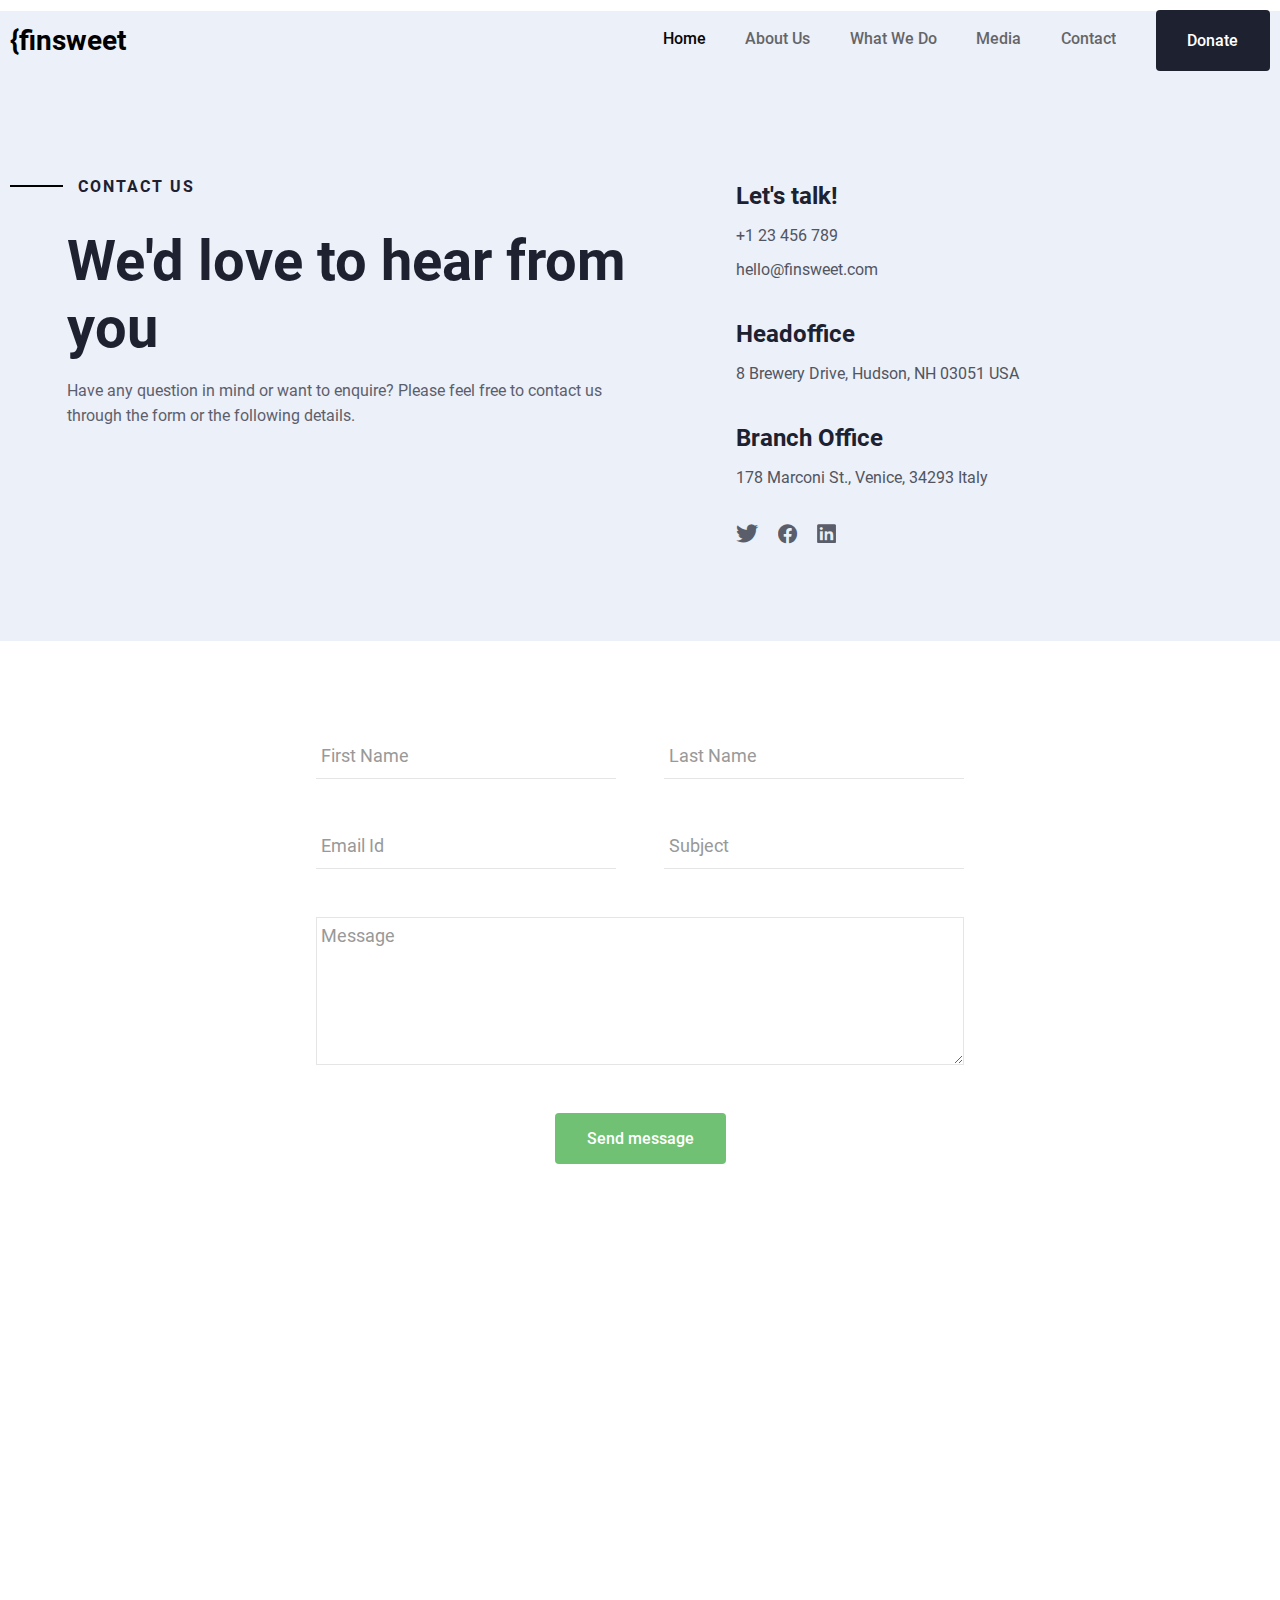
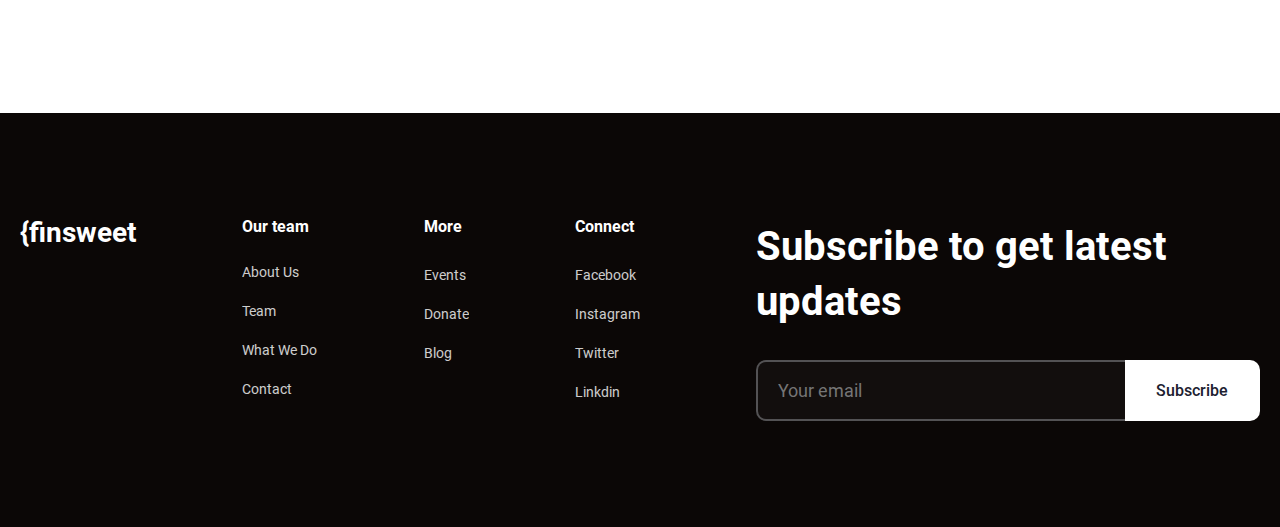
<file: Contact.html>
<!DOCTYPE html>
<html lang="ru">

<head>
	<title>Contact Us</title>
	<meta charset="UTF-8">
	<meta name="format-detection" content="telephone=no">
	<!-- <style>body{opacity: 0;}</style> -->
	<link rel="stylesheet" href="css/style.min.css?_v=20230215223952">
	<link rel="shortcut icon" href="favicon.ico">
	<!-- <meta name="robots" content="noindex, nofollow"> -->
	<meta name="viewport" content="width=device-width, initial-scale=1.0">
</head>

<body>
	<div class="wrapper">
		<header class="header">
			<div class="header__container">
				<div class="header_logo logo"><a href="home.html">{finsweet</a></div>
				<nav class="header_nav">
					<ul class="nav_list">
						<li><a href="home.html" class="nav_item _active">Home</a></li>
						<li><a href="team.html" class="nav_item">About us</a></li>
						<li><a href="WhatWedo.html" class="nav_item">What We Do</a></li>
						<li><a href="media.html" class="nav_item">Media</a></li>
						<li><a href="Contact.html" class="nav_item">Contact</a></li>
						<!-- target="_blank" -->
					</ul>
					<form action="donation.html" target="_blank">
						<button class="btn btn-dotane">Donate</button>
					</form>

					<div class="burger_menu">
						<span></span>
						<span></span>
						<span></span>
					</div>
				</nav>
			</div>
		</header>
		<main class="page">
			<main class="main">

				<section class="main_Contact">
					<div class="Contact__container">

						<div class="Contact__content-box">

							<div class="Contact_content ">
								<h1 class="min_title"><span></span> Contact us</h1>
								<h1 class="Contact_title __title">We'd love to hear from you</h1>
								<p class="Contact_text _text">Have any question in mind or want to enquire? Please feel free to contact
									us through the form or the following details.
								</p>

							</div>
							<div class="Contact_box-news">
								<div class="Contact-news_cart">

									<h1 class="Contact-cart-title">Let's talk! </h1>
									<p class="Contact-cart-text">+1 23 456 789</p>
									<p class="Contact-cart-text">hello@finsweet.com</p>
								</div>

								<div class="Contact-news_cart">

									<h1 class="Contact-cart-title">Headoffice</h1>
									<p class="Contact-cart-text">8 Brewery Drive, Hudson, NH 03051
										USA</p>
								</div>

								<div class="Contact-news_cart">

									<h1 class="Contact-cart-title">Branch Office</h1>
									<p class="Contact-cart-text">178 Marconi St., Venice, 34293
										Italy</p>
								</div>

								<div class="our-team-cart_media">
									<span class="_icon-Twitter"></span>
									<span class="_icon-Facebook"></span>
									<span class="_icon-LinkedIn"></span>
								</div>
							</div>
						</div>
					</div>

				</section>

				<section class="main_Message">
					<div class="Message__container">
						<form class="Message-form">
							<div class="group-box">
								<div class="group FirstName">
									<input type="text" required>
									<span class="highlight"></span>
									<span class="bar"></span>
									<label>First Name</label>
								</div>
								<div class="group LastName">
									<input type="text" required>
									<span class="highlight"></span>
									<span class="bar"></span>
									<label>Last Name</label>
								</div>
							</div>
							<div class="group-box">
								<div class="group EmailId">
									<input type="text" required>
									<span class="highlight"></span>
									<span class="bar"></span>
									<label>Email Id</label>
								</div>
								<div class="group Subject">
									<input type="text" required>
									<span class="highlight"></span>
									<span class="bar"></span>
									<label>Subject</label>
								</div>
							</div>
							<div class="group Message">
								<textarea name="comment" rows="6" required></textarea>
								<span class="highlight"></span>
								<label>Message</label>
							</div>
							<button type="submit" class="contribute_btn-green btn btn_more">Send message</button>
						</form>

					</div>
				</section>
				<section class="main_map">
					<div class="map-box">
						<iframe class="mape" src="https://www.google.com/maps/embed?pb=!1m18!1m12!1m3!1d1699062.0130207543!2d20.629664340164474!3d51.78484962399445!2m3!1f0!2f0!3f0!3m2!1i1024!2i768!4f13.1!3m3!1m2!1s0x471ecc669a869f01%3A0x72f0be2a88ead3fc!2z0JLQsNGA0YjQsNCy0LA!5e0!3m2!1sru!2spl!4v1676009054376!5m2!1sru!2spl" style="border:0;" allowfullscreen="" loading="lazy" referrerpolicy="no-referrer-when-downgrade"></iframe>
					</div>
				</section>

			</main>
		</main>
		<footer class="footer">
			<div class="footer__container">
				<div class="footer_logo logo"><a href="home.html">{Finsweet</a></div>
				<nav class="footer_nav-list">
					<ul class="footer_list list-ourTeam">
						<li class="footer_nav-item footer_nav-item-title">Our team</li>
						<li><a href="" class="nav_item footer_nav-item">About us</a></li>
						<li><a href="" class="nav_item footer_nav-item">Team</a></li>
						<li><a href="" class="nav_item footer_nav-item">What we do</a></li>
						<li><a href="" class="nav_item footer_nav-item">Contact</a></li>
					</ul>
					<ul class="footer_list list-more">
						<li class="nav_item footer_nav-item footer_nav-item-title">More</li>
						<!-- <li><a href="#" class="nav_item footer_nav-item">Projects</a></li> -->
						<li><a href="no-to-plastic.html" class="nav_item footer_nav-item">Events</a></li>
						<li><a href="#" class="nav_item footer_nav-item">Donate</a></li>
						<li><a href="#" class="nav_item footer_nav-item">Blog</a></li>
					</ul>
					<ul class="footer_list list-connect">
						<li class="nav_item footer_nav-item footer_nav-item-title">Connect</li>
						<li><a href="#" class="nav_item footer_nav-item">Facebook</a></li>
						<li><a href="#" class="nav_item footer_nav-item">Instagram</a></li>
						<li><a href="#" class="nav_item footer_nav-item">Twitter</a></li>
						<li><a href="#" class="nav_item footer_nav-item">Linkdin</a></li>
					</ul>
				</nav>
				<div class="footer_subscribe">
					<h1 class="subscribe_title">Subscribe to get latest updates</h1>
					<form class="subscribe_form">
						<input class="subscribe_input" type="text" id="inputSearch" placeholder="Your email">
						<button class="btn subscribe_btn-footer" type="submit">Subscribe</button>
					</form>
				</div>
			</div>
		</footer>
	</div>
	<!-- 
<div id="popup" aria-hidden="true" class="popup">
	<div class="popup__wrapper">
		<div class="popup__content">
			<button data-close type="button" class="popup__close">Закрыть</button>
			<div class="popup__text">
			</div>
		</div>
	</div>
</div>
 -->

	<script src="js/app.min.js?_v=20230215223952"></script>
</body>

</html>
</file>
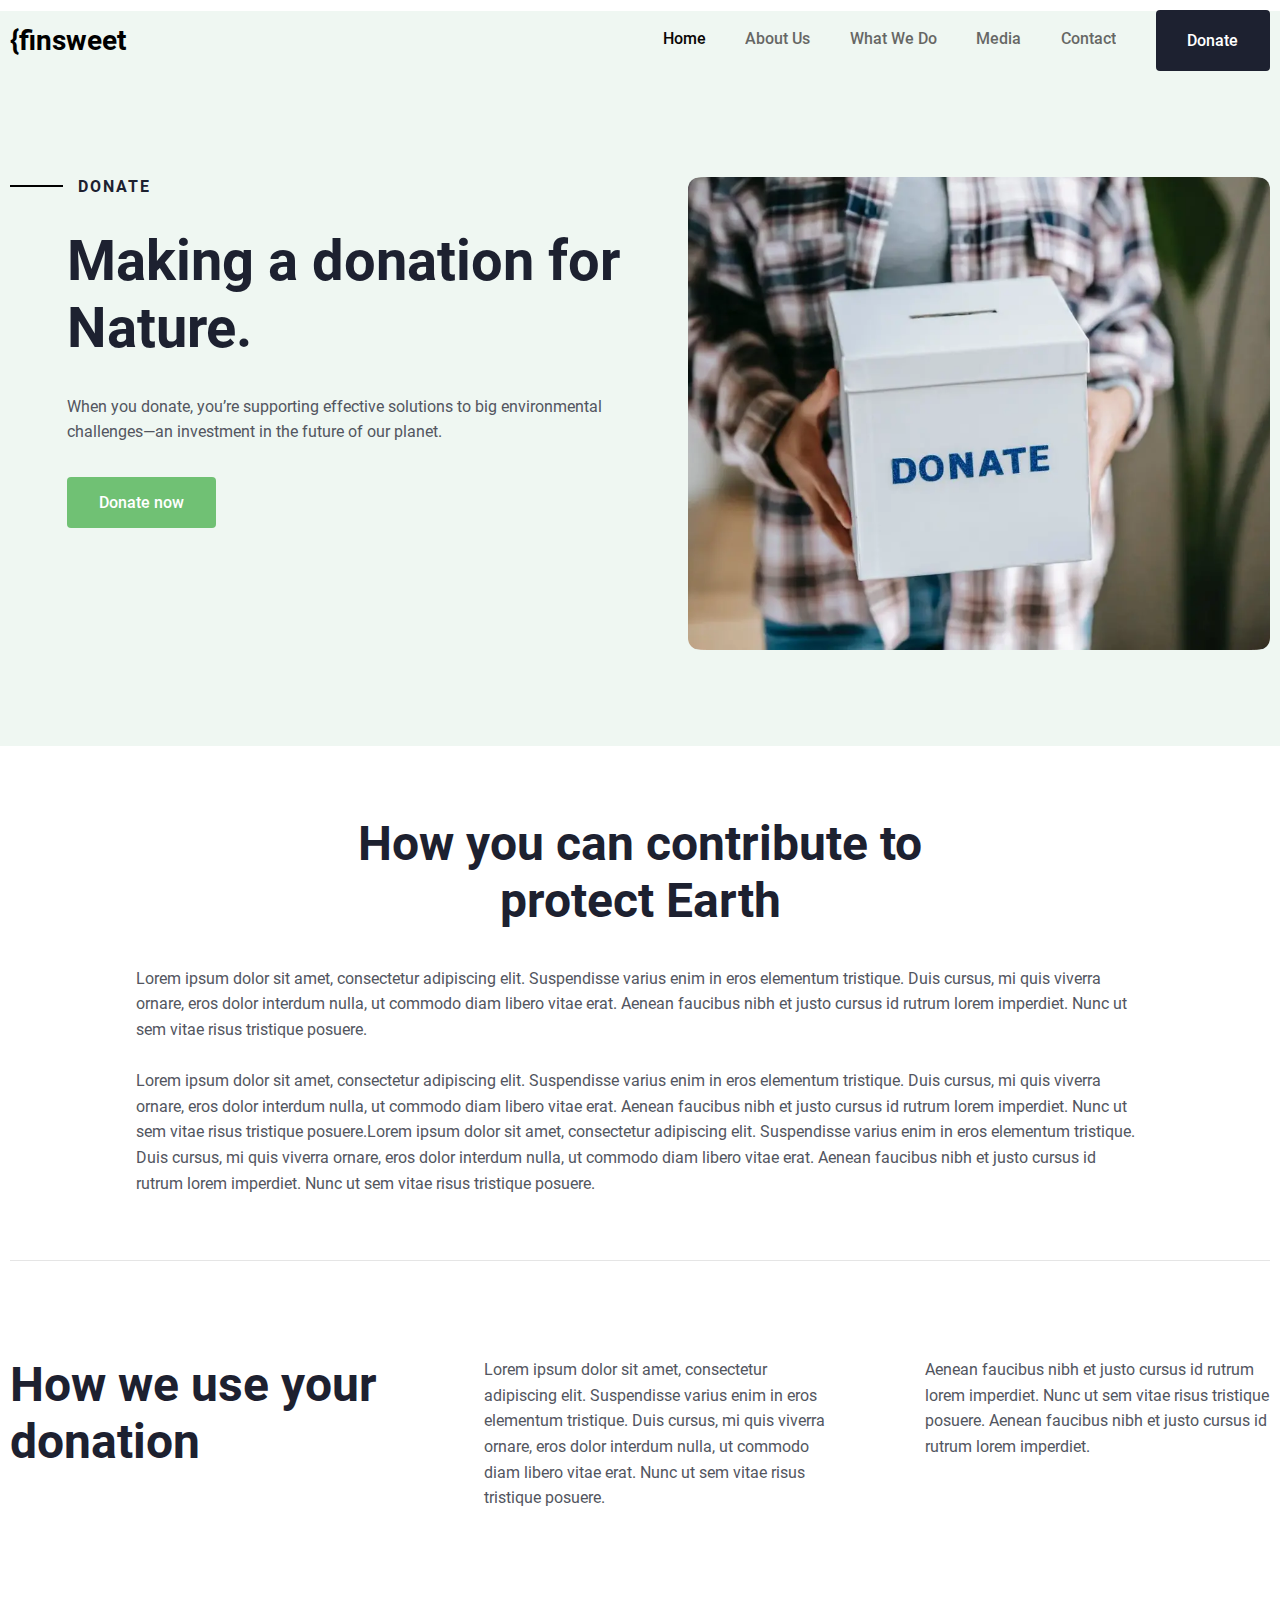
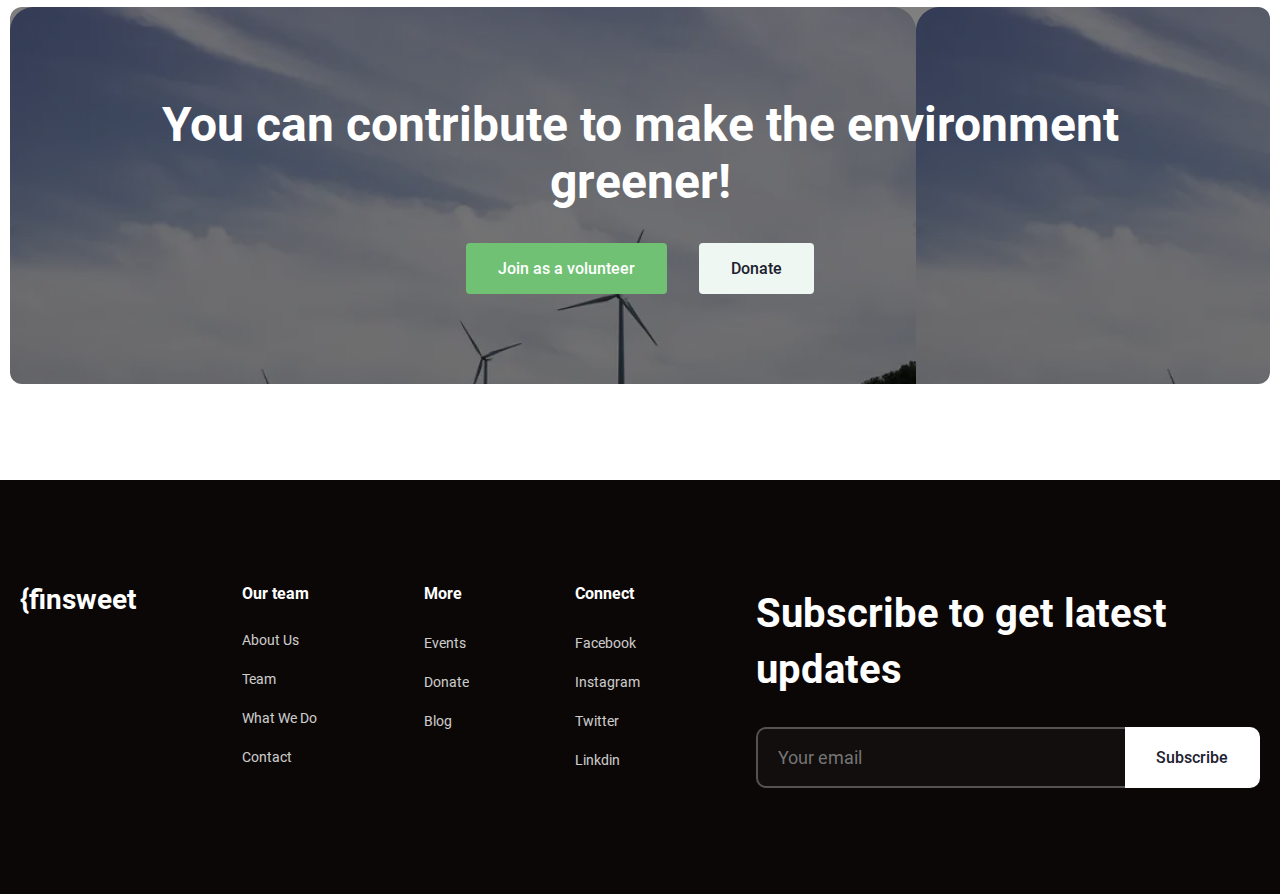
<file: donation.html>
<!DOCTYPE html>
<html lang="ru">

<head>
	<title>Donation</title>
	<meta charset="UTF-8">
	<meta name="format-detection" content="telephone=no">
	<!-- <style>body{opacity: 0;}</style> -->
	<link rel="stylesheet" href="css/style.min.css?_v=20230215223952">
	<link rel="shortcut icon" href="favicon.ico">
	<!-- <meta name="robots" content="noindex, nofollow"> -->
	<meta name="viewport" content="width=device-width, initial-scale=1.0">
</head>

<body>
	<div class="wrapper">
		<header class="header">
			<div class="header__container">
				<div class="header_logo logo"><a href="home.html">{finsweet</a></div>
				<nav class="header_nav">
					<ul class="nav_list">
						<li><a href="home.html" class="nav_item _active">Home</a></li>
						<li><a href="team.html" class="nav_item">About us</a></li>
						<li><a href="WhatWedo.html" class="nav_item">What We Do</a></li>
						<li><a href="media.html" class="nav_item">Media</a></li>
						<li><a href="Contact.html" class="nav_item">Contact</a></li>
						<!-- target="_blank" -->
					</ul>
					<form action="donation.html" target="_blank">
						<button class="btn btn-dotane">Donate</button>
					</form>

					<div class="burger_menu">
						<span></span>
						<span></span>
						<span></span>
					</div>
				</nav>
			</div>
		</header>
		<main class="page">
			<section class="main_Media main_donate">
				<div class="donate__container">

					<div class="Media__content-box">

						<div class="Media_content ">
							<h1 class="min_title"><span></span> Donate</h1>
							<h1 class="Media_title __title">Making a donation for Nature.</h1>
							<p class="Media_text _text">When you donate, you’re supporting effective solutions to big
								environmental challenges—an investment in the future of our planet.
							</p>
							<button class="btn-donate btn btn_more btn-content-helpNature">Donate now</button>
						</div>
						<div class="Donate_img Donate_img-ibg">
							<picture><source srcset="img/Donate.webp" type="image/webp"><img src="img/Donate.png" alt="Donate"></picture>
						</div>


					</div>
				</div>


			</section>
			<section class="main_donate-info">
				<div class="donate-info__container">
					<h1 class="__title title_donate-info">How you can contribute to protect Earth</h1>
					<p class="_text text_donate-info">Lorem ipsum dolor sit amet, consectetur adipiscing elit. Suspendisse
						varius enim in eros elementum tristique. Duis cursus, mi quis viverra ornare, eros dolor interdum
						nulla, ut commodo diam libero vitae erat. Aenean faucibus nibh et justo cursus id rutrum lorem
						imperdiet. Nunc ut sem vitae risus tristique posuere.
						<br>
						<br>
						Lorem ipsum dolor sit amet, consectetur adipiscing elit. Suspendisse varius enim in eros elementum
						tristique. Duis cursus, mi quis viverra ornare, eros dolor interdum nulla, ut commodo diam libero
						vitae erat. Aenean faucibus nibh et justo cursus id rutrum lorem imperdiet. Nunc ut sem vitae risus
						tristique posuere.Lorem ipsum dolor sit amet, consectetur adipiscing elit. Suspendisse varius enim in
						eros elementum tristique. Duis cursus, mi quis viverra ornare, eros dolor interdum nulla, ut commodo
						diam libero vitae erat. Aenean faucibus nibh et justo cursus id rutrum lorem imperdiet. Nunc ut sem
						vitae risus tristique posuere.
					</p>
					<div class="row-border-donate-info"></div>
					<div class="donate-info-box">
						<h1 class="__title title_donate-info">How we use your donation</h1>
						<p class="_text text_donate-info">Lorem ipsum dolor sit amet, consectetur adipiscing elit. Suspendisse
							varius enim in eros elementum tristique. Duis cursus, mi quis viverra ornare, eros dolor interdum
							nulla, ut commodo diam libero vitae erat. Nunc ut sem vitae risus tristique posuere.</p>
						<p class="_text text_donate-info">
							Aenean faucibus nibh et justo cursus id rutrum lorem imperdiet. Nunc ut sem vitae risus tristique
							posuere. Aenean faucibus nibh et justo cursus id rutrum lorem imperdiet.
						</p>
					</div>
				</div>
			</section>
			<section class="main_contribute">
				<div class="contribute__container">
					<div class="contribute-bg">
						<h1 class="contribute_title __title">You can contribute to make the environment greener!</h1>
						<div class="contribute_btns">
							<button class="contribute_btn-green btn btn_more">Join as a volunteer</button>
							<button class="btn btn_more contribute_btn-white ">Donate</button>
						</div>
					</div>
				</div>
			</section>
		</main>
		<footer class="footer">
			<div class="footer__container">
				<div class="footer_logo logo"><a href="home.html">{Finsweet</a></div>
				<nav class="footer_nav-list">
					<ul class="footer_list list-ourTeam">
						<li class="footer_nav-item footer_nav-item-title">Our team</li>
						<li><a href="" class="nav_item footer_nav-item">About us</a></li>
						<li><a href="" class="nav_item footer_nav-item">Team</a></li>
						<li><a href="" class="nav_item footer_nav-item">What we do</a></li>
						<li><a href="" class="nav_item footer_nav-item">Contact</a></li>
					</ul>
					<ul class="footer_list list-more">
						<li class="nav_item footer_nav-item footer_nav-item-title">More</li>
						<!-- <li><a href="#" class="nav_item footer_nav-item">Projects</a></li> -->
						<li><a href="no-to-plastic.html" class="nav_item footer_nav-item">Events</a></li>
						<li><a href="#" class="nav_item footer_nav-item">Donate</a></li>
						<li><a href="#" class="nav_item footer_nav-item">Blog</a></li>
					</ul>
					<ul class="footer_list list-connect">
						<li class="nav_item footer_nav-item footer_nav-item-title">Connect</li>
						<li><a href="#" class="nav_item footer_nav-item">Facebook</a></li>
						<li><a href="#" class="nav_item footer_nav-item">Instagram</a></li>
						<li><a href="#" class="nav_item footer_nav-item">Twitter</a></li>
						<li><a href="#" class="nav_item footer_nav-item">Linkdin</a></li>
					</ul>
				</nav>
				<div class="footer_subscribe">
					<h1 class="subscribe_title">Subscribe to get latest updates</h1>
					<form class="subscribe_form">
						<input class="subscribe_input" type="text" id="inputSearch" placeholder="Your email">
						<button class="btn subscribe_btn-footer" type="submit">Subscribe</button>
					</form>
				</div>
			</div>
		</footer>
	</div>
	<!-- 
<div id="popup" aria-hidden="true" class="popup">
	<div class="popup__wrapper">
		<div class="popup__content">
			<button data-close type="button" class="popup__close">Закрыть</button>
			<div class="popup__text">
			</div>
		</div>
	</div>
</div>
 -->

	<script src="js/app.min.js?_v=20230215223952"></script>
</body>

</html>
</file>
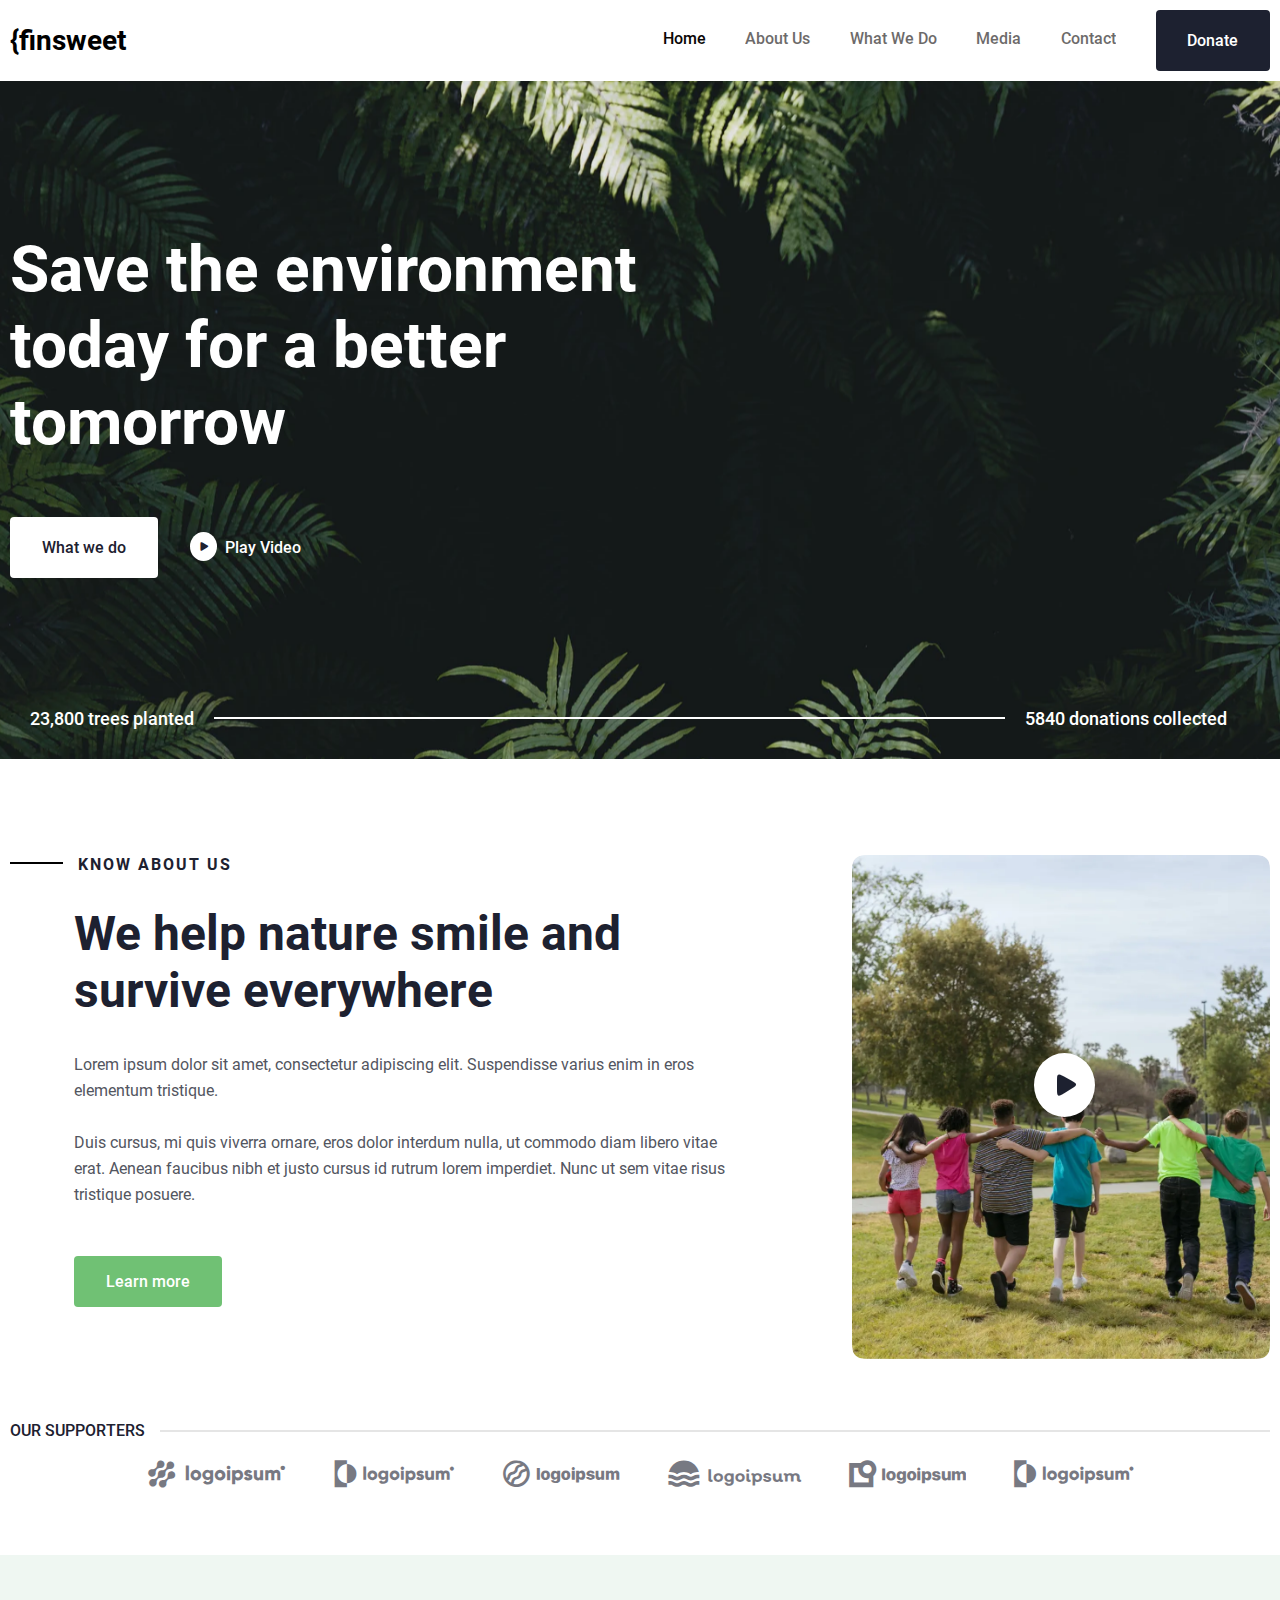
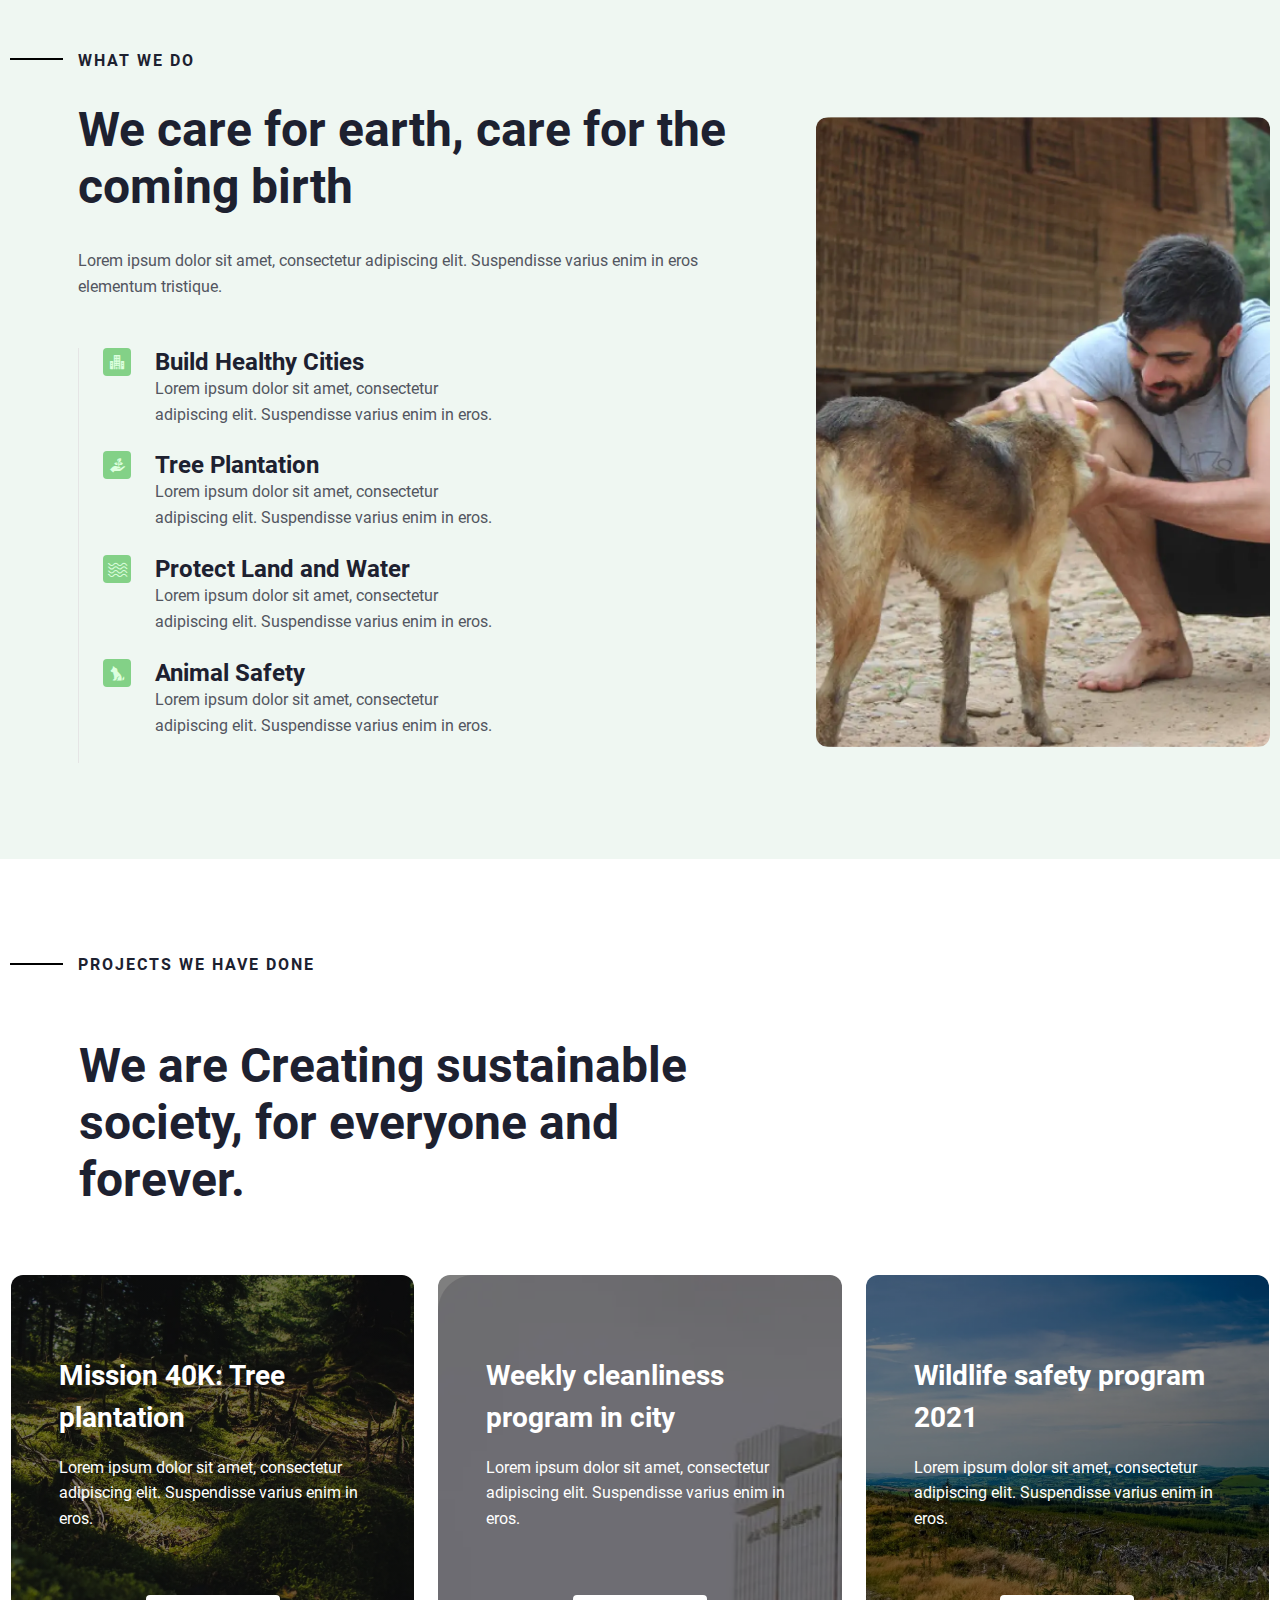
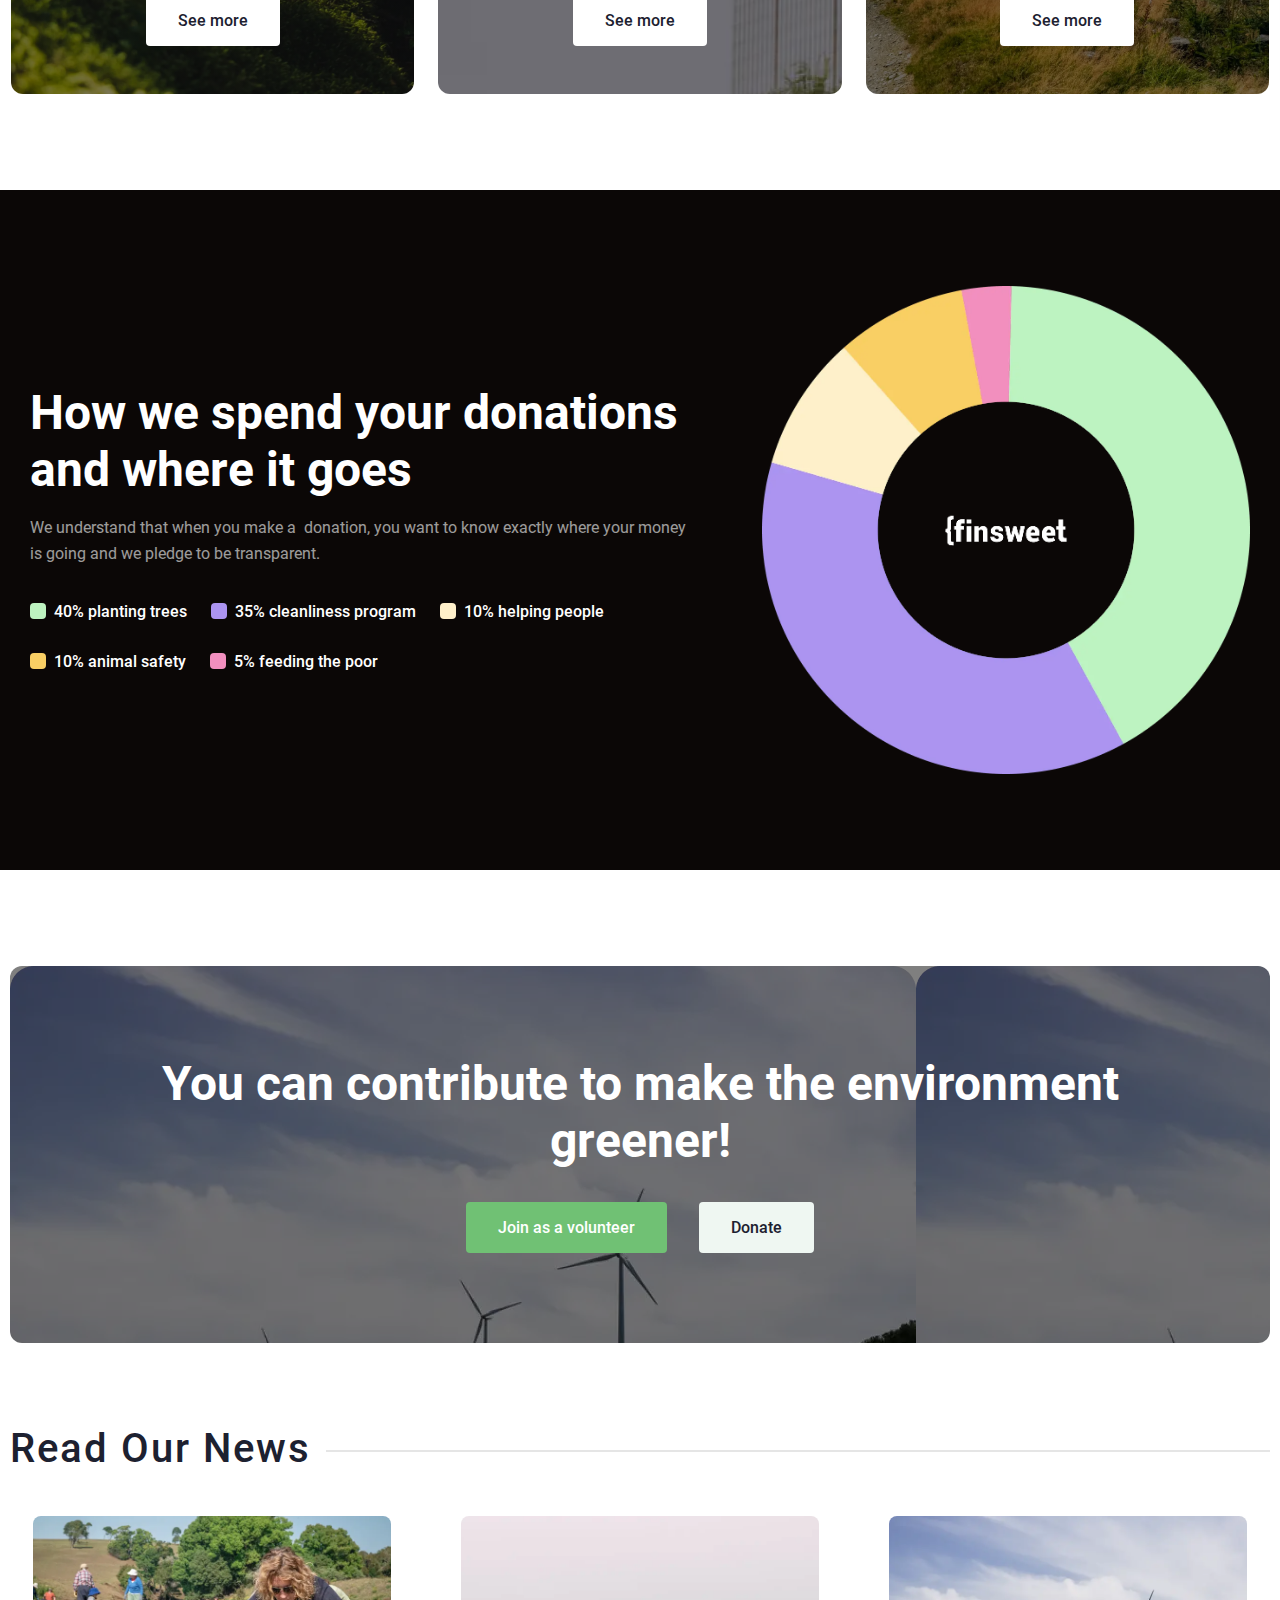
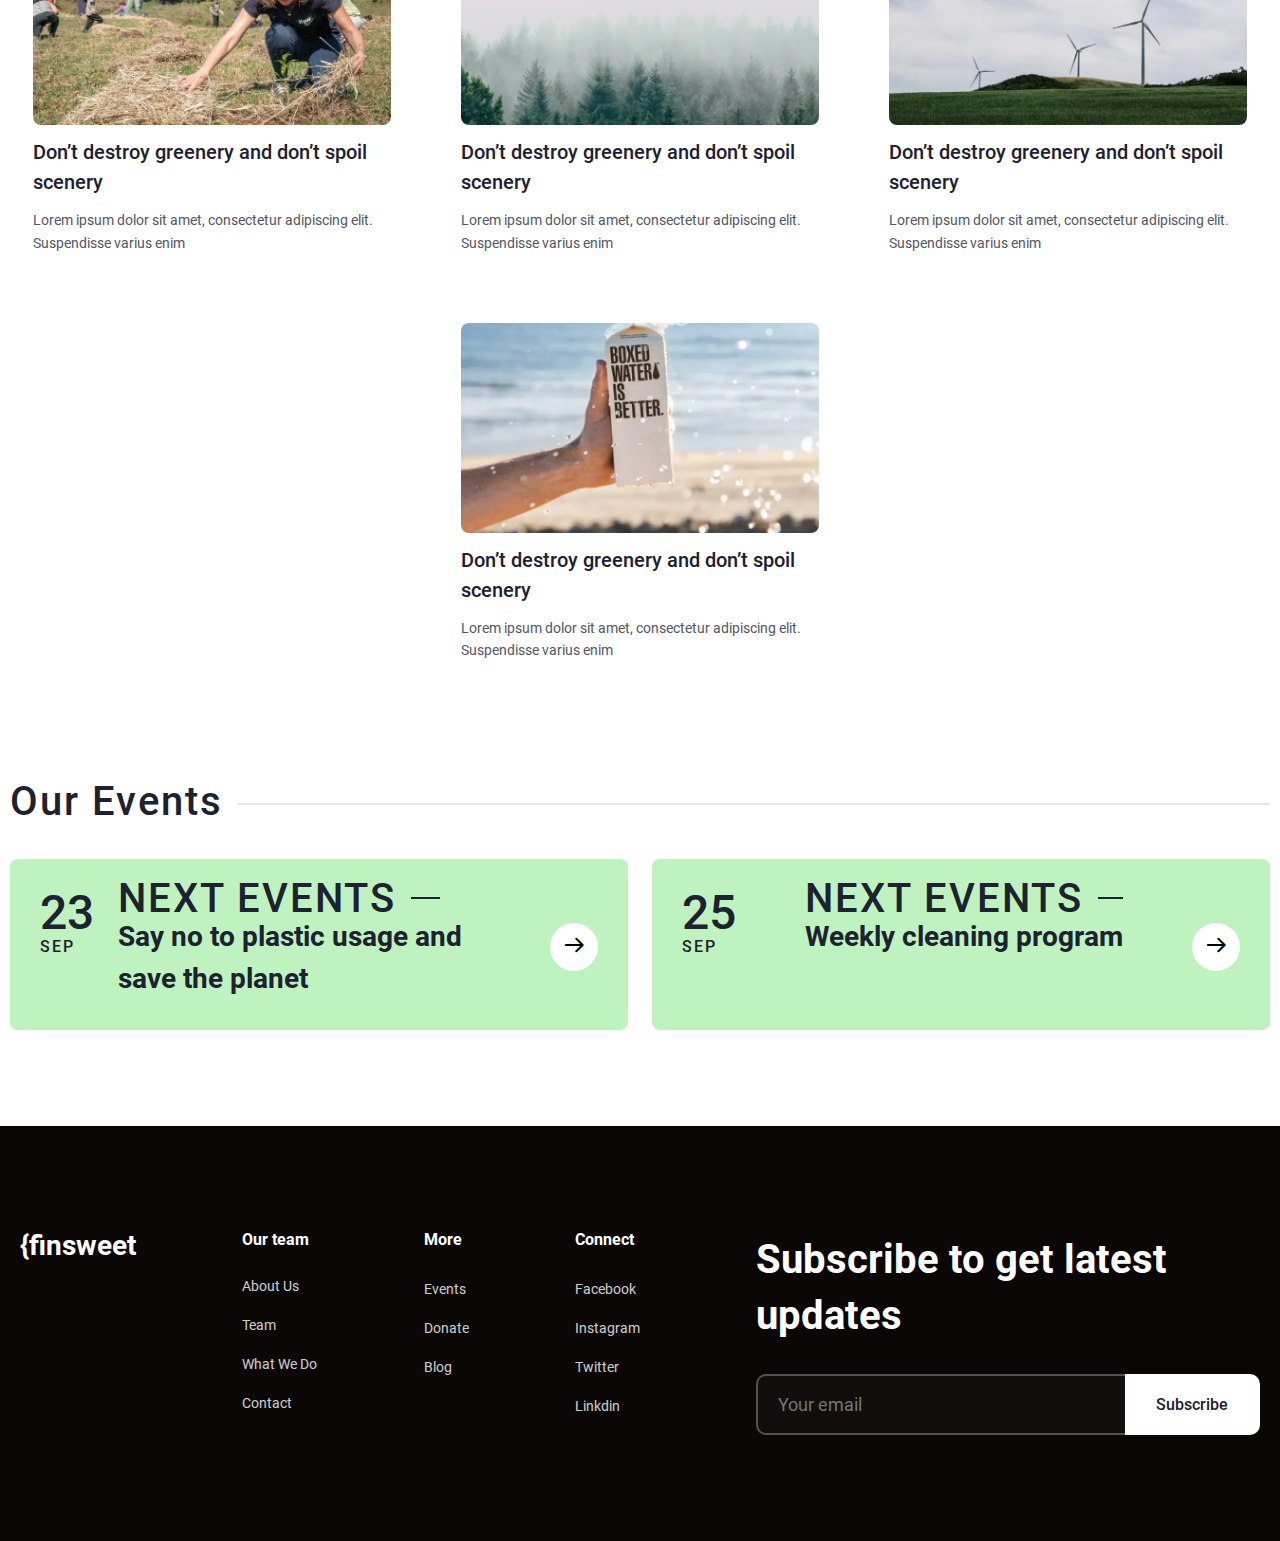
<file: home.html>
<!DOCTYPE html>
<html lang="ru">

<head>
	<title>Home</title>
	<meta charset="UTF-8">
	<meta name="format-detection" content="telephone=no">
	<!-- <style>body{opacity: 0;}</style> -->
	<link rel="stylesheet" href="css/style.min.css?_v=20230215223952">
	<link rel="shortcut icon" href="favicon.ico">
	<!-- <meta name="robots" content="noindex, nofollow"> -->
	<meta name="viewport" content="width=device-width, initial-scale=1.0">
</head>

<body>
	<div class="wrapper">
		<header class="header">
			<div class="header__container">
				<div class="header_logo logo"><a href="home.html">{finsweet</a></div>
				<nav class="header_nav">
					<ul class="nav_list">
						<li><a href="home.html" class="nav_item _active">Home</a></li>
						<li><a href="team.html" class="nav_item">About us</a></li>
						<li><a href="WhatWedo.html" class="nav_item">What We Do</a></li>
						<li><a href="media.html" class="nav_item">Media</a></li>
						<li><a href="Contact.html" class="nav_item">Contact</a></li>
						<!-- target="_blank" -->
					</ul>
					<form action="donation.html" target="_blank">
						<button class="btn btn-dotane">Donate</button>
					</form>

					<div class="burger_menu">
						<span></span>
						<span></span>
						<span></span>
					</div>
				</nav>
			</div>
		</header>
		<main class="page">
			<main class="main">
				<section class="main_what">
					<div class="main__container">
						<div class="main_title-block">
							<h1 class="main_title">Save the environment today for a better tomorrow</h1>
							<div class="btns">
								<button class="btn btn-what">What we do</button>
								<button class="btn btn-play  "><span class="_icon-Play-iconbtn"></span> Play Video</button>
							</div>
						</div>
						<div class="trees">
							<p class="trees-number">23,800 trees planted</p>
							<p class="donate-number">5840 donations collected</p>
						</div>
					</div>
				</section>
				<section class="main_helpNature">
					<div class="helpNature__container">

						<div class="helpNature_content">

							<div class="content">
								<h1 class="min_title"><span></span> Know About us</h1>
								<h1 class="content_title">We help nature smile and survive everywhere</h1>
								<p class="content_text">Lorem ipsum dolor sit amet, consectetur adipiscing elit. Suspendisse varius enim
									in eros elementum tristique.
									<br>
									<br>
									Duis cursus, mi quis viverra ornare, eros dolor interdum nulla, ut commodo diam libero vitae
									erat. Aenean faucibus nibh et justo cursus id rutrum lorem imperdiet. Nunc ut sem vitae risus
									tristique posuere.
								</p>
								<button class="btn btn_more btn-content-helpNature">Learn more</button>
							</div>
							<div class="content_video content_video-ibg">
								<picture><source srcset="img/BG-team.webp" type="image/webp"><img src="img/BG-team.png" alt="team"></picture>
								<span class="_icon-Play-iconbtn"></span>

							</div>
						</div>
						<div class="ourSupporters">
							<div class="ourSupporters_title-box">
								<h1 class="ourSupporters_title">our Supporters</h1>
								<span class="ourSupporters_title-line"></span>
							</div>
							<div class="supporters">
								<div class="_icon-Logo supporters_logo"></div>
								<div class="_icon-Logo-1 supporters_logo"></div>
								<div class="_icon-Logo-2 supporters_logo"></div>
								<div class="_icon-Logo-3 supporters_logo"></div>
								<div class="_icon-Logo-4 supporters_logo"></div>
								<div class="_icon-Logo-5 supporters_logo"></div>
							</div>
						</div>
					</div>
				</section>
				<section class="main_comingBirth">

					<div class="comingBirth__container">
						<h1 class="min_title"><span></span> What we do</h1>
						<div class="comingBirth_box">
							<div class="content">

								<h1 class="comingBirth_content_title">We care for earth, care for the coming birth</h1>
								<p class="comingBirth_content_text">Lorem ipsum dolor sit amet, consectetur adipiscing elit. Suspendisse
									varius enim
									in eros elementum tristique.
								</p>
								<div class="comingBirth_content_pluses">
									<div class="plus_text plus_text-build">
										<span class="_icon-Vector-3"></span>
										<div class="box-pluses">
											<h1>Build Healthy Cities</h1>
											<p>Lorem ipsum dolor sit amet, consectetur adipiscing elit. Suspendisse varius enim in eros.</p>
										</div>
									</div>
									<div class="plus_text plus_text-tree">
										<span class="_icon-Vector-2"></span>
										<div class="box-pluses">
											<h1>Tree Plantation</h1>
											<p>Lorem ipsum dolor sit amet, consectetur adipiscing elit. Suspendisse varius enim in eros.</p>
										</div>
									</div>
									<div class="plus_text plus_text-protect">
										<span class="_icon-Vector-1"></span>
										<div class="box-pluses">
											<h1>Protect Land and Water</h1>
											<p>Lorem ipsum dolor sit amet, consectetur adipiscing elit. Suspendisse varius enim in eros.</p>
										</div>
									</div>
									<div class="plus_text plus_text-animal">
										<span class="_icon-Vector"></span>
										<div class="box-pluses">
											<h1>Animal Safety</h1>
											<p>Lorem ipsum dolor sit amet, consectetur adipiscing elit. Suspendisse varius enim in eros.</p>
										</div>
									</div>
								</div>
							</div>
							<div class="comingBirth_img comingBirth_img-ibg">
								<picture><source srcset="img/Image-dog.webp" type="image/webp"><img src="img/Image-dog.png" alt="dog"></picture>
							</div>
						</div>
					</div>
				</section>
				<section class="main_creating">
					<div class="creating__container">
						<h1 class="min_title"><span></span> Projects we have done</h1>
						<h1 class="creating_title __title">We are Creating sustainable society, for everyone and forever.</h1>
						<div class="creating_blocks blocks-list">
							<div class="block_Tree block_item">
								<h1 class="block_title">Mission 40K: Tree plantation</h1>
								<p class="block_text">Lorem ipsum dolor sit amet, consectetur adipiscing elit. Suspendisse varius enim in
									eros.</p>
								<button class="block_btn btn_more btn">See more</button>
							</div>
							<div class="block_cleanliness block_item">
								<h1 class="block_title">Weekly cleanliness program in city</h1>
								<p class="block_text">Lorem ipsum dolor sit amet, consectetur adipiscing elit. Suspendisse varius enim in
									eros.</p>
								<button class="block_btn btn_more btn">See more</button>
							</div>
							<div class="block_safety block_item">
								<h1 class="block_title">Wildlife safety program 2021</h1>
								<p class="block_text">Lorem ipsum dolor sit amet, consectetur adipiscing elit. Suspendisse varius enim in
									eros.</p>
								<button class="block_btn btn_more btn">See more</button>
							</div>
						</div>
					</div>
				</section>
				<section class="main_yourDonations">
					<div class="yourDonations__container">
						<div class="yourDonations_content">
							<h1 class="yourDonations_content-title __title">How we spend your donations and where it goes</h1>
							<p class="yourDonations_content-text">We understand that when you make a  donation, you want to know exactly
								where your money is going and we pledge to be transparent.</p>
							<div class="yourDonations_content-kategory">
								<p class="green"><span></span>40% planting trees</p>
								<p class="blue"><span></span>35% cleanliness program</p>
								<p class="white"><span></span>10% helping people</p>
								<p class="yellow"><span></span>10% animal safety</p>
								<p class="pink"><span></span>5% feeding the poor</p>

							</div>
						</div>
						<div class="yourDonations_pieChart yourDonations_pieChart-ibg">
							<picture><source srcset="img/Chart.webp" type="image/webp"><img src="img/Chart.png" alt="Chart"></picture>
						</div>
					</div>
				</section>
				<section class="main_contribute">
					<div class="contribute__container">
						<div class="contribute-bg">
							<h1 class="contribute_title __title">You can contribute to make the environment greener!</h1>
							<div class="contribute_btns">
								<button class="contribute_btn-green btn btn_more">Join as a volunteer</button>
								<button class="btn btn_more contribute_btn-white ">Donate</button>
							</div>
						</div>
					</div>
				</section>
				<section class="main_news">
					<div class="news__container">
						<h1 class="big_title news_title">Read Our News <span></span></h1>
						<div class="news_carts">
							<div class="news_cart">
								<div class="cart-img cart-img-ibg">
									<picture><source srcset="img/Thumbnail-3.webp" type="image/webp"><img src="img/Thumbnail-3.png" alt="Thumbnail"></picture>
								</div>
								<h1 class="cart-title">Don’t destroy greenery and don’t spoil scenery</h1>
								<p class="cart-text">Lorem ipsum dolor sit amet, consectetur adipiscing elit. Suspendisse varius enim</p>
							</div>
							<div class="news_cart">
								<div class="cart-img cart-img-ibg">
									<picture><source srcset="img/Thumbnail-2.webp" type="image/webp"><img src="img/Thumbnail-2.png" alt="Thumbnail"></picture>
								</div>
								<h1 class="cart-title">Don’t destroy greenery and don’t spoil scenery</h1>
								<p class="cart-text">Lorem ipsum dolor sit amet, consectetur adipiscing elit. Suspendisse varius enim</p>
							</div>
							<div class="news_cart">
								<div class="cart-img cart-img-ibg">
									<picture><source srcset="img/Thumbnail-1.webp" type="image/webp"><img src="img/Thumbnail-1.png" alt="Thumbnail"></picture>
								</div>
								<h1 class="cart-title">Don’t destroy greenery and don’t spoil scenery</h1>
								<p class="cart-text">Lorem ipsum dolor sit amet, consectetur adipiscing elit. Suspendisse varius enim</p>
							</div>
							<div class="news_cart">
								<div class="cart-img cart-img-ibg">
									<picture><source srcset="img/Thumbnail.webp" type="image/webp"><img src="img/Thumbnail.png" alt="Thumbnail"></picture>
								</div>
								<h1 class="cart-title">Don’t destroy greenery and don’t spoil scenery</h1>
								<p class="cart-text">Lorem ipsum dolor sit amet, consectetur adipiscing elit. Suspendisse varius enim</p>
							</div>
						</div>
					</div>
				</section>
				<section class="main_events">
					<div class="events__container">
						<h1 class="big_title news_title">Our Events<span></span></h1>
						<div class="events_blocks">
							<div class="events_block">
								<div class="block_data">
									<p class="number">23</p>
									<p class="month">sep</p>
								</div>
								<div class="block_content">
									<h1 class="big_title big_title-events">Next Events <span></span></h1>
									<h1 class="title-events">Say no to plastic usage and save the planet</h1>
								</div>
								<button class="btn_events "><span class="_icon-Arrow"></span></button>
							</div>
							<div class="events_block">
								<div class="block_data">
									<p class="number">25</p>
									<p class="month">sep</p>
								</div>
								<div class="block_content">
									<h1 class="big_title big_title-events">Next Events <span></span></h1>
									<h1 class="title-events">Weekly cleaning program</h1>
								</div>
								<button class="btn_events "><span class="_icon-Arrow"></span></button>
							</div>
						</div>
					</div>
				</section>

			</main>
		</main>
		<footer class="footer">
			<div class="footer__container">
				<div class="footer_logo logo"><a href="home.html">{Finsweet</a></div>
				<nav class="footer_nav-list">
					<ul class="footer_list list-ourTeam">
						<li class="footer_nav-item footer_nav-item-title">Our team</li>
						<li><a href="" class="nav_item footer_nav-item">About us</a></li>
						<li><a href="" class="nav_item footer_nav-item">Team</a></li>
						<li><a href="" class="nav_item footer_nav-item">What we do</a></li>
						<li><a href="" class="nav_item footer_nav-item">Contact</a></li>
					</ul>
					<ul class="footer_list list-more">
						<li class="nav_item footer_nav-item footer_nav-item-title">More</li>
						<!-- <li><a href="#" class="nav_item footer_nav-item">Projects</a></li> -->
						<li><a href="no-to-plastic.html" class="nav_item footer_nav-item">Events</a></li>
						<li><a href="#" class="nav_item footer_nav-item">Donate</a></li>
						<li><a href="#" class="nav_item footer_nav-item">Blog</a></li>
					</ul>
					<ul class="footer_list list-connect">
						<li class="nav_item footer_nav-item footer_nav-item-title">Connect</li>
						<li><a href="#" class="nav_item footer_nav-item">Facebook</a></li>
						<li><a href="#" class="nav_item footer_nav-item">Instagram</a></li>
						<li><a href="#" class="nav_item footer_nav-item">Twitter</a></li>
						<li><a href="#" class="nav_item footer_nav-item">Linkdin</a></li>
					</ul>
				</nav>
				<div class="footer_subscribe">
					<h1 class="subscribe_title">Subscribe to get latest updates</h1>
					<form class="subscribe_form">
						<input class="subscribe_input" type="text" id="inputSearch" placeholder="Your email">
						<button class="btn subscribe_btn-footer" type="submit">Subscribe</button>
					</form>
				</div>
			</div>
		</footer>
	</div>
	<!-- 
<div id="popup" aria-hidden="true" class="popup">
	<div class="popup__wrapper">
		<div class="popup__content">
			<button data-close type="button" class="popup__close">Закрыть</button>
			<div class="popup__text">
			</div>
		</div>
	</div>
</div>
 -->

	<script src="js/app.min.js?_v=20230215223952"></script>
</body>

</html>
</file>
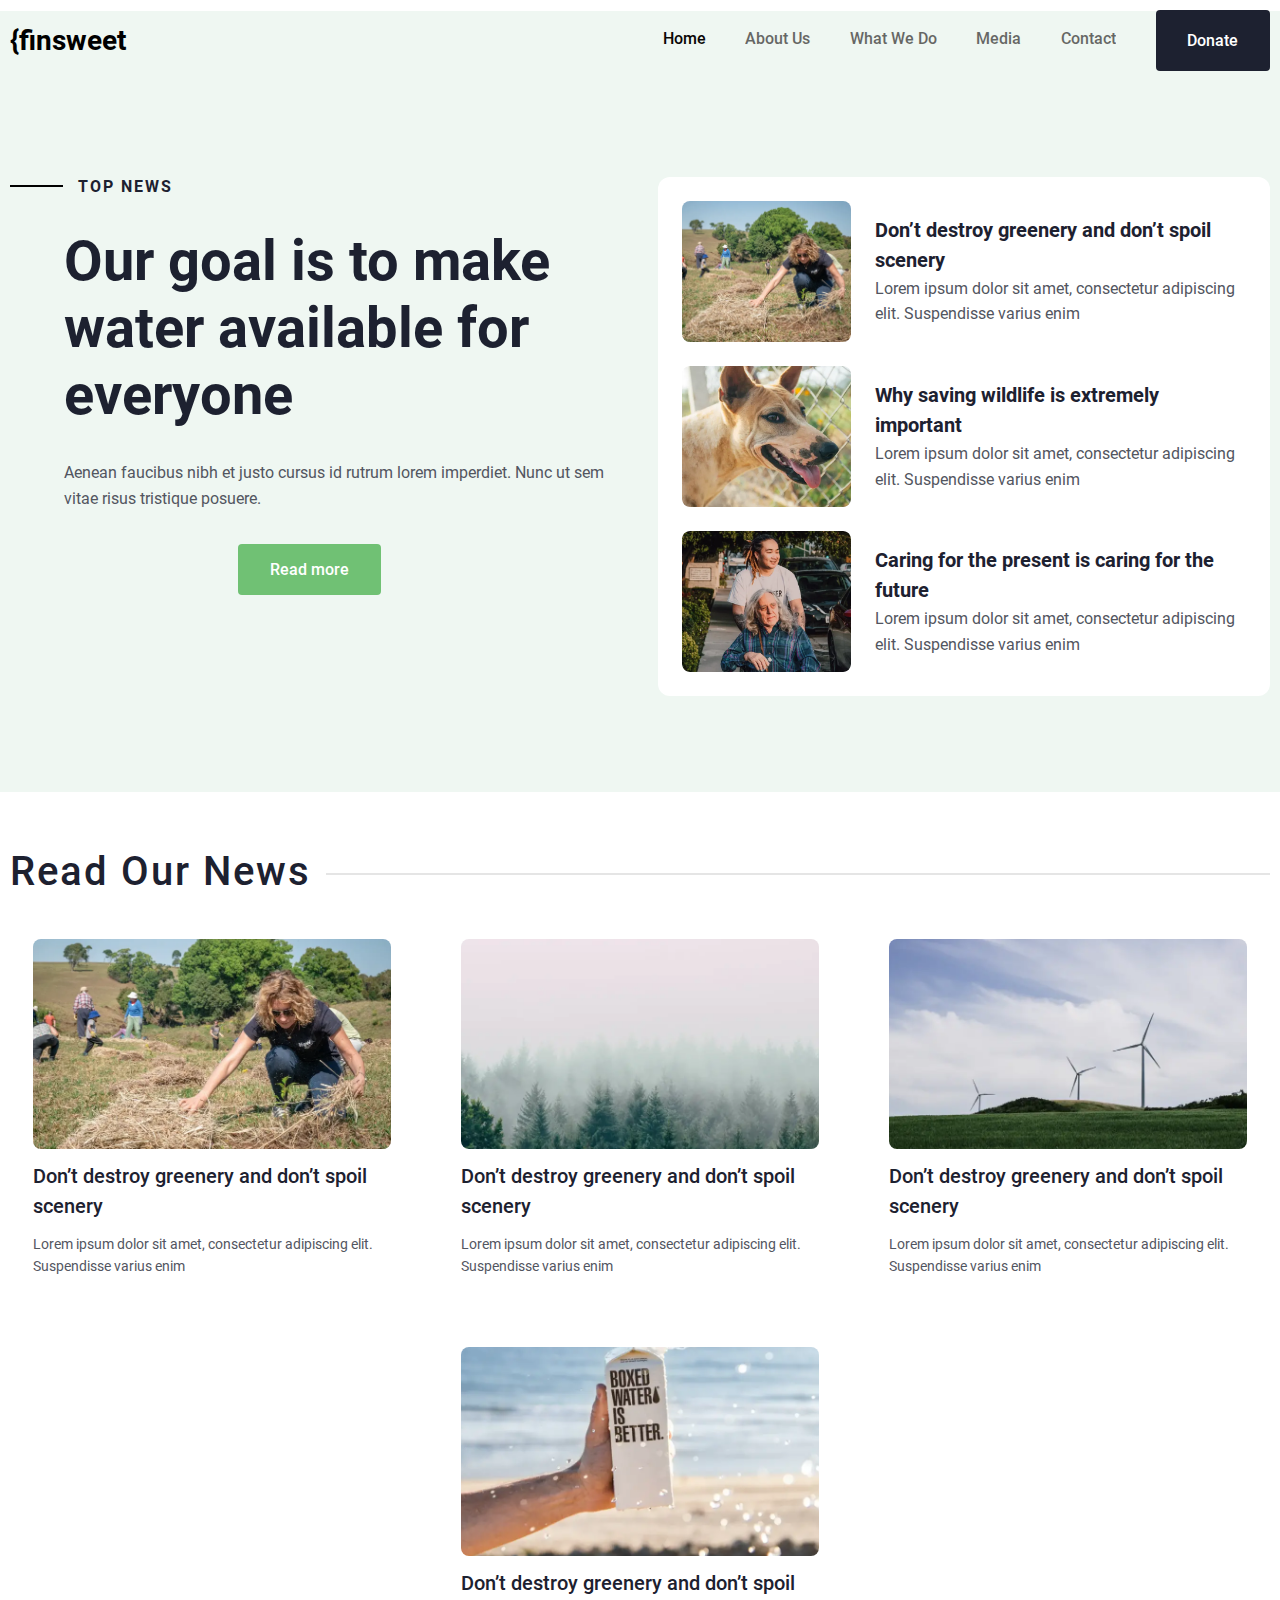
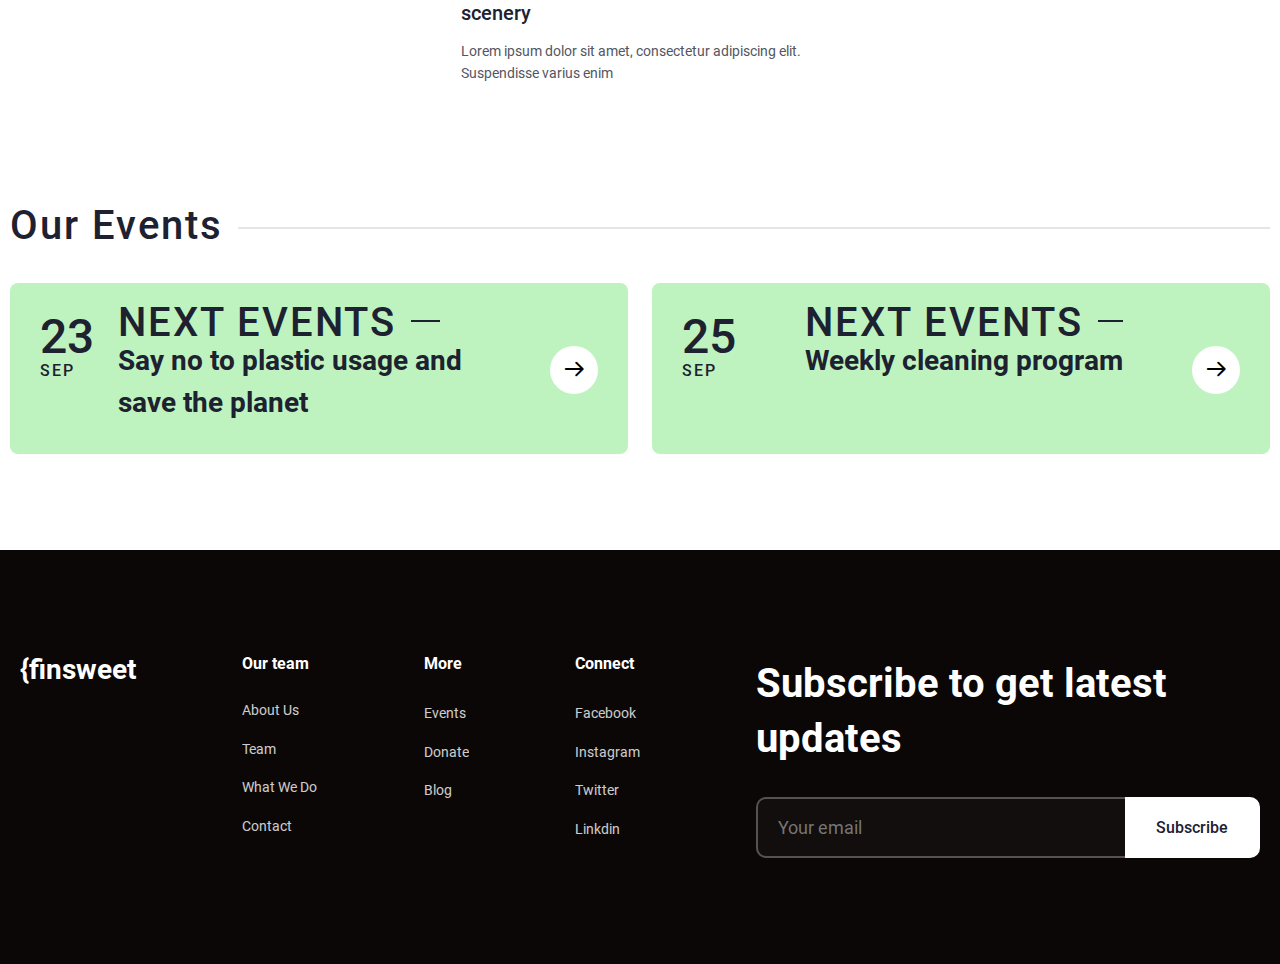
<file: media.html>
<!DOCTYPE html>
<html lang="ru">

<head>
	<title>Media</title>
	<meta charset="UTF-8">
	<meta name="format-detection" content="telephone=no">
	<!-- <style>body{opacity: 0;}</style> -->
	<link rel="stylesheet" href="css/style.min.css?_v=20230215223952">
	<link rel="shortcut icon" href="favicon.ico">
	<!-- <meta name="robots" content="noindex, nofollow"> -->
	<meta name="viewport" content="width=device-width, initial-scale=1.0">
</head>

<body>
	<div class="wrapper">
		<header class="header">
			<div class="header__container">
				<div class="header_logo logo"><a href="home.html">{finsweet</a></div>
				<nav class="header_nav">
					<ul class="nav_list">
						<li><a href="home.html" class="nav_item _active">Home</a></li>
						<li><a href="team.html" class="nav_item">About us</a></li>
						<li><a href="WhatWedo.html" class="nav_item">What We Do</a></li>
						<li><a href="media.html" class="nav_item">Media</a></li>
						<li><a href="Contact.html" class="nav_item">Contact</a></li>
						<!-- target="_blank" -->
					</ul>
					<form action="donation.html" target="_blank">
						<button class="btn btn-dotane">Donate</button>
					</form>

					<div class="burger_menu">
						<span></span>
						<span></span>
						<span></span>
					</div>
				</nav>
			</div>
		</header>
		<main class="page">
			<main class="main">

				<section class="main_Media">
					<div class="Media__container">

						<div class="Media__content-box">

							<div class="Media_content ">
								<h1 class="min_title"><span></span> Top News</h1>
								<h1 class="Media_title __title">Our goal is to make water available for everyone</h1>
								<p class="Media_text _text">Aenean faucibus nibh et justo cursus id rutrum lorem imperdiet. Nunc ut sem
									vitae risus tristique posuere.
								</p>
								<button class="Media-btn btn btn_more btn-content-helpNature">Read more</button>
							</div>
							<div class="Media_box-news">
								<div class="Media-news_cart">
									<div class="Media-cart-img cart-img-ibg">
										<picture><source srcset="img/Thumbnail-3.webp" type="image/webp"><img src="img/Thumbnail-3.png" alt="Thumbnail"></picture>
									</div>
									<div class="Media-cart-content-block">
										<h1 class="Media-cart-title">Don’t destroy greenery and don’t spoil scenery</h1>
										<p class="Media-cart-text">Lorem ipsum dolor sit amet, consectetur adipiscing elit. Suspendisse
											varius

											enim</p>
									</div>
								</div>
								<div class="Media-news_cart">
									<div class="Media-cart-img cart-img-ibg">
										<picture><source srcset="img/Image-dog2.webp" type="image/webp"><img src="img/Image-dog2.png" alt="Thumbnail"></picture>
									</div>
									<div class="Media-cart-content-block">
										<h1 class="Media-cart-title">Why saving wildlife is extremely important</h1>
										<p class="Media-cart-text">Lorem ipsum dolor sit amet, consectetur adipiscing elit. Suspendisse
											varius

											enim</p>
									</div>
								</div>
								<div class="Media-news_cart">
									<div class="Media-cart-img cart-img-ibg">
										<picture><source srcset="img/Image-old.webp" type="image/webp"><img src="img/Image-old.png" alt="Thumbnail"></picture>
									</div>
									<div class="Media-cart-content-block">
										<h1 class="Media-cart-title">Caring for the present is caring for the future</h1>
										<p class="Media-cart-text">Lorem ipsum dolor sit amet, consectetur adipiscing elit. Suspendisse
											varius

											enim</p>
									</div>
								</div>


							</div>
						</div>

					</div>
				</section>


				<section class="main_news">
					<div class="news__container">
						<h1 class="big_title news_title">Read Our News <span></span></h1>
						<div class="news_carts">
							<div class="news_cart">
								<div class="cart-img cart-img-ibg">
									<picture><source srcset="img/Thumbnail-3.webp" type="image/webp"><img src="img/Thumbnail-3.png" alt="Thumbnail"></picture>
								</div>
								<h1 class="cart-title">Don’t destroy greenery and don’t spoil scenery</h1>
								<p class="cart-text">Lorem ipsum dolor sit amet, consectetur adipiscing elit. Suspendisse varius enim</p>
							</div>
							<div class="news_cart">
								<div class="cart-img cart-img-ibg">
									<picture><source srcset="img/Thumbnail-2.webp" type="image/webp"><img src="img/Thumbnail-2.png" alt="Thumbnail"></picture>
								</div>
								<h1 class="cart-title">Don’t destroy greenery and don’t spoil scenery</h1>
								<p class="cart-text">Lorem ipsum dolor sit amet, consectetur adipiscing elit. Suspendisse varius enim</p>
							</div>
							<div class="news_cart">
								<div class="cart-img cart-img-ibg">
									<picture><source srcset="img/Thumbnail-1.webp" type="image/webp"><img src="img/Thumbnail-1.png" alt="Thumbnail"></picture>
								</div>
								<h1 class="cart-title">Don’t destroy greenery and don’t spoil scenery</h1>
								<p class="cart-text">Lorem ipsum dolor sit amet, consectetur adipiscing elit. Suspendisse varius enim</p>
							</div>
							<div class="news_cart">
								<div class="cart-img cart-img-ibg">
									<picture><source srcset="img/Thumbnail.webp" type="image/webp"><img src="img/Thumbnail.png" alt="Thumbnail"></picture>
								</div>
								<h1 class="cart-title">Don’t destroy greenery and don’t spoil scenery</h1>
								<p class="cart-text">Lorem ipsum dolor sit amet, consectetur adipiscing elit. Suspendisse varius enim</p>
							</div>
						</div>
					</div>
				</section>
				<section class="main_events">
					<div class="events__container">
						<h1 class="big_title news_title">Our Events<span></span></h1>
						<div class="events_blocks">
							<div class="events_block">
								<div class="block_data">
									<p class="number">23</p>
									<p class="month">sep</p>
								</div>
								<div class="block_content">
									<h1 class="big_title big_title-events">Next Events <span></span></h1>
									<h1 class="title-events">Say no to plastic usage and save the planet</h1>
								</div>
								<button class="btn_events "><span class="_icon-Arrow"></span></button>
							</div>
							<div class="events_block">
								<div class="block_data">
									<p class="number">25</p>
									<p class="month">sep</p>
								</div>
								<div class="block_content">
									<h1 class="big_title big_title-events">Next Events <span></span></h1>
									<h1 class="title-events">Weekly cleaning program</h1>
								</div>
								<button class="btn_events "><span class="_icon-Arrow"></span></button>
							</div>
						</div>
					</div>
				</section>

			</main>
		</main>
		<footer class="footer">
			<div class="footer__container">
				<div class="footer_logo logo"><a href="home.html">{Finsweet</a></div>
				<nav class="footer_nav-list">
					<ul class="footer_list list-ourTeam">
						<li class="footer_nav-item footer_nav-item-title">Our team</li>
						<li><a href="" class="nav_item footer_nav-item">About us</a></li>
						<li><a href="" class="nav_item footer_nav-item">Team</a></li>
						<li><a href="" class="nav_item footer_nav-item">What we do</a></li>
						<li><a href="" class="nav_item footer_nav-item">Contact</a></li>
					</ul>
					<ul class="footer_list list-more">
						<li class="nav_item footer_nav-item footer_nav-item-title">More</li>
						<!-- <li><a href="#" class="nav_item footer_nav-item">Projects</a></li> -->
						<li><a href="no-to-plastic.html" class="nav_item footer_nav-item">Events</a></li>
						<li><a href="#" class="nav_item footer_nav-item">Donate</a></li>
						<li><a href="#" class="nav_item footer_nav-item">Blog</a></li>
					</ul>
					<ul class="footer_list list-connect">
						<li class="nav_item footer_nav-item footer_nav-item-title">Connect</li>
						<li><a href="#" class="nav_item footer_nav-item">Facebook</a></li>
						<li><a href="#" class="nav_item footer_nav-item">Instagram</a></li>
						<li><a href="#" class="nav_item footer_nav-item">Twitter</a></li>
						<li><a href="#" class="nav_item footer_nav-item">Linkdin</a></li>
					</ul>
				</nav>
				<div class="footer_subscribe">
					<h1 class="subscribe_title">Subscribe to get latest updates</h1>
					<form class="subscribe_form">
						<input class="subscribe_input" type="text" id="inputSearch" placeholder="Your email">
						<button class="btn subscribe_btn-footer" type="submit">Subscribe</button>
					</form>
				</div>
			</div>
		</footer>
	</div>
	<!-- 
<div id="popup" aria-hidden="true" class="popup">
	<div class="popup__wrapper">
		<div class="popup__content">
			<button data-close type="button" class="popup__close">Закрыть</button>
			<div class="popup__text">
			</div>
		</div>
	</div>
</div>
 -->

	<script src="js/app.min.js?_v=20230215223952"></script>
</body>

</html>
</file>
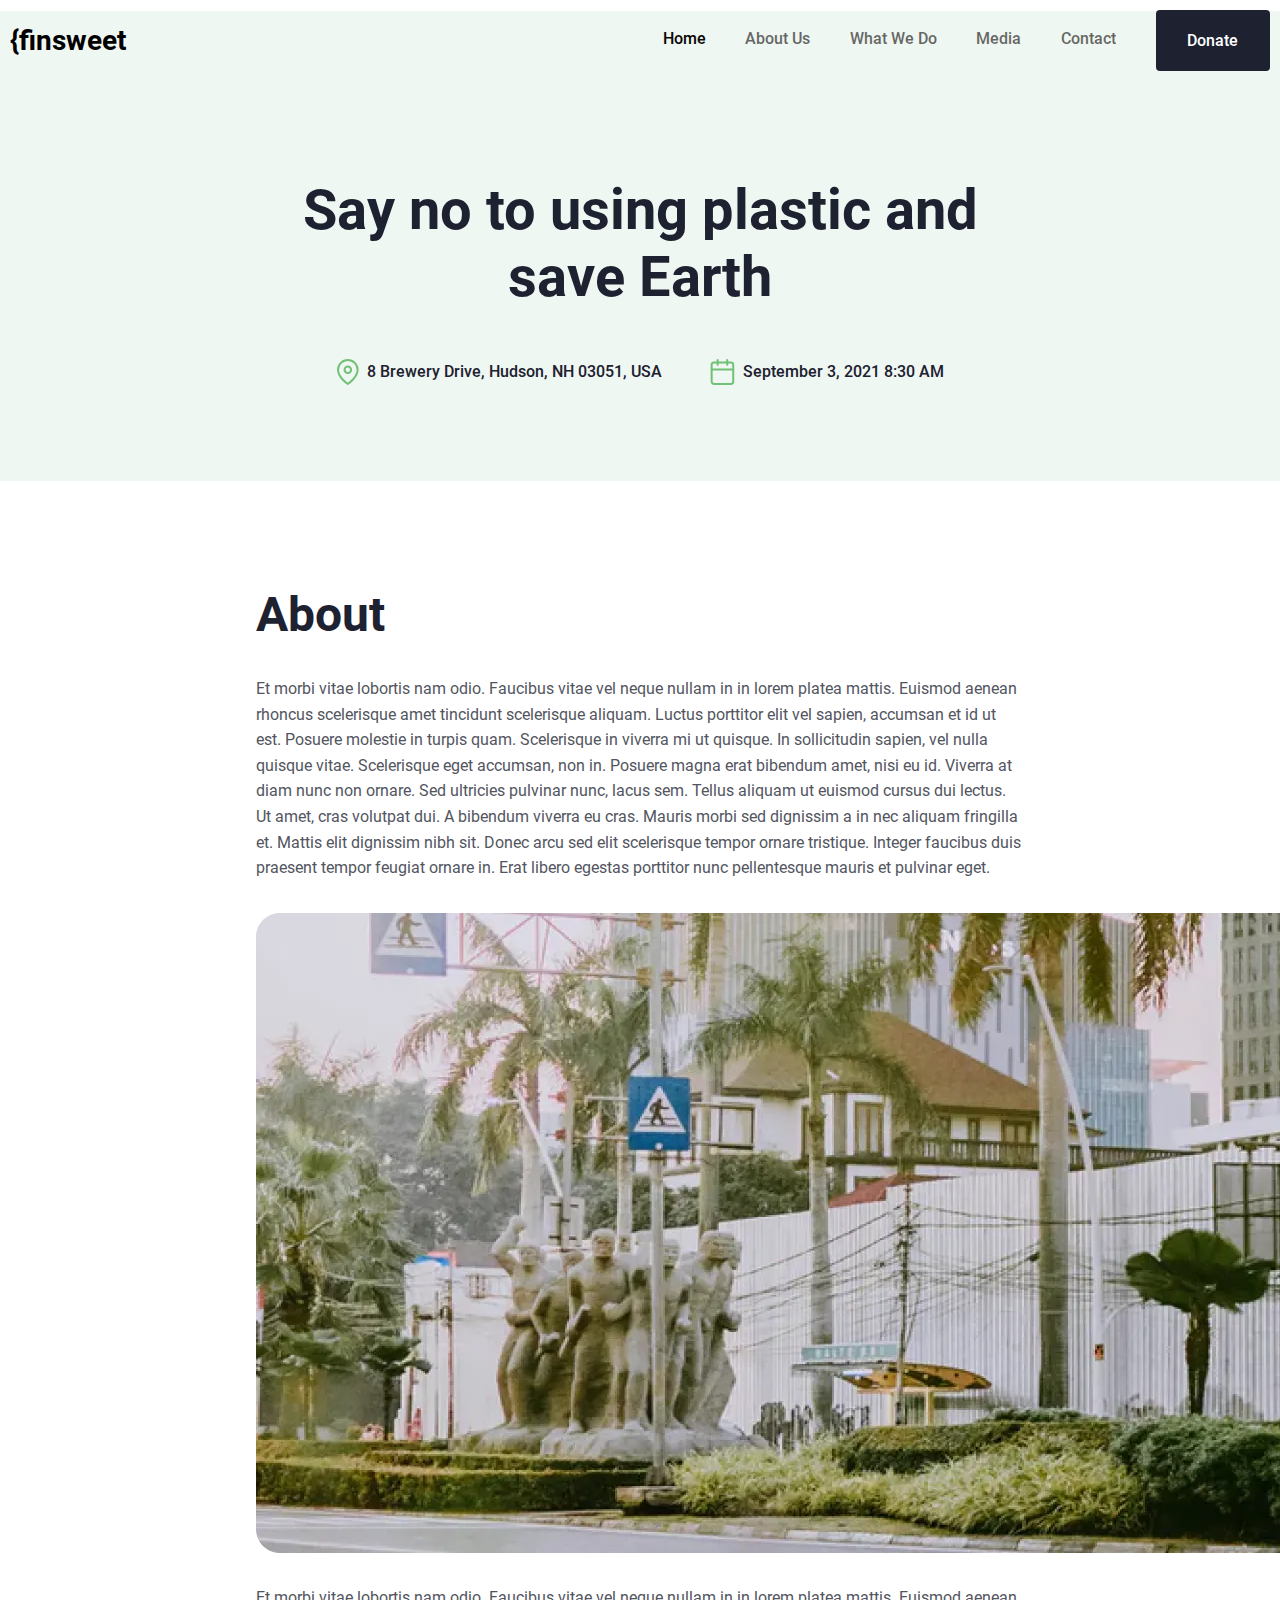
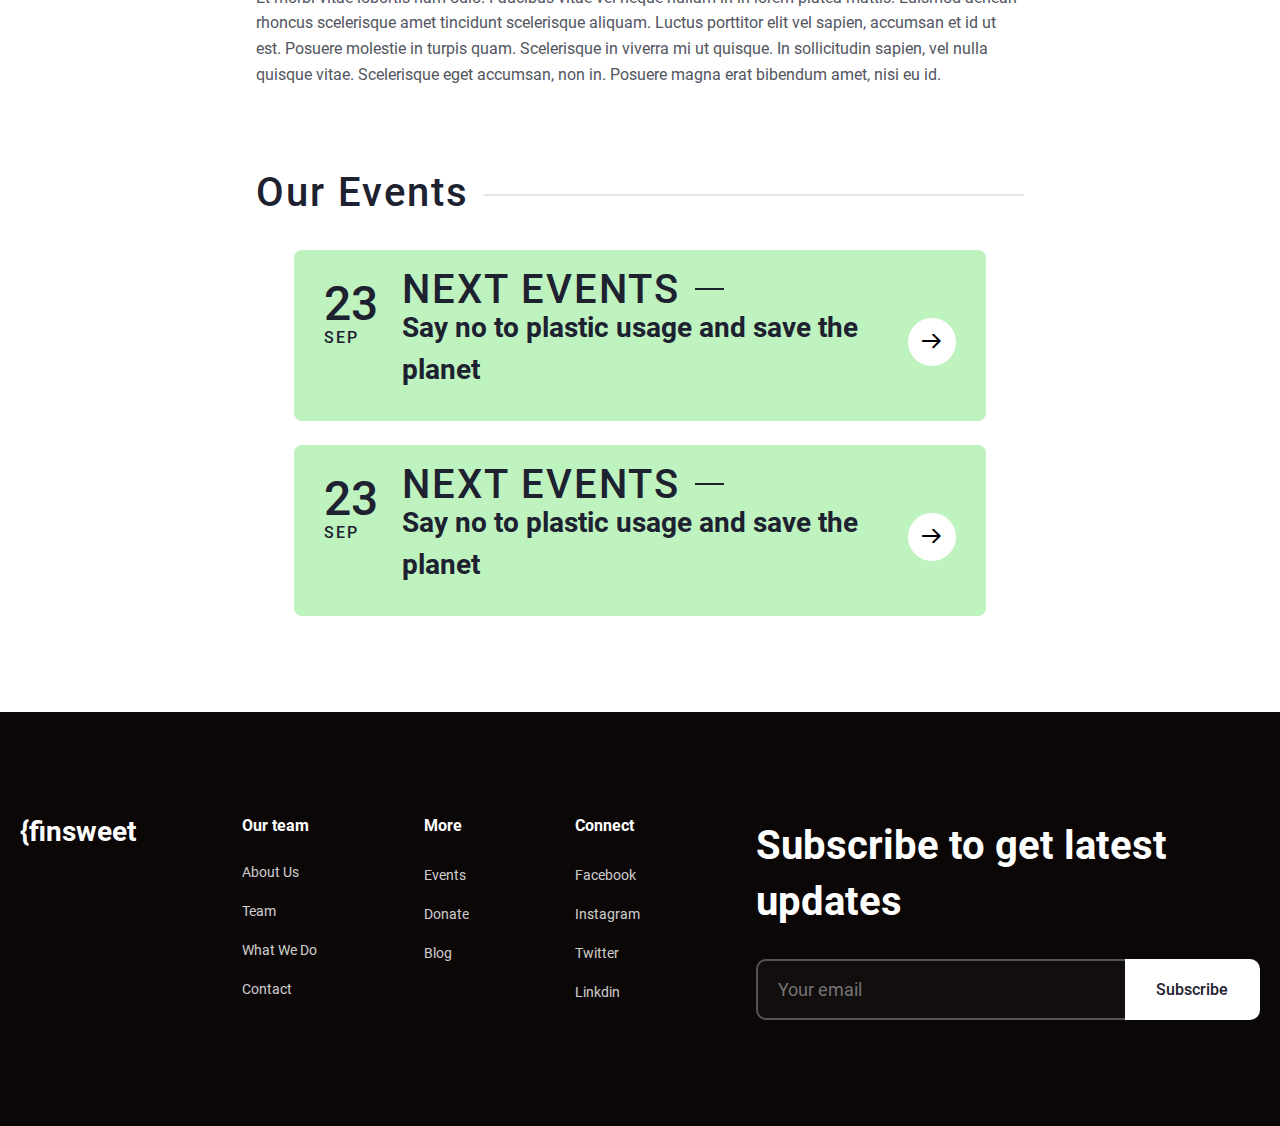
<file: no-to-plastic.html>
<!DOCTYPE html>
<html lang="ru">

<head>
	<title>Event read more</title>
	<meta charset="UTF-8">
	<meta name="format-detection" content="telephone=no">
	<!-- <style>body{opacity: 0;}</style> -->
	<link rel="stylesheet" href="css/style.min.css?_v=20230215223952">
	<link rel="shortcut icon" href="favicon.ico">
	<!-- <meta name="robots" content="noindex, nofollow"> -->
	<meta name="viewport" content="width=device-width, initial-scale=1.0">
</head>

<body>
	<div class="wrapper">
		<header class="header">
			<div class="header__container">
				<div class="header_logo logo"><a href="home.html">{finsweet</a></div>
				<nav class="header_nav">
					<ul class="nav_list">
						<li><a href="home.html" class="nav_item _active">Home</a></li>
						<li><a href="team.html" class="nav_item">About us</a></li>
						<li><a href="WhatWedo.html" class="nav_item">What We Do</a></li>
						<li><a href="media.html" class="nav_item">Media</a></li>
						<li><a href="Contact.html" class="nav_item">Contact</a></li>
						<!-- target="_blank" -->
					</ul>
					<form action="donation.html" target="_blank">
						<button class="btn btn-dotane">Donate</button>
					</form>

					<div class="burger_menu">
						<span></span>
						<span></span>
						<span></span>
					</div>
				</nav>
			</div>
		</header>
		<main class="page">
			<main class="main">
				<section class="main_no-to-plastic">
					<div class="no-to-plastic__container">
						<h1 class="no-to-plastic_title">Say no to using plastic and save Earth</h1>
						<div class="no-to-plastic_data-box">

							<p class="no-to-plastic_location "><img src="img/icons/Location.svg" alt="Location">8 Brewery Drive,
								Hudson, NH 03051, USA</p>
							<p class="no-to-plastic_data"><img src="img/icons/data.svg" alt="Location">September 3, 2021 8:30 AM</p>
						</div>
					</div>
				</section>
				<section class="main_plastic-About">
					<div class="no-to-plastic__container no-to-plastic-About__container">
						<h1 class="__title">About</h1>
						<p class="_text">
							Et morbi vitae lobortis nam odio. Faucibus vitae vel neque nullam in in lorem platea mattis. Euismod aenean
							rhoncus scelerisque amet tincidunt scelerisque aliquam. Luctus porttitor elit vel sapien, accumsan et id ut
							est. Posuere molestie in turpis quam. Scelerisque in viverra mi ut quisque. In sollicitudin sapien, vel
							nulla quisque vitae. Scelerisque eget accumsan, non in. Posuere magna erat bibendum amet, nisi eu id.

							Viverra at diam nunc non ornare. Sed ultricies pulvinar nunc, lacus sem. Tellus aliquam ut euismod cursus
							dui lectus. Ut amet, cras volutpat dui. A bibendum viverra eu cras.
							Mauris morbi sed dignissim a in nec aliquam fringilla et. Mattis elit dignissim nibh sit. Donec arcu sed
							elit scelerisque tempor ornare tristique. Integer faucibus duis praesent tempor feugiat ornare in. Erat
							libero egestas porttitor nunc pellentesque mauris et pulvinar eget.
						</p>
						<picture><source srcset="img/About.webp" type="image/webp"><img src="img/About.png" alt="About"></picture>
						<p class="_text">Et morbi vitae lobortis nam odio. Faucibus vitae vel neque nullam in in lorem platea mattis.
							Euismod aenean rhoncus scelerisque amet tincidunt scelerisque aliquam. Luctus porttitor elit vel sapien,
							accumsan et id ut est. Posuere molestie in turpis quam. Scelerisque in viverra mi ut quisque. In
							sollicitudin sapien, vel nulla quisque vitae. Scelerisque eget accumsan, non in. Posuere magna erat bibendum
							amet, nisi eu id.</p>
					</div>
				</section>
				<section class="main_events">
					<div class="no-to-plastic__container">
						<h1 class="big_title news_title">Our Events<span></span></h1>
						<div class="events_blocks">
							<div class="events_block">
								<div class="block_data">
									<p class="number">23</p>
									<p class="month">sep</p>
								</div>
								<div class="block_content">
									<h1 class="big_title big_title-events">Next Events <span></span></h1>
									<h1 class="title-events">Say no to plastic usage and save the planet</h1>
								</div>
								<button class="btn_events "><span class="_icon-Arrow"></span></button>
							</div>
							<div class="events_block">
								<div class="block_data">
									<p class="number">23</p>
									<p class="month">sep</p>
								</div>
								<div class="block_content">
									<h1 class="big_title big_title-events">Next Events <span></span></h1>
									<h1 class="title-events">Say no to plastic usage and save the planet</h1>
								</div>
								<button class="btn_events "><span class="_icon-Arrow"></span></button>
							</div>
						</div>
					</div>
				</section>


			</main>
		</main>
		<footer class="footer">
			<div class="footer__container">
				<div class="footer_logo logo"><a href="home.html">{Finsweet</a></div>
				<nav class="footer_nav-list">
					<ul class="footer_list list-ourTeam">
						<li class="footer_nav-item footer_nav-item-title">Our team</li>
						<li><a href="" class="nav_item footer_nav-item">About us</a></li>
						<li><a href="" class="nav_item footer_nav-item">Team</a></li>
						<li><a href="" class="nav_item footer_nav-item">What we do</a></li>
						<li><a href="" class="nav_item footer_nav-item">Contact</a></li>
					</ul>
					<ul class="footer_list list-more">
						<li class="nav_item footer_nav-item footer_nav-item-title">More</li>
						<!-- <li><a href="#" class="nav_item footer_nav-item">Projects</a></li> -->
						<li><a href="no-to-plastic.html" class="nav_item footer_nav-item">Events</a></li>
						<li><a href="#" class="nav_item footer_nav-item">Donate</a></li>
						<li><a href="#" class="nav_item footer_nav-item">Blog</a></li>
					</ul>
					<ul class="footer_list list-connect">
						<li class="nav_item footer_nav-item footer_nav-item-title">Connect</li>
						<li><a href="#" class="nav_item footer_nav-item">Facebook</a></li>
						<li><a href="#" class="nav_item footer_nav-item">Instagram</a></li>
						<li><a href="#" class="nav_item footer_nav-item">Twitter</a></li>
						<li><a href="#" class="nav_item footer_nav-item">Linkdin</a></li>
					</ul>
				</nav>
				<div class="footer_subscribe">
					<h1 class="subscribe_title">Subscribe to get latest updates</h1>
					<form class="subscribe_form">
						<input class="subscribe_input" type="text" id="inputSearch" placeholder="Your email">
						<button class="btn subscribe_btn-footer" type="submit">Subscribe</button>
					</form>
				</div>
			</div>
		</footer>
	</div>
	<!-- 
<div id="popup" aria-hidden="true" class="popup">
	<div class="popup__wrapper">
		<div class="popup__content">
			<button data-close type="button" class="popup__close">Закрыть</button>
			<div class="popup__text">
			</div>
		</div>
	</div>
</div>
 -->

	<script src="js/app.min.js?_v=20230215223952"></script>
</body>

</html>
</file>
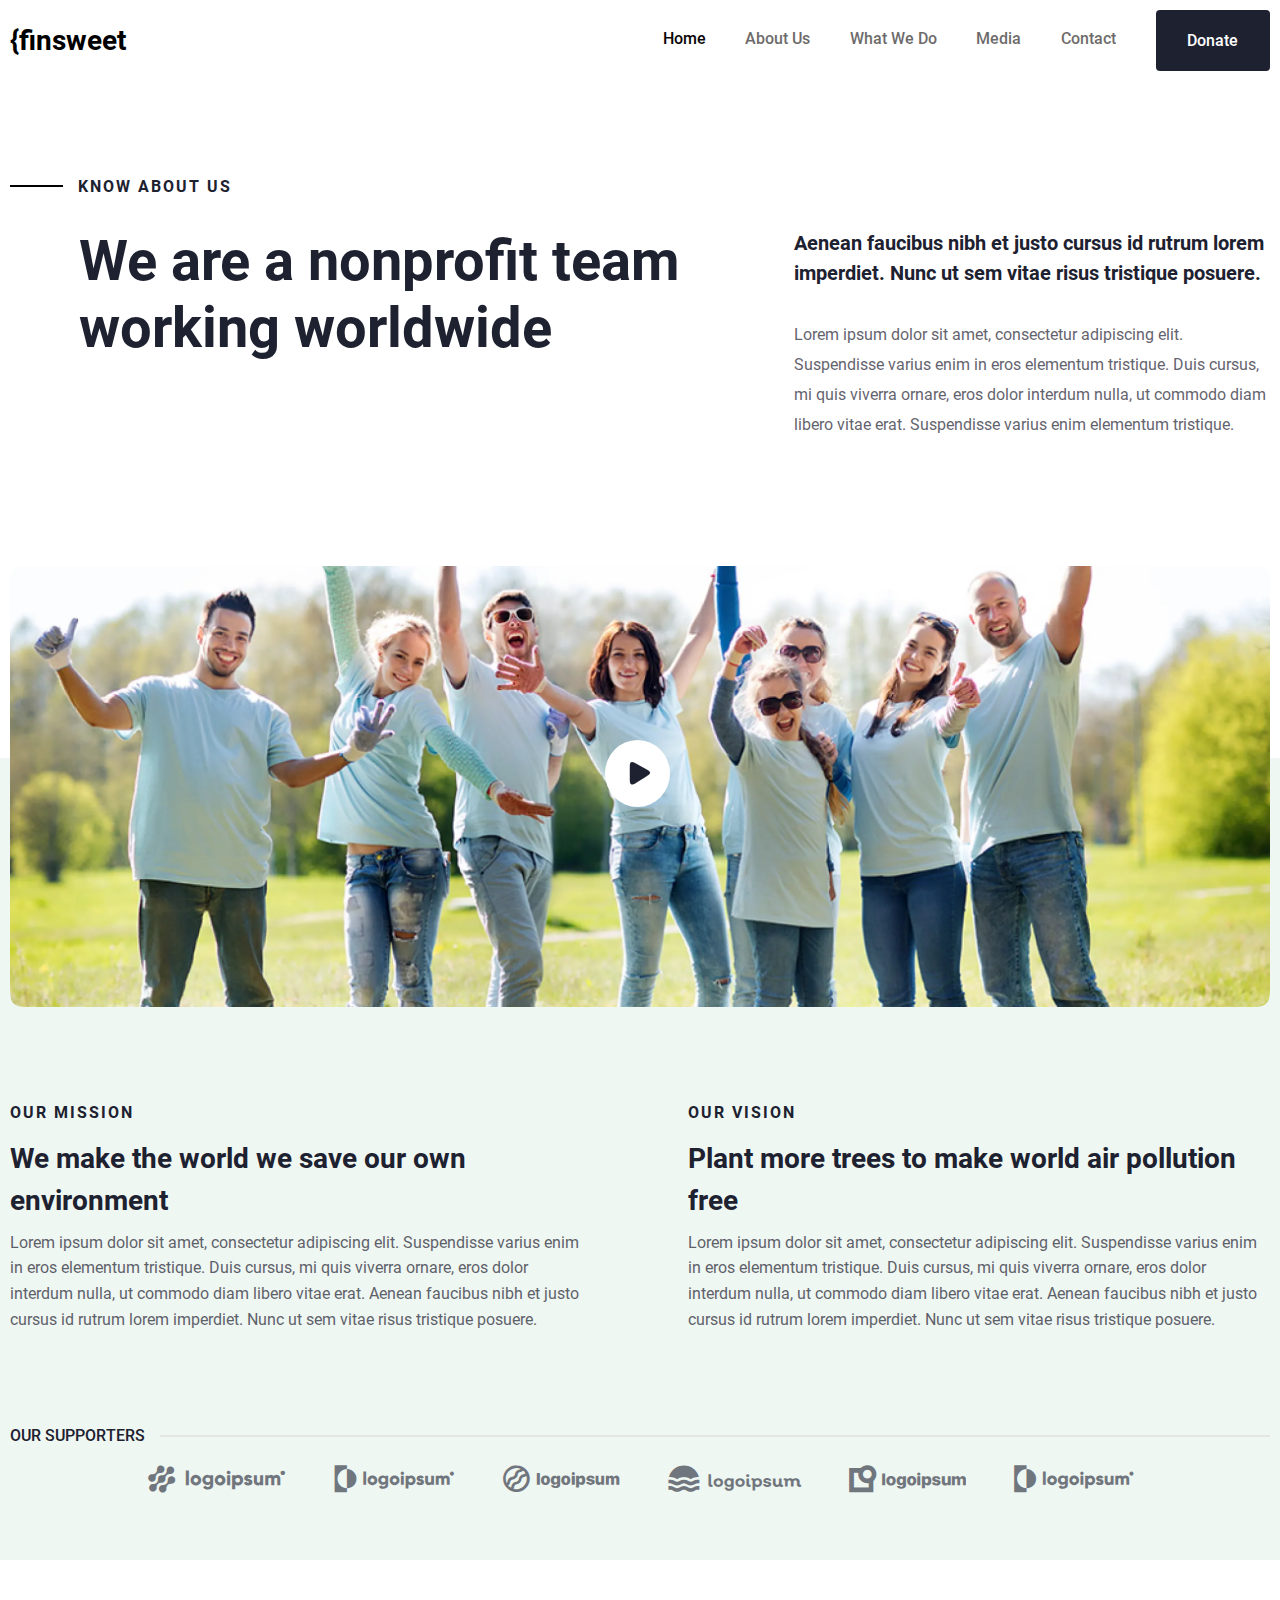
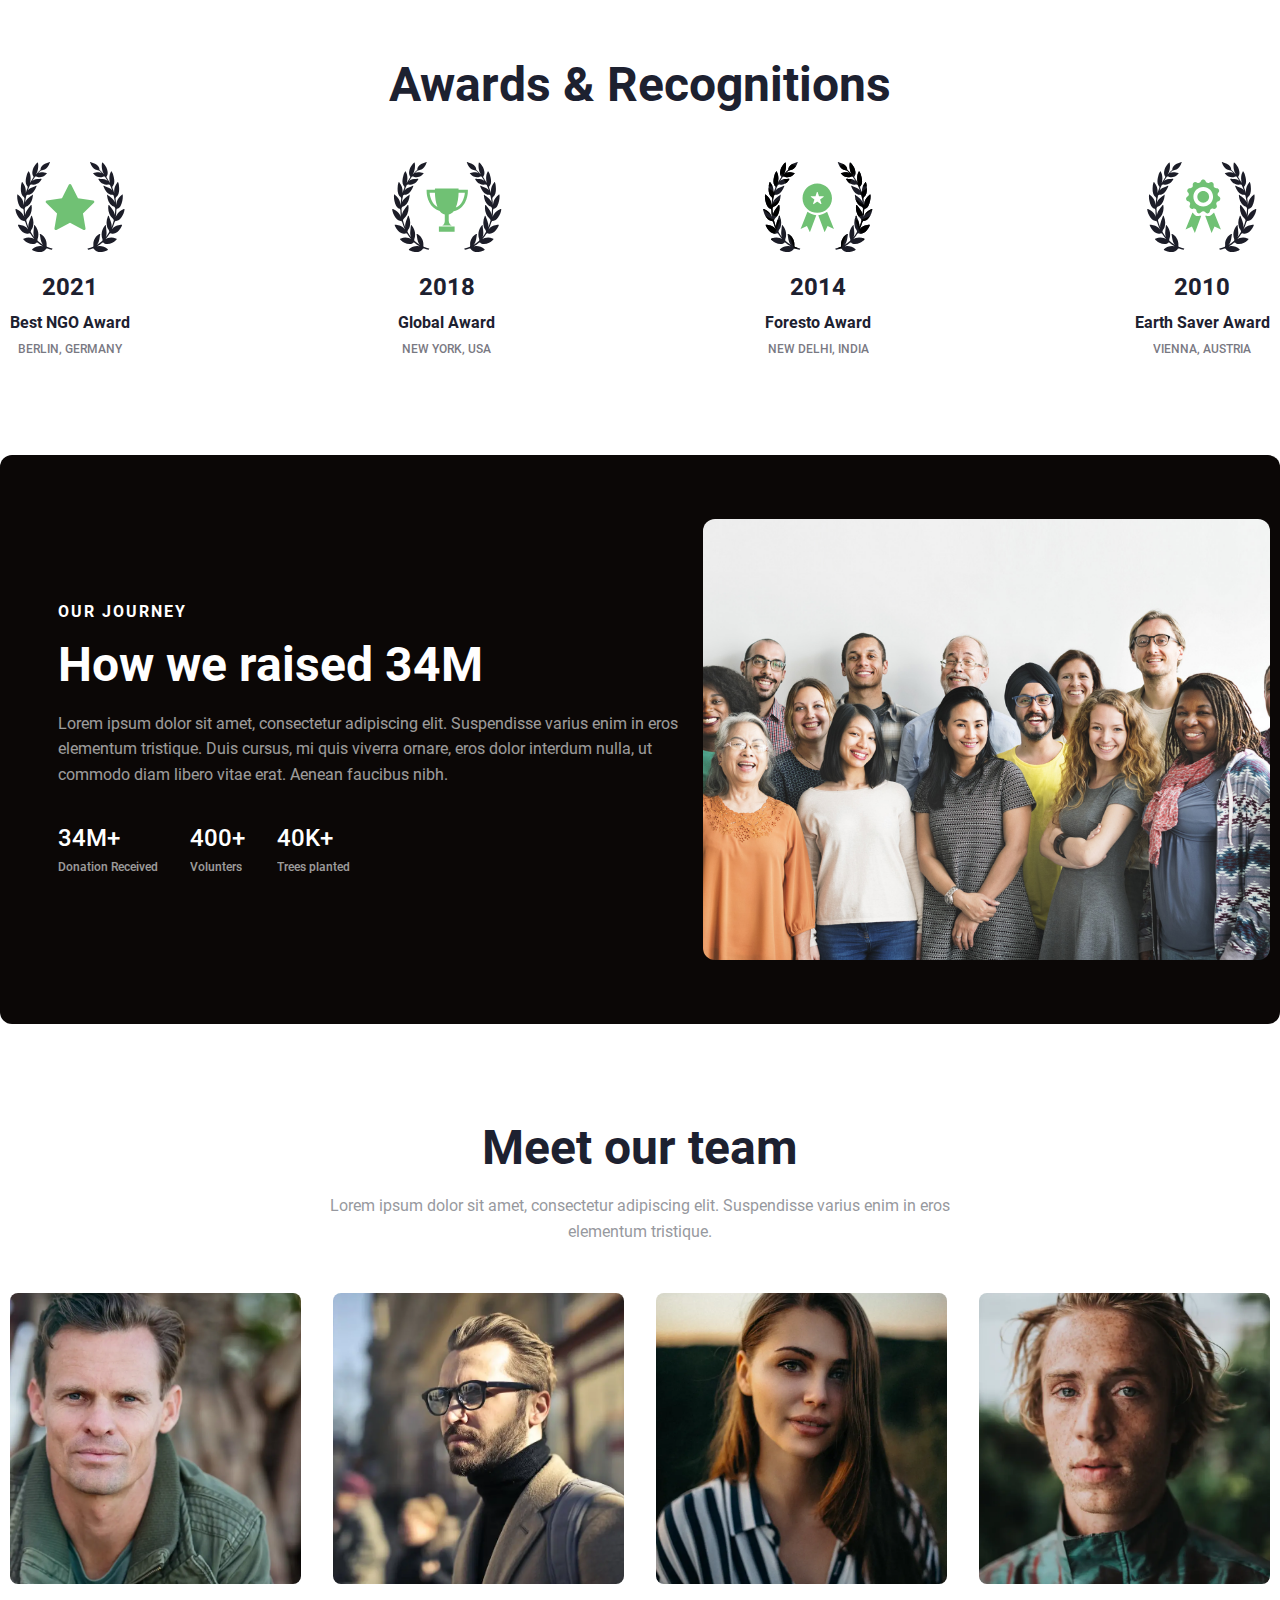
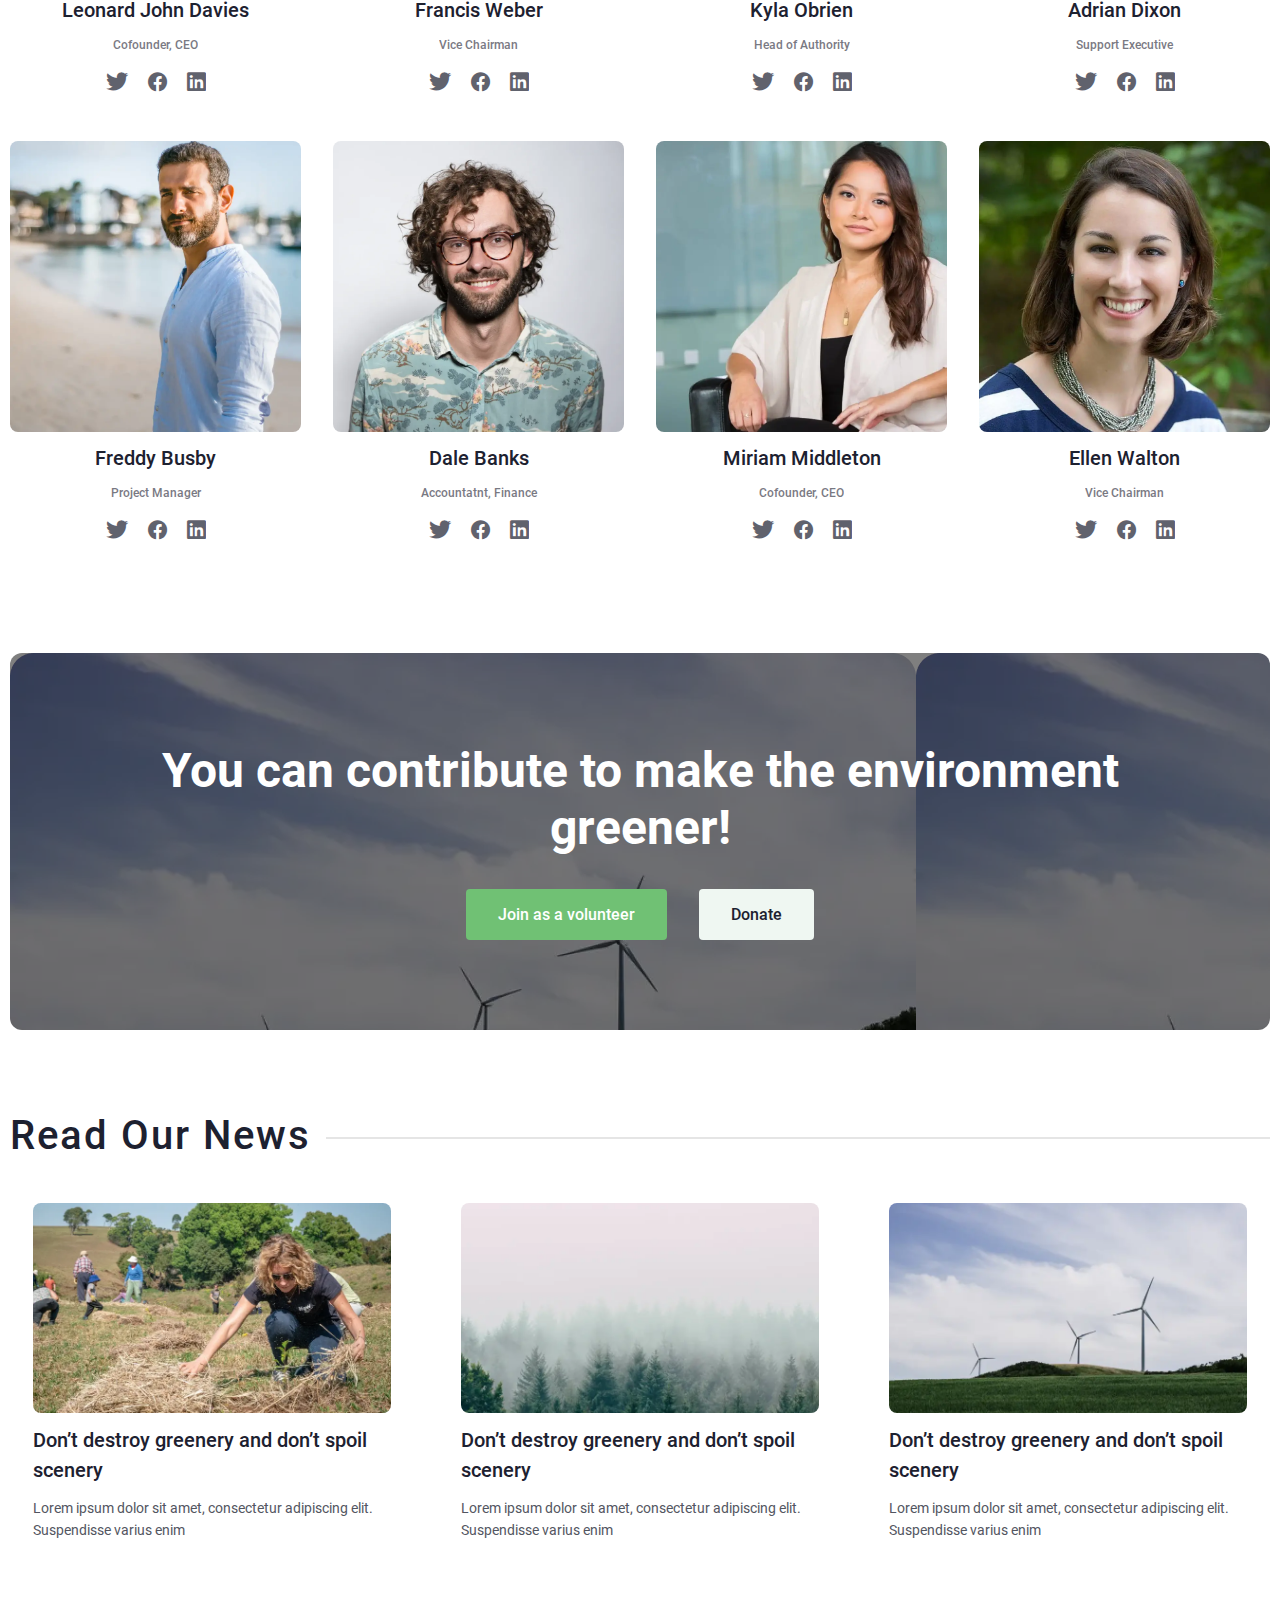
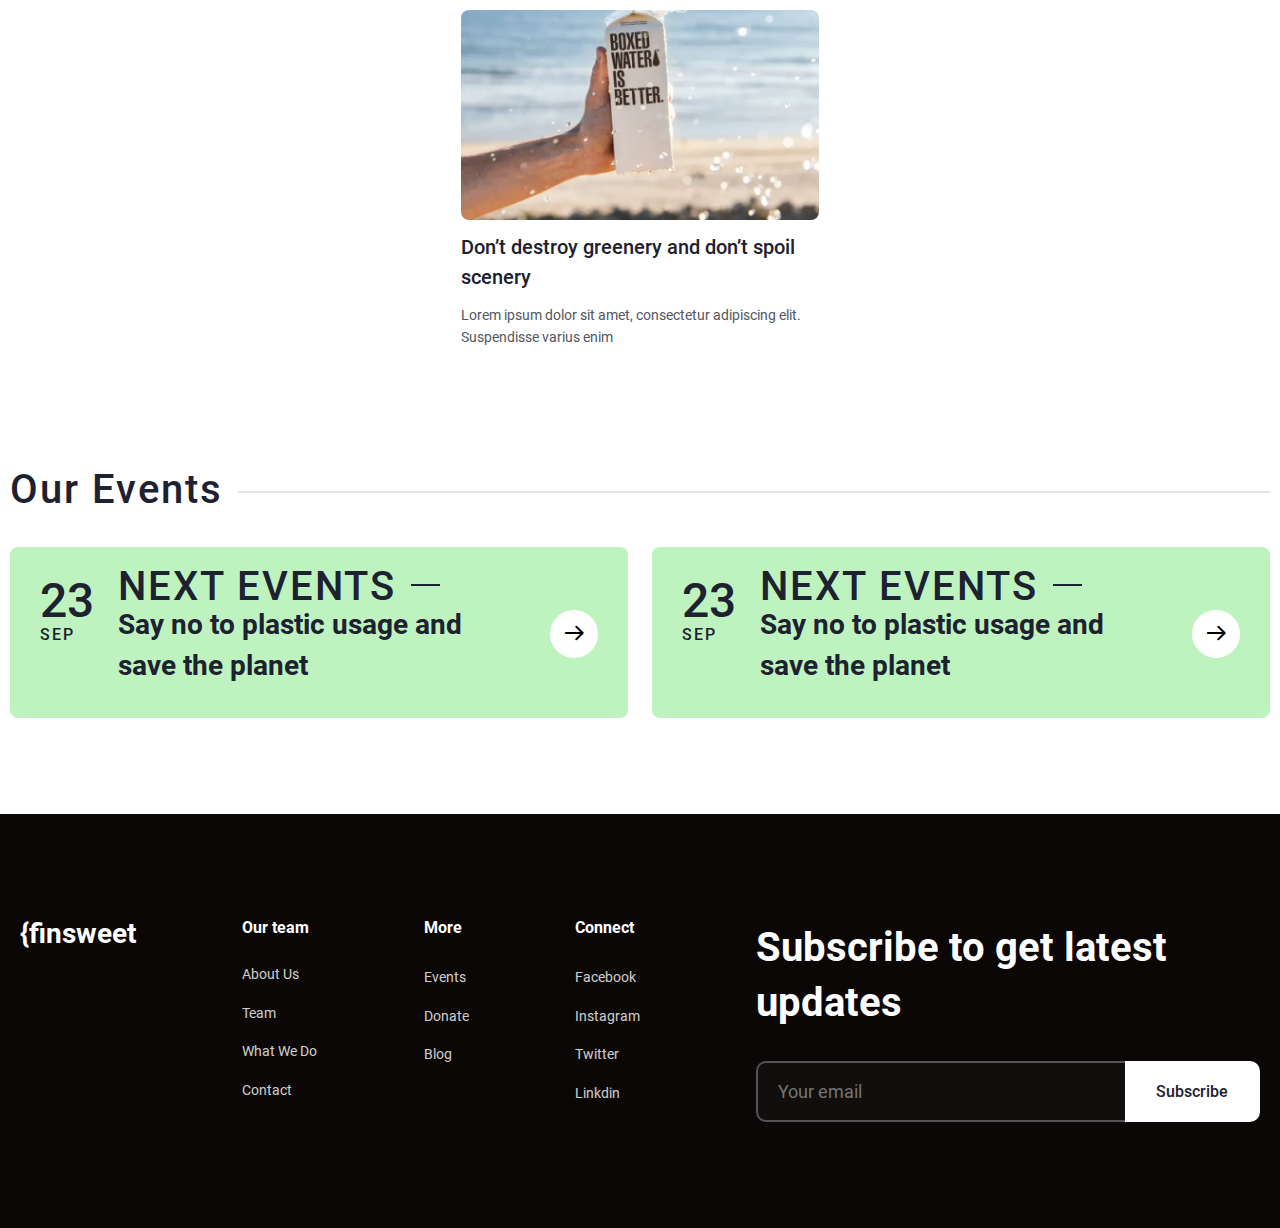
<file: team.html>
<!DOCTYPE html>
<html lang="ru">

<head>
	<title>About Us</title>
	<meta charset="UTF-8">
	<meta name="format-detection" content="telephone=no">
	<!-- <style>body{opacity: 0;}</style> -->
	<link rel="stylesheet" href="css/style.min.css?_v=20230215223952">
	<link rel="shortcut icon" href="favicon.ico">
	<!-- <meta name="robots" content="noindex, nofollow"> -->
	<meta name="viewport" content="width=device-width, initial-scale=1.0">
</head>

<body>
	<div class="wrapper">
		<header class="header">
			<div class="header__container">
				<div class="header_logo logo"><a href="home.html">{finsweet</a></div>
				<nav class="header_nav">
					<ul class="nav_list">
						<li><a href="home.html" class="nav_item _active">Home</a></li>
						<li><a href="team.html" class="nav_item">About us</a></li>
						<li><a href="WhatWedo.html" class="nav_item">What We Do</a></li>
						<li><a href="media.html" class="nav_item">Media</a></li>
						<li><a href="Contact.html" class="nav_item">Contact</a></li>
						<!-- target="_blank" -->
					</ul>
					<form action="donation.html" target="_blank">
						<button class="btn btn-dotane">Donate</button>
					</form>

					<div class="burger_menu">
						<span></span>
						<span></span>
						<span></span>
					</div>
				</nav>
			</div>
		</header>
		<main class="page">
			<main class="main">
				<section class="main_team-page">
					<div class="team-page__container">
						<h1 class="min_title"><span></span>Know about us</h1>
						<div class="team-page-content">
							<h1 class="team-page-title">We are a nonprofit team working worldwide</h1>
							<p class="team-page-text">Aenean faucibus nibh et justo cursus id rutrum lorem imperdiet. Nunc ut sem
								vitae risus tristique posuere.<br><br><span> Lorem ipsum dolor sit amet, consectetur adipiscing elit.
									Suspendisse varius enim in eros elementum tristique. Duis cursus, mi quis viverra ornare, eros dolor
									interdum nulla, ut commodo diam libero vitae erat. Suspendisse varius enim elementum tristique.</span>
							</p>
						</div>
					</div>

				</section>
				<section class="main_team-mission">
					<div class="team-mission__container">
						<div class="mission_video mission_video-ibg">

							<picture><source srcset="img/BG-team-2.webp" type="image/webp"><img src="img/BG-team-2.png" alt="team"></picture>
							<span class="_icon-Play-iconbtn _icon-Play-team"></span>

						</div>
						<div class="mission_content">
							<div class="content_mission-block">
								<h1 class="mission_min-title">our mission</h1>
								<h1 class="mission_title">We make the world we save our own environment</h1>
								<p class="mission_text _text">Lorem ipsum dolor sit amet, consectetur adipiscing elit. Suspendisse varius
									enim
									in
									eros elementum tristique. Duis cursus, mi quis viverra ornare, eros dolor interdum nulla, ut commodo
									diam
									libero vitae erat. Aenean faucibus nibh et justo cursus id rutrum lorem imperdiet. Nunc ut sem vitae
									risus tristique posuere.</p>
							</div>
							<div class="content_mission-block">
								<h1 class="mission_min-title">our Vision</h1>
								<h1 class="mission_title">Plant more trees to make world air pollution free</h1>
								<p class="mission_text">Lorem ipsum dolor sit amet, consectetur adipiscing elit. Suspendisse varius enim
									in eros elementum tristique. Duis cursus, mi quis viverra ornare, eros dolor interdum nulla, ut
									commodo diam libero vitae erat. Aenean faucibus nibh et justo cursus id rutrum lorem imperdiet. Nunc
									ut sem vitae risus tristique posuere.</p>
							</div>
						</div>
						<div class="ourSupporters">
							<div class="ourSupporters_title-box">
								<h1 class="ourSupporters_title">our Supporters</h1>
								<span class="ourSupporters_title-line"></span>
							</div>
							<div class="supporters">
								<div class="_icon-Logo supporters_logo"></div>
								<div class="_icon-Logo-1 supporters_logo"></div>
								<div class="_icon-Logo-2 supporters_logo"></div>
								<div class="_icon-Logo-3 supporters_logo"></div>
								<div class="_icon-Logo-4 supporters_logo"></div>
								<div class="_icon-Logo-5 supporters_logo"></div>
							</div>
						</div>
					</div>

				</section>
				<section class="main_awards">
					<div class="awards__container">
						<h1 class="awards_title">Awards & Recognitions</h1>
						<div class="awards_box">
							<div class="recognitions">
								<img class="recognitions-img" src="img/icons/Award badge-3.svg" alt="Award">
								<h1 class="recognitions-year">2021</h1>
								<h2 class="recognitions-name">Best NGO Award</h2>
								<p class="recognitions-place">Berlin, Germany</p>
							</div>
							<div class="recognitions">
								<img class="recognitions-img" src="img/icons/Award badge.svg" alt="Award">
								<h1 class="recognitions-year">2018</h1>
								<h2 class="recognitions-name">Global Award</h2>
								<p class="recognitions-place">New York, USA</p>
							</div>
							<div class="recognitions">
								<img class="recognitions-img" src="img/icons/Award badge-1.svg" alt="Award">
								<h1 class="recognitions-year">2014</h1>
								<h2 class="recognitions-name">Foresto Award</h2>
								<p class="recognitions-place">New Delhi, India</p>
							</div>
							<div class="recognitions">
								<img class="recognitions-img" src="img/icons/Award badge-2.svg" alt="Award">
								<h1 class="recognitions-year">2010</h1>
								<h2 class="recognitions-name">Earth Saver Award</h2>
								<p class="recognitions-place">Vienna, Austria</p>
							</div>
						</div>
					</div>
				</section>
				<section class="main_DonationReceived">
					<div class="DonationReceived__container">
						<div class="DonationReceived_content">
							<h1 class="mission_min-title">OUR JOURNEY </h1>
							<h1 class="DonationReceived_title __title">How we raised 34M</h1>
							<p class="DonationReceived_text _text">Lorem ipsum dolor sit amet, consectetur adipiscing elit. Suspendisse
								varius
								enim in eros elementum tristique. Duis cursus, mi quis viverra ornare, eros dolor interdum nulla, ut
								commodo diam libero vitae erat. Aenean faucibus nibh.</p>
							<div class="DonationReceived_counter-box">
								<div class="DonationReceived_counter">
									<p class="counter-number">34M+</p>
									<p class="counter-name">Donation Received</p>
								</div>
								<div class="DonationReceived_counter">
									<p class="counter-number">400+</p>
									<p class="counter-name">Volunters</p>
								</div>
								<div class="DonationReceived_counter">
									<p class="counter-number">40K+</p>
									<p class="counter-name">Trees planted</p>
								</div>
							</div>
						</div>
						<div class="DonationReceived_img DonationReceived_img-ibg">
							<img src="img/Image (6).png" alt="Image">
						</div>
					</div>
				</section>
				<section class="main_our-team">
					<div class="our-team__container">
						<h1 class="__title title_our-team">Meet our team</h1>
						<p class="our-team_text _text">Lorem ipsum dolor sit amet, consectetur adipiscing elit. Suspendisse varius enim
							in eros elementum tristique.</p>
						<div class="our-team-box">
							<div class="our-team-cart ">
								<div class="our-team-img our-team-img-ibg">
									<picture><source srcset="img/Image-team.webp" type="image/webp"><img src="img/Image-team.png" alt="our-team"></picture>
								</div>
								<h1 class="our-team-cart_title">Leonard John Davies</h1>
								<p class="our-team-cart_job">Cofounder, CEO</p>
								<div class="our-team-cart_media">
									<span class="_icon-Twitter"></span>
									<span class="_icon-Facebook"></span>
									<span class="_icon-LinkedIn"></span>
								</div>
							</div>
							<div class="our-team-cart ">
								<div class="our-team-img our-team-img-ibg">
									<picture><source srcset="img/Image-2-team.webp" type="image/webp"><img src="img/Image-2-team.jpg" alt="our-team"></picture>
								</div>
								<h1 class="our-team-cart_title">Francis Weber</h1>
								<p class="our-team-cart_job">Vice Chairman</p>
								<div class="our-team-cart_media">
									<span class="_icon-Twitter"></span>
									<span class="_icon-Facebook"></span>
									<span class="_icon-LinkedIn"></span>
								</div>
							</div>
							<div class="our-team-cart ">
								<div class="our-team-img our-team-img-ibg">
									<picture><source srcset="img/Image-4-team.webp" type="image/webp"><img src="img/Image-4-team.png" alt="our-team"></picture>
								</div>
								<h1 class="our-team-cart_title">Kyla Obrien</h1>
								<p class="our-team-cart_job">Head of Authority</p>
								<div class="our-team-cart_media">
									<span class="_icon-Twitter"></span>
									<span class="_icon-Facebook"></span>
									<span class="_icon-LinkedIn"></span>
								</div>
							</div>
							<div class="our-team-cart ">
								<div class="our-team-img our-team-img-ibg">
									<picture><source srcset="img/Image-6-team.webp" type="image/webp"><img src="img/Image-6-team.png" alt="our-team"></picture>
								</div>
								<h1 class="our-team-cart_title">Adrian Dixon</h1>
								<p class="our-team-cart_job">Support Executive</p>
								<div class="our-team-cart_media">
									<span class="_icon-Twitter"></span>
									<span class="_icon-Facebook"></span>
									<span class="_icon-LinkedIn"></span>
								</div>
							</div>
							<div class="our-team-cart ">
								<div class="our-team-img our-team-img-ibg">
									<picture><source srcset="img/Image-1-team.webp" type="image/webp"><img src="img/Image-1-team.png" alt="our-team"></picture>
								</div>
								<h1 class="our-team-cart_title">Freddy Busby</h1>
								<p class="our-team-cart_job">Project Manager</p>
								<div class="our-team-cart_media">
									<span class="_icon-Twitter"></span>
									<span class="_icon-Facebook"></span>
									<span class="_icon-LinkedIn"></span>
								</div>
							</div>
							<div class="our-team-cart ">
								<div class="our-team-img our-team-img-ibg">
									<picture><source srcset="img/Image-3-team.webp" type="image/webp"><img src="img/Image-3-team.png" alt="our-team"></picture>
								</div>
								<h1 class="our-team-cart_title">Dale Banks</h1>
								<p class="our-team-cart_job">Accountatnt, Finance</p>
								<div class="our-team-cart_media">
									<span class="_icon-Twitter"></span>
									<span class="_icon-Facebook"></span>
									<span class="_icon-LinkedIn"></span>
								</div>
							</div>
							<div class="our-team-cart ">
								<div class="our-team-img our-team-img-ibg">
									<picture><source srcset="img/Image-5-team.webp" type="image/webp"><img src="img/Image-5-team.png" alt="our-team"></picture>
								</div>
								<h1 class="our-team-cart_title">Miriam Middleton</h1>
								<p class="our-team-cart_job">Cofounder, CEO</p>
								<div class="our-team-cart_media">
									<span class="_icon-Twitter"></span>
									<span class="_icon-Facebook"></span>
									<span class="_icon-LinkedIn"></span>
								</div>
							</div>
							<div class="our-team-cart ">
								<div class="our-team-img our-team-img-ibg">
									<picture><source srcset="img/Image-7-team.webp" type="image/webp"><img src="img/Image-7-team.png" alt="our-team"></picture>
								</div>
								<h1 class="our-team-cart_title">Ellen Walton</h1>
								<p class="our-team-cart_job">Vice Chairman</p>
								<div class="our-team-cart_media">
									<span class="_icon-Twitter"></span>
									<span class="_icon-Facebook"></span>
									<span class="_icon-LinkedIn"></span>
								</div>
							</div>
						</div>
					</div>
				</section>
				<section class="main_contribute">
					<div class="contribute__container">
						<div class="contribute-bg">
							<h1 class="contribute_title __title">You can contribute to make the environment greener!</h1>
							<div class="contribute_btns">
								<button class="contribute_btn-green btn btn_more">Join as a volunteer</button>
								<button class="btn btn_more contribute_btn-white ">Donate</button>
							</div>
						</div>
					</div>
				</section>
				<section class="main_news">
					<div class="news__container">
						<h1 class="big_title news_title">Read Our News <span></span></h1>
						<div class="news_carts">
							<div class="news_cart">
								<div class="cart-img cart-img-ibg">
									<picture><source srcset="img/Thumbnail-3.webp" type="image/webp"><img src="img/Thumbnail-3.png" alt="Thumbnail"></picture>
								</div>
								<h1 class="cart-title">Don’t destroy greenery and don’t spoil scenery</h1>
								<p class="cart-text">Lorem ipsum dolor sit amet, consectetur adipiscing elit. Suspendisse varius enim</p>
							</div>
							<div class="news_cart">
								<div class="cart-img cart-img-ibg">
									<picture><source srcset="img/Thumbnail-2.webp" type="image/webp"><img src="img/Thumbnail-2.png" alt="Thumbnail"></picture>
								</div>
								<h1 class="cart-title">Don’t destroy greenery and don’t spoil scenery</h1>
								<p class="cart-text">Lorem ipsum dolor sit amet, consectetur adipiscing elit. Suspendisse varius enim</p>
							</div>
							<div class="news_cart">
								<div class="cart-img cart-img-ibg">
									<picture><source srcset="img/Thumbnail-1.webp" type="image/webp"><img src="img/Thumbnail-1.png" alt="Thumbnail"></picture>
								</div>
								<h1 class="cart-title">Don’t destroy greenery and don’t spoil scenery</h1>
								<p class="cart-text">Lorem ipsum dolor sit amet, consectetur adipiscing elit. Suspendisse varius enim</p>
							</div>
							<div class="news_cart">
								<div class="cart-img cart-img-ibg">
									<picture><source srcset="img/Thumbnail.webp" type="image/webp"><img src="img/Thumbnail.png" alt="Thumbnail"></picture>
								</div>
								<h1 class="cart-title">Don’t destroy greenery and don’t spoil scenery</h1>
								<p class="cart-text">Lorem ipsum dolor sit amet, consectetur adipiscing elit. Suspendisse varius enim</p>
							</div>
						</div>
					</div>
				</section>
				<section class="main_events">
					<div class="events__container">
						<h1 class="big_title news_title">Our Events<span></span></h1>
						<div class="events_blocks">
							<div class="events_block">
								<div class="block_data">
									<p class="number">23</p>
									<p class="month">sep</p>
								</div>
								<div class="block_content">
									<h1 class="big_title big_title-events">Next Events <span></span></h1>
									<h1 class="title-events">Say no to plastic usage and save the planet</h1>
								</div>
								<button class="btn_events "><span class="_icon-Arrow"></span></button>
							</div>
							<div class="events_block">
								<div class="block_data">
									<p class="number">23</p>
									<p class="month">sep</p>
								</div>
								<div class="block_content">
									<h1 class="big_title big_title-events">Next Events <span></span></h1>
									<h1 class="title-events">Say no to plastic usage and save the planet</h1>
								</div>
								<button class="btn_events "><span class="_icon-Arrow"></span></button>
							</div>
						</div>
					</div>
				</section>


			</main>
		</main>
		<footer class="footer">
			<div class="footer__container">
				<div class="footer_logo logo"><a href="home.html">{Finsweet</a></div>
				<nav class="footer_nav-list">
					<ul class="footer_list list-ourTeam">
						<li class="footer_nav-item footer_nav-item-title">Our team</li>
						<li><a href="" class="nav_item footer_nav-item">About us</a></li>
						<li><a href="" class="nav_item footer_nav-item">Team</a></li>
						<li><a href="" class="nav_item footer_nav-item">What we do</a></li>
						<li><a href="" class="nav_item footer_nav-item">Contact</a></li>
					</ul>
					<ul class="footer_list list-more">
						<li class="nav_item footer_nav-item footer_nav-item-title">More</li>
						<!-- <li><a href="#" class="nav_item footer_nav-item">Projects</a></li> -->
						<li><a href="no-to-plastic.html" class="nav_item footer_nav-item">Events</a></li>
						<li><a href="#" class="nav_item footer_nav-item">Donate</a></li>
						<li><a href="#" class="nav_item footer_nav-item">Blog</a></li>
					</ul>
					<ul class="footer_list list-connect">
						<li class="nav_item footer_nav-item footer_nav-item-title">Connect</li>
						<li><a href="#" class="nav_item footer_nav-item">Facebook</a></li>
						<li><a href="#" class="nav_item footer_nav-item">Instagram</a></li>
						<li><a href="#" class="nav_item footer_nav-item">Twitter</a></li>
						<li><a href="#" class="nav_item footer_nav-item">Linkdin</a></li>
					</ul>
				</nav>
				<div class="footer_subscribe">
					<h1 class="subscribe_title">Subscribe to get latest updates</h1>
					<form class="subscribe_form">
						<input class="subscribe_input" type="text" id="inputSearch" placeholder="Your email">
						<button class="btn subscribe_btn-footer" type="submit">Subscribe</button>
					</form>
				</div>
			</div>
		</footer>
	</div>
	<!-- 
<div id="popup" aria-hidden="true" class="popup">
	<div class="popup__wrapper">
		<div class="popup__content">
			<button data-close type="button" class="popup__close">Закрыть</button>
			<div class="popup__text">
			</div>
		</div>
	</div>
</div>
 -->

	<script src="js/app.min.js?_v=20230215223952"></script>
</body>

</html>
</file>
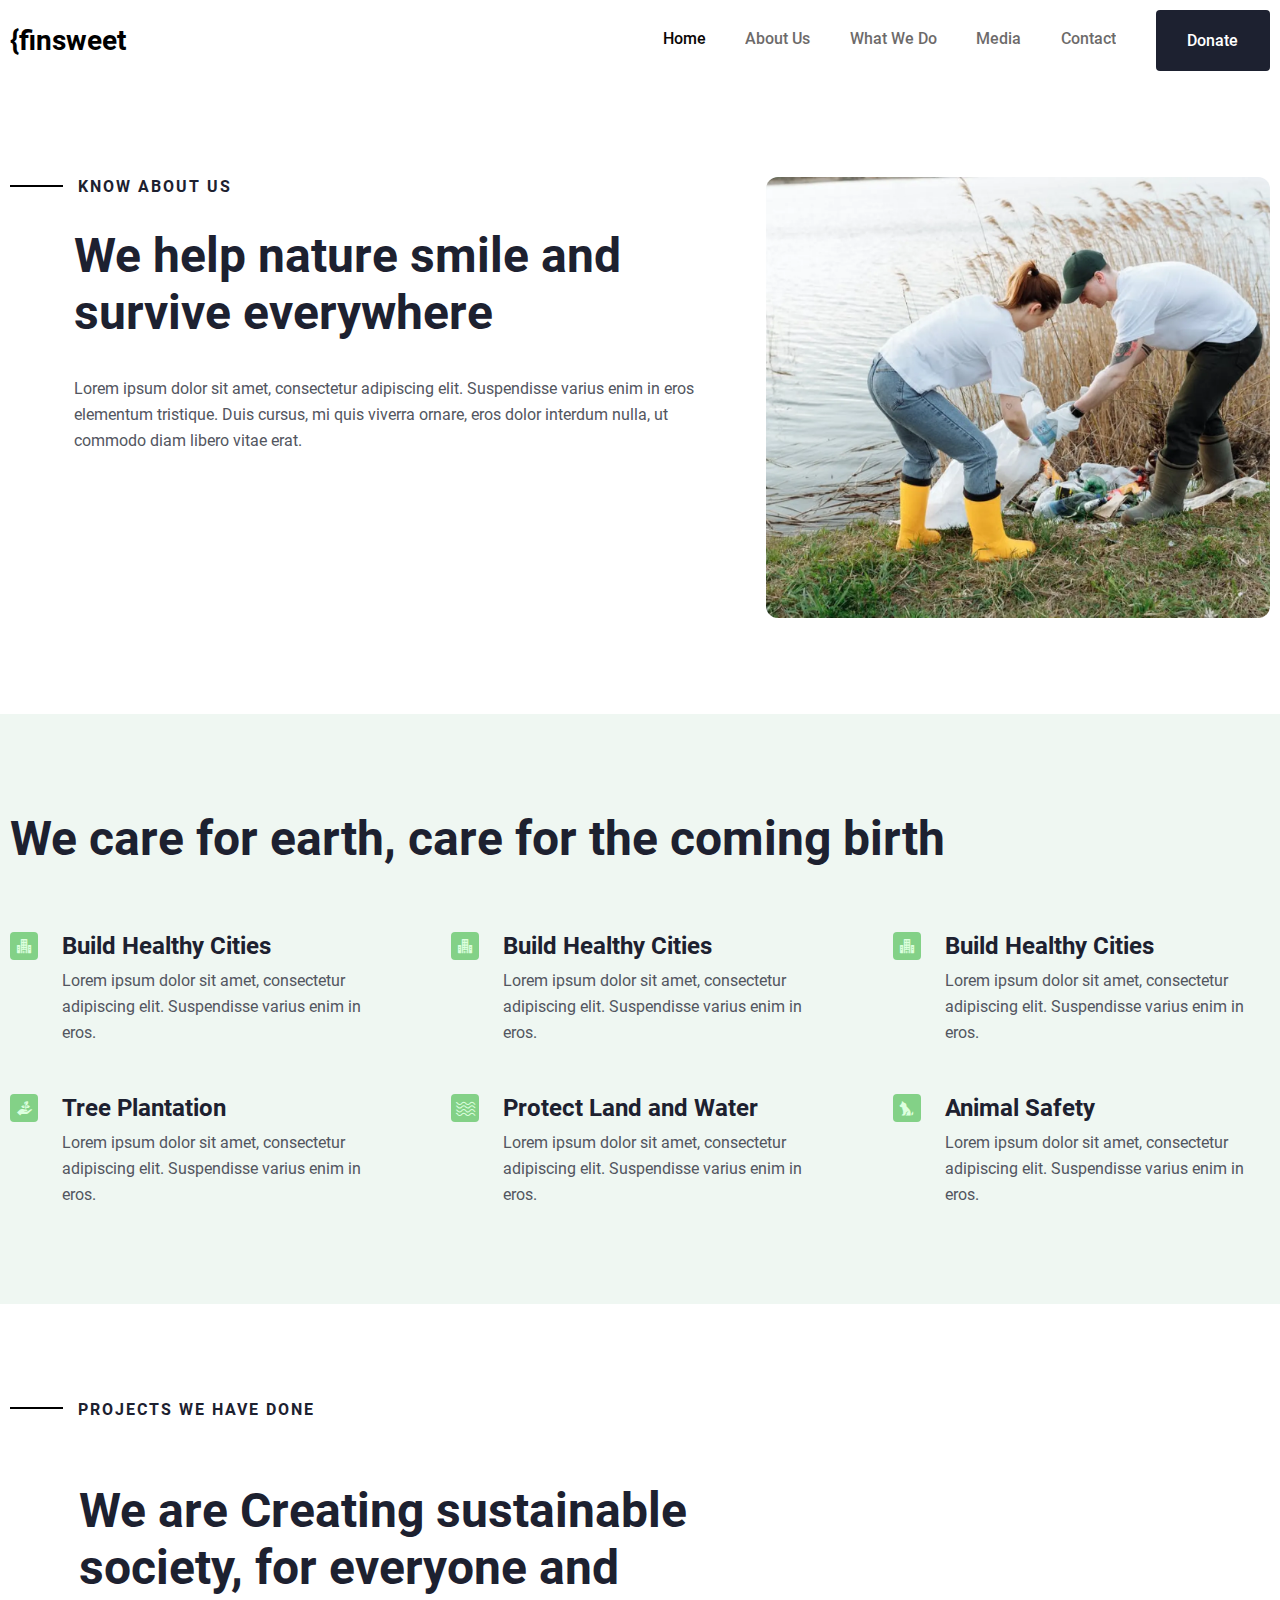
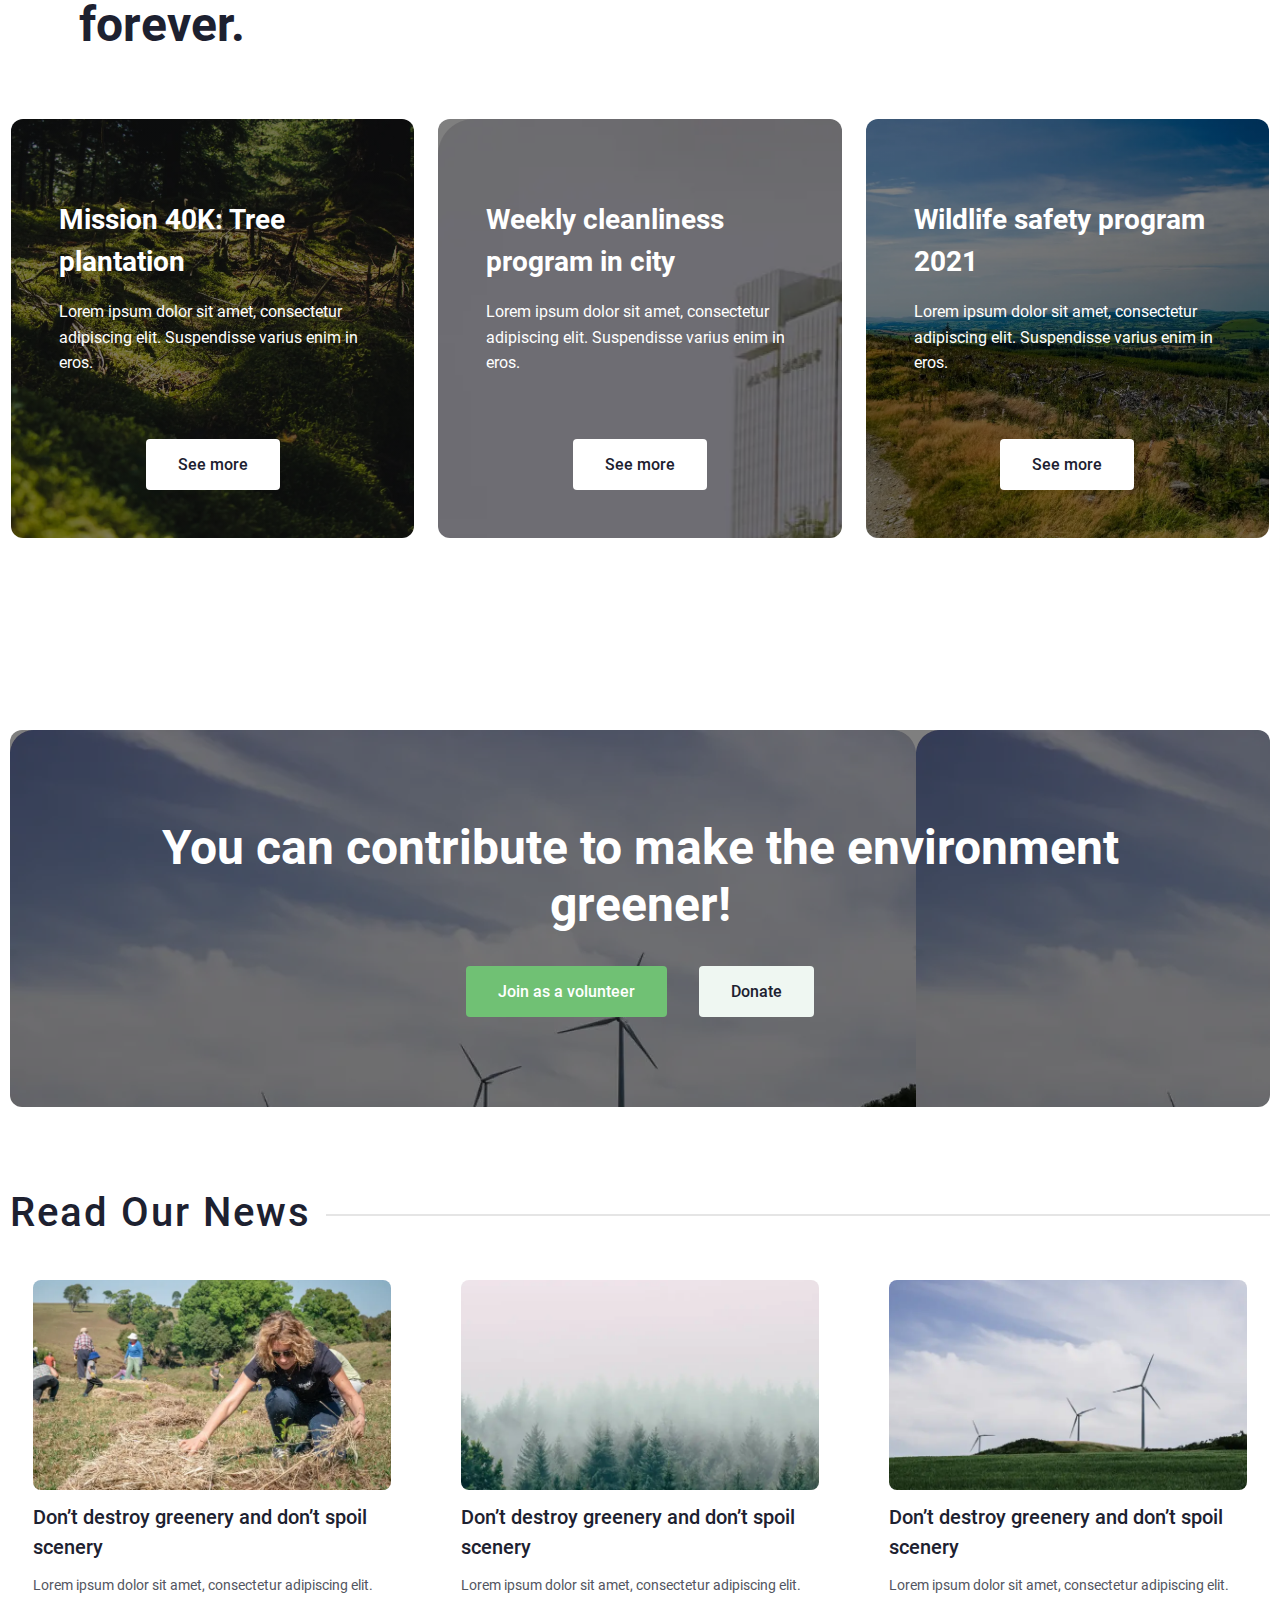
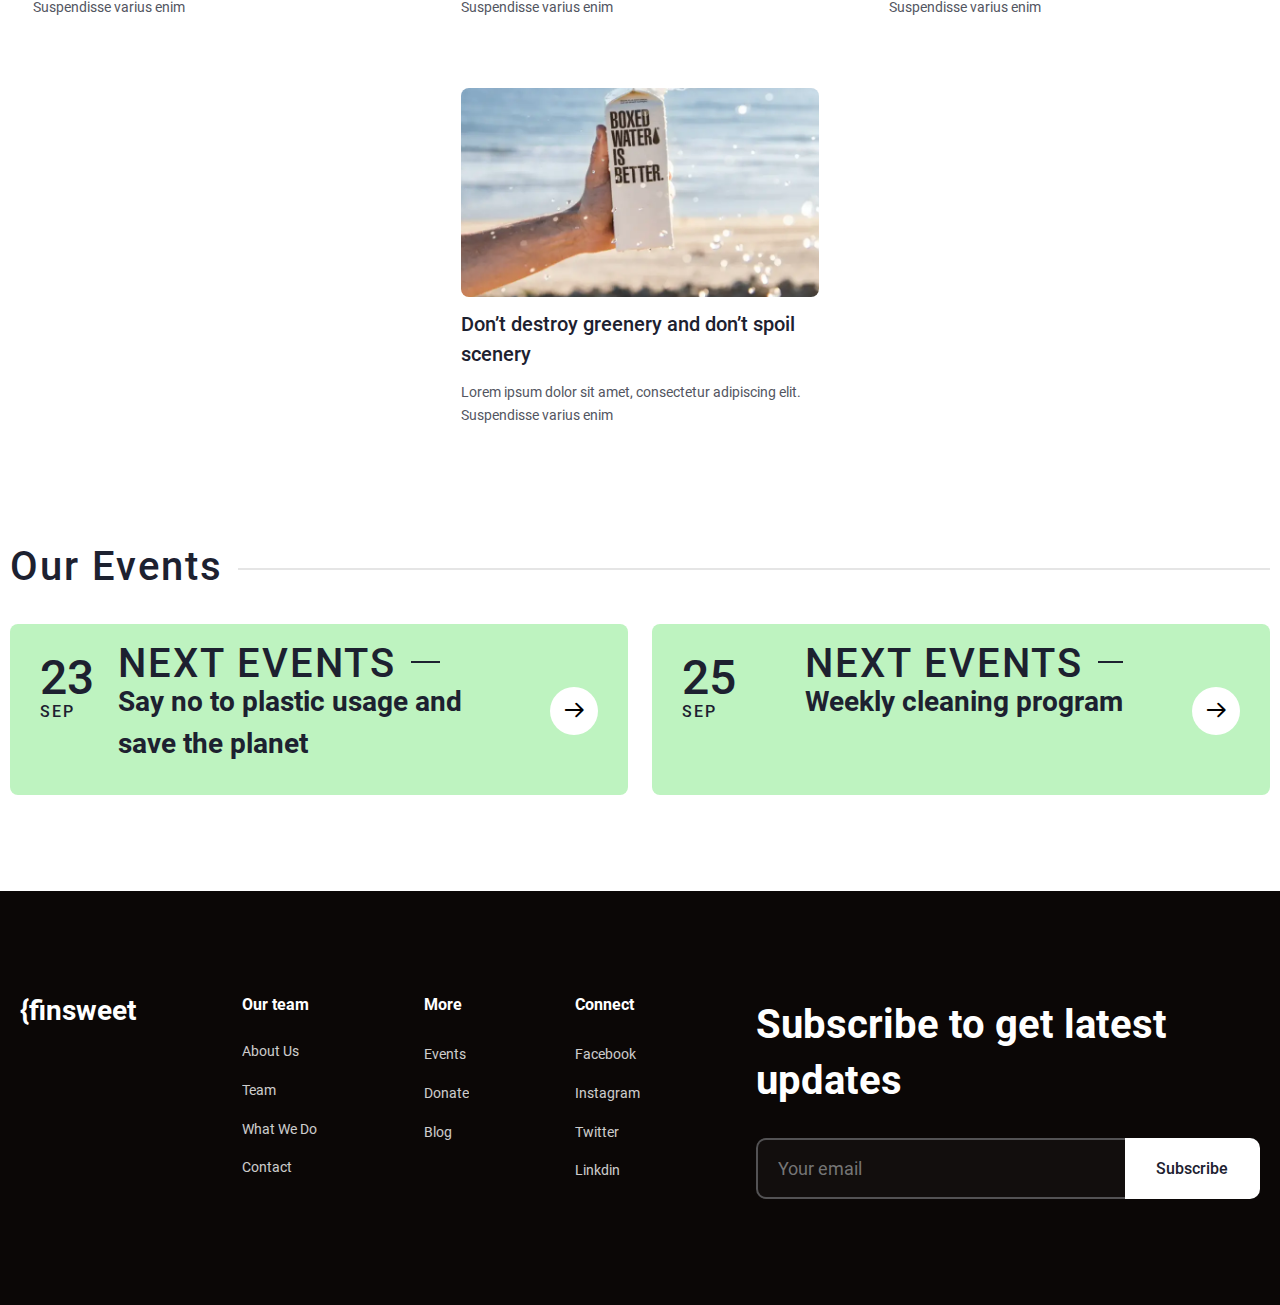
<file: WhatWedo.html>
<!DOCTYPE html>
<html lang="ru">

<head>
	<title>What We do</title>
	<meta charset="UTF-8">
	<meta name="format-detection" content="telephone=no">
	<!-- <style>body{opacity: 0;}</style> -->
	<link rel="stylesheet" href="css/style.min.css?_v=20230215223952">
	<link rel="shortcut icon" href="favicon.ico">
	<!-- <meta name="robots" content="noindex, nofollow"> -->
	<meta name="viewport" content="width=device-width, initial-scale=1.0">
</head>

<body>
	<div class="wrapper">
		<header class="header">
			<div class="header__container">
				<div class="header_logo logo"><a href="home.html">{finsweet</a></div>
				<nav class="header_nav">
					<ul class="nav_list">
						<li><a href="home.html" class="nav_item _active">Home</a></li>
						<li><a href="team.html" class="nav_item">About us</a></li>
						<li><a href="WhatWedo.html" class="nav_item">What We Do</a></li>
						<li><a href="media.html" class="nav_item">Media</a></li>
						<li><a href="Contact.html" class="nav_item">Contact</a></li>
						<!-- target="_blank" -->
					</ul>
					<form action="donation.html" target="_blank">
						<button class="btn btn-dotane">Donate</button>
					</form>

					<div class="burger_menu">
						<span></span>
						<span></span>
						<span></span>
					</div>
				</nav>
			</div>
		</header>
		<main class="page">
			<main class="main">

				<section class="main_WhatWedo">
					<div class="WhatWedo__container">

						<div class="WhatWedo__content-box">

							<div class="WhatWedo_content ">
								<h1 class="min_title"><span></span> Know About us</h1>
								<h1 class="WhatWedo_title __title">We help nature smile and survive everywhere</h1>
								<p class="WhatWedo_text _text">Lorem ipsum dolor sit amet, consectetur adipiscing elit. Suspendisse
									varius enim
									in eros elementum tristique. Duis cursus, mi quis viverra ornare, eros dolor interdum nulla, ut
									commodo diam libero vitae erat.
								</p>

							</div>
							<div class="WhatWedo_img WhatWedo_img-ibg">
								<picture><source srcset="img/Image-working.webp" type="image/webp"><img src="img/Image-working.png" alt="team"></picture>


							</div>
						</div>

					</div>
				</section>
				<section class="main_the-environment">

					<div class="the-environment__container">

						<div class="the-environment_box">


							<h1 class="the-environment_content_title">We care for earth, care for the coming birth</h1>
							<div class="the-environment_content_pluses">
								<div class="the-environment-plus_text the-environment-plus_text-build">
									<span class="_icon-Vector-3"></span>
									<div class="the-environment-box-pluses">
										<h1>Build Healthy Cities</h1>
										<p>Lorem ipsum dolor sit amet, consectetur adipiscing elit. Suspendisse varius enim in eros.</p>
									</div>
								</div>
								<div class="the-environment-plus_text the-environment-plus_text-build">
									<span class="_icon-Vector-3"></span>
									<div class="the-environment-box-pluses">
										<h1>Build Healthy Cities</h1>
										<p>Lorem ipsum dolor sit amet, consectetur adipiscing elit. Suspendisse varius enim in eros.</p>
									</div>
								</div>
								<div class="the-environment-plus_text the-environment-plus_text-build">
									<span class="_icon-Vector-3"></span>
									<div class="the-environment-box-pluses">
										<h1>Build Healthy Cities</h1>
										<p>Lorem ipsum dolor sit amet, consectetur adipiscing elit. Suspendisse varius enim in eros.</p>
									</div>
								</div>
								<div class="the-environment-plus_text the-environment-plus_text-tree">
									<span class="_icon-Vector-2"></span>
									<div class="the-environment-box-pluses">
										<h1>Tree Plantation</h1>
										<p>Lorem ipsum dolor sit amet, consectetur adipiscing elit. Suspendisse varius enim in eros.</p>
									</div>
								</div>
								<div class="the-environment-plus_text the-environment-plus_text-protect">
									<span class="_icon-Vector-1"></span>
									<div class="the-environment-box-pluses">
										<h1>Protect Land and Water</h1>
										<p>Lorem ipsum dolor sit amet, consectetur adipiscing elit. Suspendisse varius enim in eros.</p>
									</div>
								</div>
								<div class="the-environment-plus_text the-environment-plus_text-animal">
									<span class="_icon-Vector"></span>
									<div class="the-environment-box-pluses">
										<h1>Animal Safety</h1>
										<p>Lorem ipsum dolor sit amet, consectetur adipiscing elit. Suspendisse varius enim in eros.</p>
									</div>
								</div>
							</div>


						</div>
					</div>
				</section>
				<section class="main_creating">
					<div class="creating__container">
						<h1 class="min_title"><span></span> Projects we have done</h1>
						<h1 class="creating_title __title">We are Creating sustainable society, for everyone and forever.</h1>
						<div class="creating_blocks blocks-list">
							<div class="block_Tree block_item">
								<h1 class="block_title">Mission 40K: Tree plantation</h1>
								<p class="block_text">Lorem ipsum dolor sit amet, consectetur adipiscing elit. Suspendisse varius enim in
									eros.</p>
								<button class="block_btn btn_more btn">See more</button>
							</div>
							<div class="block_cleanliness block_item">
								<h1 class="block_title">Weekly cleanliness program in city</h1>
								<p class="block_text">Lorem ipsum dolor sit amet, consectetur adipiscing elit. Suspendisse varius enim in
									eros.</p>
								<button class="block_btn btn_more btn">See more</button>
							</div>
							<div class="block_safety block_item">
								<h1 class="block_title">Wildlife safety program 2021</h1>
								<p class="block_text">Lorem ipsum dolor sit amet, consectetur adipiscing elit. Suspendisse varius enim in
									eros.</p>
								<button class="block_btn btn_more btn">See more</button>
							</div>
						</div>
					</div>
				</section>
				<section class="main_contribute">
					<div class="contribute__container">
						<div class="contribute-bg">
							<h1 class="contribute_title __title">You can contribute to make the environment greener!</h1>
							<div class="contribute_btns">
								<button class="contribute_btn-green btn btn_more">Join as a volunteer</button>
								<button class="btn btn_more contribute_btn-white ">Donate</button>
							</div>
						</div>
					</div>
				</section>
				<section class="main_news">
					<div class="news__container">
						<h1 class="big_title news_title">Read Our News <span></span></h1>
						<div class="news_carts">
							<div class="news_cart">
								<div class="cart-img cart-img-ibg">
									<picture><source srcset="img/Thumbnail-3.webp" type="image/webp"><img src="img/Thumbnail-3.png" alt="Thumbnail"></picture>
								</div>
								<h1 class="cart-title">Don’t destroy greenery and don’t spoil scenery</h1>
								<p class="cart-text">Lorem ipsum dolor sit amet, consectetur adipiscing elit. Suspendisse varius enim</p>
							</div>
							<div class="news_cart">
								<div class="cart-img cart-img-ibg">
									<picture><source srcset="img/Thumbnail-2.webp" type="image/webp"><img src="img/Thumbnail-2.png" alt="Thumbnail"></picture>
								</div>
								<h1 class="cart-title">Don’t destroy greenery and don’t spoil scenery</h1>
								<p class="cart-text">Lorem ipsum dolor sit amet, consectetur adipiscing elit. Suspendisse varius enim</p>
							</div>
							<div class="news_cart">
								<div class="cart-img cart-img-ibg">
									<picture><source srcset="img/Thumbnail-1.webp" type="image/webp"><img src="img/Thumbnail-1.png" alt="Thumbnail"></picture>
								</div>
								<h1 class="cart-title">Don’t destroy greenery and don’t spoil scenery</h1>
								<p class="cart-text">Lorem ipsum dolor sit amet, consectetur adipiscing elit. Suspendisse varius enim</p>
							</div>
							<div class="news_cart">
								<div class="cart-img cart-img-ibg">
									<picture><source srcset="img/Thumbnail.webp" type="image/webp"><img src="img/Thumbnail.png" alt="Thumbnail"></picture>
								</div>
								<h1 class="cart-title">Don’t destroy greenery and don’t spoil scenery</h1>
								<p class="cart-text">Lorem ipsum dolor sit amet, consectetur adipiscing elit. Suspendisse varius enim</p>
							</div>
						</div>
					</div>
				</section>
				<section class="main_events">
					<div class="events__container">
						<h1 class="big_title news_title">Our Events<span></span></h1>
						<div class="events_blocks">
							<div class="events_block">
								<div class="block_data">
									<p class="number">23</p>
									<p class="month">sep</p>
								</div>
								<div class="block_content">
									<h1 class="big_title big_title-events">Next Events <span></span></h1>
									<h1 class="title-events">Say no to plastic usage and save the planet</h1>
								</div>
								<button class="btn_events "><span class="_icon-Arrow"></span></button>
							</div>
							<div class="events_block">
								<div class="block_data">
									<p class="number">25</p>
									<p class="month">sep</p>
								</div>
								<div class="block_content">
									<h1 class="big_title big_title-events">Next Events <span></span></h1>
									<h1 class="title-events">Weekly cleaning program</h1>
								</div>
								<button class="btn_events "><span class="_icon-Arrow"></span></button>
							</div>
						</div>
					</div>
				</section>

			</main>
		</main>
		<footer class="footer">
			<div class="footer__container">
				<div class="footer_logo logo"><a href="home.html">{Finsweet</a></div>
				<nav class="footer_nav-list">
					<ul class="footer_list list-ourTeam">
						<li class="footer_nav-item footer_nav-item-title">Our team</li>
						<li><a href="" class="nav_item footer_nav-item">About us</a></li>
						<li><a href="" class="nav_item footer_nav-item">Team</a></li>
						<li><a href="" class="nav_item footer_nav-item">What we do</a></li>
						<li><a href="" class="nav_item footer_nav-item">Contact</a></li>
					</ul>
					<ul class="footer_list list-more">
						<li class="nav_item footer_nav-item footer_nav-item-title">More</li>
						<!-- <li><a href="#" class="nav_item footer_nav-item">Projects</a></li> -->
						<li><a href="no-to-plastic.html" class="nav_item footer_nav-item">Events</a></li>
						<li><a href="#" class="nav_item footer_nav-item">Donate</a></li>
						<li><a href="#" class="nav_item footer_nav-item">Blog</a></li>
					</ul>
					<ul class="footer_list list-connect">
						<li class="nav_item footer_nav-item footer_nav-item-title">Connect</li>
						<li><a href="#" class="nav_item footer_nav-item">Facebook</a></li>
						<li><a href="#" class="nav_item footer_nav-item">Instagram</a></li>
						<li><a href="#" class="nav_item footer_nav-item">Twitter</a></li>
						<li><a href="#" class="nav_item footer_nav-item">Linkdin</a></li>
					</ul>
				</nav>
				<div class="footer_subscribe">
					<h1 class="subscribe_title">Subscribe to get latest updates</h1>
					<form class="subscribe_form">
						<input class="subscribe_input" type="text" id="inputSearch" placeholder="Your email">
						<button class="btn subscribe_btn-footer" type="submit">Subscribe</button>
					</form>
				</div>
			</div>
		</footer>
	</div>
	<!-- 
<div id="popup" aria-hidden="true" class="popup">
	<div class="popup__wrapper">
		<div class="popup__content">
			<button data-close type="button" class="popup__close">Закрыть</button>
			<div class="popup__text">
			</div>
		</div>
	</div>
</div>
 -->

	<script src="js/app.min.js?_v=20230215223952"></script>
</body>

</html>
</file>
<file: css/style.min.css>
@charset "UTF-8";@font-face{font-family:icons;font-display:swap;src:url(../fonts/icons.woff2) format("woff2"),url(../fonts/icons.woff) format("woff");font-weight:400;font-style:normal}@font-face{font-family:Roboto;font-display:swap;src:url(../fonts/Roboto-Medium.woff2) format("woff2"),url(../fonts/Roboto-Medium.woff) format("woff");font-weight:500;font-style:normal}@font-face{font-family:Roboto;font-display:swap;src:url(../fonts/Roboto-Regular.woff2) format("woff2"),url(../fonts/Roboto-Regular.woff) format("woff");font-weight:400;font-style:normal}@font-face{font-family:Roboto;font-display:swap;src:url(../fonts/Roboto-Bold.woff2) format("woff2"),url(../fonts/Roboto-Bold.woff) format("woff");font-weight:700;font-style:normal}[class*=" _icon-"]::before,[class^=_icon-]::before{font-family:icons!important;speak:never;font-style:normal;font-weight:400;font-variant:normal;text-transform:none;line-height:1;-webkit-font-smoothing:antialiased;-moz-osx-font-smoothing:grayscale}._icon-Play-iconbtn:before{content:"\e912";font-size:24px;margin-left:-.9599609375em;color:#1d2130;background:#fff;border-radius:50%;padding:2px}._icon-Play-icon .path1:before{content:"\e900";color:#fff}._icon-Play-icon .path2:before{content:"\e912";margin-left:-.9599609375em;color:#1d2130}._icon-Twitter:before{content:"\e901"}._icon-Vector:before{content:"\e902";background:#83d187;margin-right:24px;border-radius:4px;font-size:15px;padding:7px 3px;text-align:center;color:#ddffdf;width:28px;display:inline-block;height:28px}._icon-Vector-1:before{background:#83d187;margin-right:24px;border-radius:4px;font-size:15px;padding:7px 3px;text-align:center;color:#ddffdf;width:28px;display:inline-block;height:28px;content:"\e903"}._icon-Vector-2:before{content:"\e904";background:#83d187;margin-right:24px;border-radius:4px;font-size:15px;padding:7px 3px;text-align:center;color:#ddffdf;width:28px;display:inline-block;height:28px}._icon-Vector-3:before{content:"\e905";background:#83d187;margin-right:24px;border-radius:4px;font-size:15px;padding:7px 3px;text-align:center;color:#ddffdf;width:28px;display:inline-block;height:28px}._icon-Vector-4:before{content:"\e906";background:#83d187;margin-right:24px;border-radius:4px;font-size:15px;padding:7px 3px;text-align:center;color:#ddffdf;width:28px;display:inline-block;height:28px}._icon-Vector-5:before{content:"\e907";background:#83d187;margin-right:24px;border-radius:4px;font-size:15px;padding:7px 3px;text-align:center;color:#ddffdf;width:28px;display:inline-block;height:28px}._icon-Facebook:before{content:"\e908"}._icon-LinkedIn:before{content:"\e909"}._icon-Logo:before{content:"\e90a"}._icon-Logo-1:before{content:"\e90b"}._icon-Logo-2:before{content:"\e90c"}._icon-Logo-3:before{content:"\e90d"}._icon-Logo-4:before{content:"\e90e"}._icon-Logo-5:before{content:"\e90f"}._icon-Cross-Stroke:before{content:"\e910"}._icon-Arrow:before{content:"\e911"}*{padding:0;margin:0;border:0}*,:after,:before{-webkit-box-sizing:border-box;box-sizing:border-box}body,html{height:100%;min-width:320px}body{color:#000;line-height:1;font-family:Roboto;font-size:1rem;-ms-text-size-adjust:100%;-moz-text-size-adjust:100%;-webkit-text-size-adjust:100%;-webkit-font-smoothing:antialiased;-moz-osx-font-smoothing:grayscale}button,input,textarea{font-family:Roboto;font-size:inherit}button{cursor:pointer;color:inherit;background-color:inherit}a{color:inherit}a:link,a:visited{text-decoration:none}a:hover{text-decoration:none}ul li{list-style:none}img{vertical-align:top}h1,h2,h3,h4,h5,h6{font-weight:inherit;font-size:inherit}.lock body{overflow:hidden;-ms-touch-action:none;touch-action:none}.wrapper{min-height:100%;display:-webkit-box;display:-ms-flexbox;display:flex;-webkit-box-orient:vertical;-webkit-box-direction:normal;-ms-flex-direction:column;flex-direction:column;overflow:hidden}.wrapper>main{-webkit-box-flex:1;-ms-flex:1 1 auto;flex:1 1 auto}.wrapper>*{min-width:0}[class*=__container]{max-width:80rem;-webkit-box-sizing:content-box;box-sizing:content-box;margin:0 auto;padding:0 .625rem}[class*=-ibg]{position:relative}[class*=-ibg] img{position:absolute;width:100%;height:100%;top:0;left:0;-o-object-fit:cover;object-fit:cover}[class*=-ibg_contain] img{-o-object-fit:contain;object-fit:contain}.logo{font-weight:700;font-size:28px;text-transform:lowercase}.btn{border-radius:4px;font-size:16px;font-weight:500;line-height:19px;letter-spacing:0;text-align:right}.btn.btn_more{font-family:Roboto;font-size:16px;font-weight:500;line-height:19px;text-align:right;padding:16px 32px;background:#70c174;border-radius:4px;color:#fff}.btn-play{display:-webkit-box;display:-ms-flexbox;display:flex;-webkit-box-align:center;-ms-flex-align:center;align-items:center;-webkit-box-pack:center;-ms-flex-pack:center;justify-content:center;font-weight:500;font-size:16px;line-height:19px;text-align:right;cursor:pointer;color:#fff}._icon-Play-iconbtn{margin-right:8px}.min_title{display:-webkit-box;display:-ms-flexbox;display:flex;-webkit-box-pack:start;-ms-flex-pack:start;justify-content:flex-start;-webkit-box-align:center;-ms-flex-align:center;align-items:center;font-weight:700;font-size:16px;line-height:19px;letter-spacing:2px;text-transform:uppercase;color:#1d2130;margin-bottom:32px}.min_title span::after{display:block;content:"";border-bottom:2px solid #000;-webkit-box-flex:1;-ms-flex-positive:1;flex-grow:1;margin:0 15px 2px 0}.big_title{display:-webkit-box;display:-ms-flexbox;display:flex;-webkit-box-pack:start;-ms-flex-pack:start;justify-content:flex-start;-webkit-box-align:center;-ms-flex-align:center;align-items:center;font-weight:500;line-height:19px;letter-spacing:2px;text-transform:capitalize;color:#1d2130;margin-bottom:48px}.big_title span{overflow:hidden;-webkit-box-flex:1;-ms-flex:1 0 auto;flex:1 0 auto;max-width:100%}.big_title span::after{display:-webkit-box;display:-ms-flexbox;display:flex;content:"";border-bottom:2px solid #e5e5e5;margin:5px 0 0 15px;overflow:hidden}.__title{padding:0 0 0 9%;color:#1d2130;font-weight:700;line-height:120%}._text{font-weight:400;font-size:16px;line-height:160%;color:#525560}.burger_menu{position:relative;z-index:51;overflow:hidden;cursor:pointer;display:none;background:#1d2130;padding:20px;border-radius:20%;margin:0 0 0 20px}.nav_list.active{left:-15px}.burger_menu.active{-webkit-transition:ease .3s;-o-transition:ease .3s;transition:ease .3s;padding:17px;border:#1d2130 3px solid;background:#fff}.burger_menu.active span{background:#1d2130}.burger_menu.active span:nth-of-type(1){top:45%;-webkit-transform:translate(-50%,0) rotate(405deg);-ms-transform:translate(-50%,0) rotate(405deg);transform:translate(-50%,0) rotate(405deg);-webkit-transition:ease .3s;-o-transition:ease .3s;transition:ease .3s}.burger_menu.active span:nth-of-type(2){top:45%;opacity:0;-webkit-transform:translate(-50%,0) rotate(225deg);-ms-transform:translate(-50%,0) rotate(225deg);transform:translate(-50%,0) rotate(225deg)}.burger_menu.active span:nth-of-type(3){top:45%;-webkit-transform:translate(-50%,0) rotate(-45deg);-ms-transform:translate(-50%,0) rotate(-45deg);transform:translate(-50%,0) rotate(-45deg)}.burger_menu span{width:26px;height:4px;position:absolute;top:50%;left:50%;-webkit-transform:translate(-50%,-50%);-ms-transform:translate(-50%,-50%);transform:translate(-50%,-50%);background:#fff;-webkit-transition:ease .3s;-o-transition:ease .3s;transition:ease .3s}.burger_menu span:nth-of-type(2){top:calc(50% - 10px)}.burger_menu span:nth-of-type(3){top:calc(50% + 10px)}.header{z-index:100;background:rgba(255,255,255,0);padding:10px 0}.header_nav{display:-webkit-box;display:-ms-flexbox;display:flex}.header__container{display:-webkit-box;display:-ms-flexbox;display:flex;-webkit-box-pack:justify;-ms-flex-pack:justify;justify-content:space-between;-webkit-box-align:center;-ms-flex-align:center;align-items:center}.nav_list{display:-webkit-box;display:-ms-flexbox;display:flex;-webkit-box-pack:center;-ms-flex-pack:center;justify-content:center;-webkit-box-align:center;-ms-flex-align:center;align-items:center;-ms-flex-wrap:wrap;flex-wrap:wrap}.nav_item{-webkit-transition:ease .5s;-o-transition:ease .5s;transition:ease .5s;color:#0b0706;opacity:.6;font-weight:500;font-size:16px;text-transform:capitalize}.nav_item::after{-webkit-transition:ease .5s;-o-transition:ease .5s;transition:ease .5s;content:"";background:#fff;bottom:5px;left:0;width:100%;height:3px;display:block;scale:0 1}.nav_item:hover{opacity:.9}.nav_item:hover::after{scale:1;background:#0b0706}.nav_item._active{opacity:1;color:#0b0706}.btn-dotane{background:#1d2130;color:#fff}.no-webp .main_what{background-image:url("../img/BG Image.png")}.main_what{color:#fff;background-repeat:no-repeat;background-position:center center;background-size:cover}.main_title-block{width:60%;padding-top:12%;display:-webkit-box;display:-ms-flexbox;display:flex;-webkit-box-orient:vertical;-webkit-box-direction:normal;-ms-flex-direction:column;flex-direction:column;-webkit-box-pack:center;-ms-flex-pack:center;justify-content:center;-webkit-box-align:start;-ms-flex-align:start;align-items:flex-start}.main_title{text-align:left;font-weight:700;line-height:120%;padding-bottom:7%}.main__container{display:-webkit-box;display:-ms-flexbox;display:flex;-webkit-box-orient:vertical;-webkit-box-direction:normal;-ms-flex-direction:column;flex-direction:column;-webkit-box-pack:justify;-ms-flex-pack:justify;justify-content:space-between;-webkit-box-align:stretch;-ms-flex-align:stretch;align-items:stretch;position:relative}.btns{display:-webkit-box;display:-ms-flexbox;display:flex;gap:24px;-webkit-box-pack:center;-ms-flex-pack:center;justify-content:center;-webkit-box-align:center;-ms-flex-align:center;align-items:center}.btn-what{padding:16px 32px;font-weight:500;font-size:16px;line-height:19px;background:#fff;text-align:right;color:#1d2130}.trees{padding-top:10%;padding-bottom:30px;margin:0 20px;width:95%;display:-webkit-box;display:-ms-flexbox;display:flex;-webkit-box-pack:justify;-ms-flex-pack:justify;justify-content:space-between;-webkit-box-align:center;-ms-flex-align:center;align-items:center}.trees::before{display:block;content:"";border-bottom:2px solid #fff;-webkit-box-flex:1;-ms-flex-positive:1;flex-grow:1;margin:0 20px}.trees-number{-webkit-box-ordinal-group:0;-ms-flex-order:-1;order:-1;font-family:Roboto;font-size:18px;font-weight:500;line-height:21px;letter-spacing:0;text-align:right}.donate-number{font-family:Roboto;font-size:18px;font-weight:500;line-height:21px;letter-spacing:0;text-align:right}.main_helpNature{background:#fff}.helpNature_content{display:-webkit-box;display:-ms-flexbox;display:flex;color:#1d2130;padding:96px 0 64px;gap:10%}.content{width:60%}.content_title{padding:0 0 0 9%;color:#1d2130;font-weight:700;line-height:120%}.content_text{padding:32px 0 0 9%;font-size:16px;font-weight:400;line-height:26px;text-align:left;color:#525560}.content_video{position:relative;-webkit-box-flex:0;-ms-flex:0 1 35%;flex:0 1 35%;padding:0 0 40% 0}.content_video img{border-radius:12px}.content_video span{cursor:pointer;position:absolute;top:40%;right:40%}.btn-content-helpNature{margin:0 0 32px 9%}.supporters_logo{-webkit-transition:ease .3s;-o-transition:ease .3s;transition:ease .3s;color:#1d2130;opacity:.6;padding:0 14px}.supporters_logo:hover{opacity:1}.ourSupporters{padding-bottom:64px;display:-webkit-box;display:-ms-flexbox;display:flex;-webkit-box-orient:vertical;-webkit-box-direction:normal;-ms-flex-direction:column;flex-direction:column}.ourSupporters_title{font-weight:500;margin-bottom:22px;text-transform:uppercase;color:#1d2130;display:-webkit-box;display:-ms-flexbox;display:flex;-webkit-box-align:center;-ms-flex-align:center;align-items:center}.ourSupporters_title::after{display:block;content:"";border-bottom:2px solid #e5e5e5;text-align:center;margin:0 0 0 15px;width:10%;-webkit-box-flex:1;-ms-flex-positive:1;flex-grow:1}.supporters{gap:20px;display:-webkit-box;display:-ms-flexbox;display:flex;-webkit-box-pack:center;-ms-flex-pack:center;justify-content:center;-webkit-box-align:center;-ms-flex-align:center;align-items:center;-ms-flex-wrap:wrap;flex-wrap:wrap}.comingBirth_box{display:-webkit-box;display:-ms-flexbox;display:flex;-webkit-box-pack:justify;-ms-flex-pack:justify;justify-content:space-between;-webkit-box-align:center;-ms-flex-align:center;align-items:center}.main_comingBirth{background:#eff7f2;padding:96px 0}.comingBirth_content_title{padding:0 0 0 9%;color:#1d2130;font-weight:700;line-height:120%}.comingBirth_content_text{padding:32px 0 0 9%;font-size:16px;font-weight:400;line-height:26px;text-align:left;color:#525560}.comingBirth_content{max-width:50%}.comingBirth_content_pluses{display:-webkit-box;display:-ms-flexbox;display:flex;-webkit-box-orient:vertical;-webkit-box-direction:normal;-ms-flex-direction:column;flex-direction:column}.comingBirth_img{padding-bottom:50%;-webkit-box-flex:0;-ms-flex:0 0 36%;flex:0 0 36%}.comingBirth_img img{border-radius:12px}.plus_text{max-width:420px;border-left:#e5e5e5 1px solid;display:-webkit-box;display:-ms-flexbox;display:flex;margin:0 0 0 9%;padding-left:24px;color:#525560}.plus_text p{font-weight:400;font-size:16px;line-height:26px;color:#525560}.plus_text h1{font-weight:700;font-size:24px;line-height:28px;color:#1d2130}.main_creating{background:#fff;padding:96px 0}.creating_title{width:54%;padding:32px 0 65px 5.5%}.creating_blocks{color:#fff;display:-webkit-box;display:-ms-flexbox;display:flex;gap:24px;-webkit-box-pack:center;-ms-flex-pack:center;justify-content:center;-webkit-box-align:center;-ms-flex-align:center;align-items:center;-ms-flex-wrap:wrap;flex-wrap:wrap}.no-webp .block_Tree{background-image:-webkit-gradient(linear,left top,left bottom,from(rgba(0,0,0,.5)),to(rgba(0,0,0,.5))),url(../img/Image-2--forever.png)}.no-webp .block_Tree{background-image:-o-linear-gradient(rgba(0,0,0,.5),rgba(0,0,0,.5)),url(../img/Image-2--forever.png)}.no-webp .block_Tree{background-image:linear-gradient(rgba(0,0,0,.5),rgba(0,0,0,.5)),url(../img/Image-2--forever.png)}.block_Tree{background-position:center center;background-size:cover;background-repeat:no-repeat}.block_item{-webkit-transition:ease .3s;-o-transition:ease .3s;transition:ease .3s;display:-webkit-box;display:-ms-flexbox;display:flex;-webkit-box-orient:vertical;-webkit-box-direction:normal;-ms-flex-direction:column;flex-direction:column;-webkit-box-align:center;-ms-flex-align:center;align-items:center;-webkit-box-pack:center;-ms-flex-pack:center;justify-content:center;min-width:350px;max-width:32%;padding:80px 48px 48px 48px;border-radius:12px}.block_item:hover{-webkit-transform:translate(-3px,-3px);-ms-transform:translate(-3px,-3px);transform:translate(-3px,-3px);-webkit-box-shadow:0 0 20px hsl(80deg,10%,15%),5px 5px 10px hsl(80deg,10%,15%);box-shadow:0 0 20px hsl(80deg,10%,15%),5px 5px 10px hsl(80deg,10%,15%)}.block_title{font-weight:700;font-size:28px;line-height:150%;padding-bottom:16px}.block_text{font-weight:400;font-size:16px;line-height:160%}.block_btn.btn_more{background:#fff;color:#1d2130}.no-webp .block_cleanliness{background:-webkit-gradient(linear,left top,left bottom,from(rgba(0,0,0,.5)),to(rgba(0,0,0,.5))),url(../img/Image-1-forever.png)}.no-webp .block_cleanliness{background:-o-linear-gradient(rgba(0,0,0,.5),rgba(0,0,0,.5)),url(../img/Image-1-forever.png)}.no-webp .block_cleanliness{background:linear-gradient(rgba(0,0,0,.5),rgba(0,0,0,.5)),url(../img/Image-1-forever.png)}.block_cleanliness{background-position:center center;background-size:cover;background-repeat:no-repeat}.no-webp .block_safety{background-image:-webkit-gradient(linear,left top,left bottom,from(rgba(0,0,0,.5)),to(rgba(0,0,0,.5))),url(../img/Image-forever.png)}.no-webp .block_safety{background-image:-o-linear-gradient(rgba(0,0,0,.5),rgba(0,0,0,.5)),url(../img/Image-forever.png)}.no-webp .block_safety{background-image:linear-gradient(rgba(0,0,0,.5),rgba(0,0,0,.5)),url(../img/Image-forever.png)}.block_safety{background-position:center center;background-size:cover;background-repeat:no-repeat}.main_yourDonations{background:#0b0706;padding:96px 0}.yourDonations_content{width:55%;display:-webkit-box;display:-ms-flexbox;display:flex;-webkit-box-orient:vertical;-webkit-box-direction:normal;-ms-flex-direction:column;flex-direction:column;-webkit-box-align:center;-ms-flex-align:center;align-items:center;-webkit-box-pack:start;-ms-flex-pack:start;justify-content:flex-start}.yourDonations_content-title{color:#fff;padding:0;padding-bottom:16px}.yourDonations_content-text{padding-bottom:32px;font-weight:400;font-size:16px;line-height:26px;color:#fff;opacity:.6}.yourDonations_content-kategory{display:-webkit-box;display:-ms-flexbox;display:flex;-ms-flex-wrap:wrap;flex-wrap:wrap;-webkit-box-align:center;-ms-flex-align:center;align-items:center;gap:24px;-webkit-box-pack:start;-ms-flex-pack:start;justify-content:flex-start;font-weight:500;font-size:16px;line-height:26px;color:#fff}.yourDonations_pieChart{padding:0 0 40% 0;-webkit-box-flex:0;-ms-flex:0 0 40%;flex:0 0 40%}.yourDonations__container{display:-webkit-box;display:-ms-flexbox;display:flex;-webkit-box-orient:horizontal;-webkit-box-direction:normal;-ms-flex-direction:row;flex-direction:row;-webkit-box-align:center;-ms-flex-align:center;align-items:center;-webkit-box-pack:justify;-ms-flex-pack:justify;justify-content:space-between;padding:0 30px}.green{display:-webkit-box;display:-ms-flexbox;display:flex;-webkit-box-align:center;-ms-flex-align:center;align-items:center}.green span{-ms-flex-wrap:nowrap;flex-wrap:nowrap;margin:0 8px 2px 0;padding:8px;background:#bef3c0;border-radius:4px}.blue{display:-webkit-box;display:-ms-flexbox;display:flex;-webkit-box-align:center;-ms-flex-align:center;align-items:center}.blue span{-ms-flex-wrap:nowrap;flex-wrap:nowrap;margin:0 8px 2px 0;padding:8px;background:#ac94f1;border-radius:4px}.white{display:-webkit-box;display:-ms-flexbox;display:flex;-webkit-box-align:center;-ms-flex-align:center;align-items:center}.white span{-ms-flex-wrap:nowrap;flex-wrap:nowrap;margin:0 8px 2px 0;padding:8px;background:#fff0ca;border-radius:4px}.yellow{display:-webkit-box;display:-ms-flexbox;display:flex;-webkit-box-align:center;-ms-flex-align:center;align-items:center}.yellow span{-ms-flex-wrap:nowrap;flex-wrap:nowrap;margin:0 8px 2px 0;padding:8px;background:#f9cf64;border-radius:4px}.pink{display:-webkit-box;display:-ms-flexbox;display:flex;-webkit-box-align:center;-ms-flex-align:center;align-items:center}.pink span{-ms-flex-wrap:nowrap;flex-wrap:nowrap;margin:0 8px 2px 0;padding:8px;background:#f38fbf;border-radius:4px}.contribute_title{color:#fff;width:90%;margin:0 auto;text-align:center;padding:0;margin-bottom:32px}.contribute_btns{display:-webkit-box;display:-ms-flexbox;display:flex;-webkit-box-pack:center;-ms-flex-pack:center;justify-content:center;-webkit-box-align:center;-ms-flex-align:center;align-items:center;gap:32px;-ms-flex-wrap:wrap;flex-wrap:wrap}.contribute_btn-white.btn_more{background:#eff7f2;color:#1d2130}.no-webp .contribute-bg{background:-webkit-gradient(linear,left top,left bottom,from(rgba(0,0,0,.5)),to(rgba(0,0,0,.5))),url(../img/Thumbnail-1.png)}.no-webp .contribute-bg{background:-o-linear-gradient(rgba(0,0,0,.5),rgba(0,0,0,.5)),url(../img/Thumbnail-1.png)}.no-webp .contribute-bg{background:linear-gradient(rgba(0,0,0,.5),rgba(0,0,0,.5)),url(../img/Thumbnail-1.png)}.contribute-bg{background-repeat:no-repeat;background-position:center center;background-size:cover;border-radius:12px;padding:90px 0;margin:96px 0}.main_news{padding:0 0 96px 0}.news_carts{display:-webkit-box;display:-ms-flexbox;display:flex;gap:24px;-ms-flex-pack:distribute;justify-content:space-around;-webkit-box-align:center;-ms-flex-align:center;align-items:center;-ms-flex-wrap:wrap;flex-wrap:wrap}.news_cart{padding:10px;margin-bottom:15px;cursor:pointer;-webkit-transition:ease .3s;-o-transition:ease .3s;transition:ease .3s;border-radius:8px;-webkit-box-flex:1;-ms-flex:1 0 22%;flex:1 0 22%;min-width:300px;max-width:30%}.news_cart:hover{-webkit-box-shadow:0 0 20px rgba(123,124,125,.289);box-shadow:0 0 20px rgba(123,124,125,.289)}.news_cart:hover img{-webkit-transform:scale(1);-ms-transform:scale(1);transform:scale(1)}.cart-img{border-radius:8px;-webkit-transition:ease .3s;-o-transition:ease .3s;transition:ease .3s;overflow:hidden;padding-bottom:58.5%}.cart-img img{-webkit-transition:ease .3s;-o-transition:ease .3s;transition:ease .3s;-webkit-transform:scale(1.2);-ms-transform:scale(1.2);transform:scale(1.2)}.cart-title{padding:12px 0;font-weight:500;font-size:20px;line-height:150%;color:#1d2130}.cart-text{padding:0 0 10px 0;font-weight:400;font-size:14px;line-height:160%;color:#525560}.main_events{padding:0 0 96px 0}.events_blocks{display:-webkit-box;display:-ms-flexbox;display:flex;-webkit-box-pack:justify;-ms-flex-pack:justify;justify-content:space-between;-webkit-box-align:center;-ms-flex-align:center;align-items:center;gap:24px}.events_block{min-height:171px;cursor:pointer;gap:24px;display:-webkit-box;display:-ms-flexbox;display:flex;-webkit-box-pack:justify;-ms-flex-pack:justify;justify-content:space-between;-webkit-box-align:start;-ms-flex-align:start;align-items:flex-start;padding:30px;background:#bef3c0;border-radius:8px;width:90%}.big_title-events{font-weight:500;font-size:16px;line-height:19px;letter-spacing:2px;text-transform:uppercase;margin-bottom:8px;color:#1d2130}.big_title-events span{overflow:hidden;-webkit-box-flex:1;-ms-flex:1 0 auto;flex:1 0 auto;max-width:44px}.big_title-events span::after{display:-webkit-box;display:-ms-flexbox;display:flex;content:"";border-bottom:2px solid #1d2130;margin:0 0 2px 15px}.number{font-weight:500;font-size:48px;color:#1d2130}.month{font-weight:500;font-size:16px;line-height:19px;letter-spacing:2px;text-transform:uppercase;color:#1d2130}.title-events{font-weight:700;line-height:150%;color:#1d2130}.btn_events{background:#fff;min-width:48px;min-height:48px;margin-top:6%;border-radius:50%}._icon-Arrow::before{font-size:16px}.main_team-page{padding:96px 0 320px 0}.team-page-content{padding-left:5.5%;display:-webkit-box;display:-ms-flexbox;display:flex;-webkit-box-pack:justify;-ms-flex-pack:justify;justify-content:space-between;-webkit-box-align:start;-ms-flex-align:start;align-items:flex-start;gap:32px}.team-page-title{font-weight:700;line-height:120%;color:#1d2130;width:55%}.team-page-text{opacity:1;font-weight:700;font-size:20px;line-height:150%;color:#1d2130;width:40%}.team-page-text span{font-weight:400;font-size:16px;line-height:160%;color:#1d2130;opacity:.7}.main_team-mission{background:#eff7f2}.team-mission__container{display:-webkit-box;display:-ms-flexbox;display:flex;-webkit-box-orient:vertical;-webkit-box-direction:normal;-ms-flex-direction:column;flex-direction:column}.mission_video{top:-192px;padding-bottom:35%}.mission_video img{border-radius:12px}.mission_content{position:relative;bottom:96px;gap:96px;display:-webkit-box;display:-ms-flexbox;display:flex;-webkit-box-pack:center;-ms-flex-pack:center;justify-content:center;-webkit-box-align:start;-ms-flex-align:start;align-items:flex-start}.mission_min-title{font-weight:700;font-size:16px;line-height:19px;letter-spacing:2px;text-transform:uppercase;color:#1d2130}.mission_title{padding:16px 0 8px 0;font-weight:700;line-height:150%;color:#1d2130}.mission_text{font-weight:400;font-size:16px;line-height:160%;color:#1d2130;opacity:.7}._icon-Play-team{position:absolute;top:40%;right:47%}.main_awards{padding:96px 0}.awards_title{font-weight:700;font-size:48px;line-height:120%;text-align:center;color:#1d2130;padding-bottom:48px}.awards_box{display:-webkit-box;display:-ms-flexbox;display:flex;-webkit-box-pack:justify;-ms-flex-pack:justify;justify-content:space-between;gap:48px;-webkit-box-align:center;-ms-flex-align:center;align-items:center;-ms-flex-wrap:wrap;flex-wrap:wrap}.recognitions{display:-webkit-box;display:-ms-flexbox;display:flex;-webkit-box-orient:vertical;-webkit-box-direction:normal;-ms-flex-direction:column;flex-direction:column;-webkit-box-pack:center;-ms-flex-pack:center;justify-content:center;-webkit-box-align:center;-ms-flex-align:center;align-items:center;gap:4px}.recognitions-img{max-width:110px;margin-bottom:12px}.recognitions-year{font-weight:700;font-size:24px;line-height:160%;text-align:center;color:#1d2130}.recognitions-name{color:#1d2130;font-weight:700;font-size:16px;line-height:160%;text-align:center}.recognitions-place{font-weight:500;font-size:12px;line-height:160%;text-align:center;text-transform:uppercase;opacity:.6;color:#1d2130}.DonationReceived_content{width:55%;display:-webkit-box;display:-ms-flexbox;display:flex;-webkit-box-orient:vertical;-webkit-box-direction:normal;-ms-flex-direction:column;flex-direction:column;-webkit-box-align:start;-ms-flex-align:start;align-items:flex-start;-webkit-box-pack:center;-ms-flex-pack:center;justify-content:center;padding:0 25px 0 48px}.DonationReceived_content .mission_min-title{color:#fff}.DonationReceived_title{color:#fff;padding:16px 0}.DonationReceived_text{opacity:.6;color:#fff}.DonationReceived_counter-box{display:-webkit-box;display:-ms-flexbox;display:flex;gap:32px;padding:32px 0 0 0}.DonationReceived_counter{display:-webkit-box;display:-ms-flexbox;display:flex;-webkit-box-orient:vertical;-webkit-box-direction:normal;-ms-flex-direction:column;flex-direction:column}.DonationReceived_img{padding-bottom:35%;-webkit-box-flex:1;-ms-flex:1 0 auto;flex:1 0 auto;margin:64px 0}.DonationReceived_img img{border-radius:12px}.DonationReceived__container{display:-webkit-box;display:-ms-flexbox;display:flex;background:#0b0706;border-radius:12px}.counter-number{font-weight:500;font-size:24px;line-height:160%;color:#fff}.counter-name{font-weight:500;font-size:12px;line-height:160%;color:#fff;opacity:.6}.main_our-team{padding-top:96px}.our-team_text{width:50%;margin:0 auto;text-align:center;font-weight:400;font-size:16px;line-height:160%;text-align:center;color:#525560;opacity:.6;padding:0 0 48px 0}.title_our-team{text-align:center}.title_our-team.__title{padding:0 0 16px 0}.our-team-box{display:-ms-grid;display:grid;grid-template-columns:repeat(auto-fit,minmax(250px,1fr));gap:32px}.our-team-cart{padding-bottom:16px;display:-webkit-box;display:-ms-flexbox;display:flex;-webkit-box-orient:vertical;-webkit-box-direction:normal;-ms-flex-direction:column;flex-direction:column;-webkit-box-pack:center;-ms-flex-pack:center;justify-content:center;-webkit-box-align:center;-ms-flex-align:center;align-items:center;gap:16px}.our-team-cart .our-team-img{padding:0 100% 100% 0}.our-team-cart .our-team-img img{border-radius:8px}.our-team-cart_title{font-weight:500;font-size:20px;text-align:center;color:#1d2130}.our-team-cart_job{font-weight:500;font-size:12px;line-height:160%;color:#1d2130;opacity:.6}.our-team-cart_media{display:-webkit-box;display:-ms-flexbox;display:flex;color:#1d2130;gap:20px;font-size:20px}.our-team-cart_media span:hover{opacity:1}.our-team-cart_media span{cursor:pointer;-webkit-transition:ease .3s;-o-transition:ease .3s;transition:ease .3s;opacity:.7}.main_no-to-plastic{position:relative;padding:166px 0 96px 0;display:-webkit-box;display:-ms-flexbox;display:flex;-webkit-box-orient:vertical;-webkit-box-direction:normal;-ms-flex-direction:column;flex-direction:column;-webkit-box-align:center;-ms-flex-align:center;align-items:center;-webkit-box-pack:center;-ms-flex-pack:center;justify-content:center;background:#eff7f2;top:-70px}.no-to-plastic_title{font-weight:700;line-height:120%;color:#1d2130;text-align:center;margin:0 auto;padding-bottom:48px}.no-to-plastic_data-box{display:-webkit-box;display:-ms-flexbox;display:flex;gap:48px;-webkit-box-pack:center;-ms-flex-pack:center;justify-content:center;-webkit-box-align:center;-ms-flex-align:center;align-items:center;margin:0 auto;text-align:center}.no-to-plastic_data-box img{margin-right:8px}.no-to-plastic_location{font-weight:500;font-size:16px;line-height:160%;color:#1d2130}.no-to-plastic_data{font-weight:500;font-size:16px;line-height:160%;color:#1d2130}.no-to-plastic__container{max-width:768px}.no-to-plastic__container .events_blocks{display:-webkit-box;display:-ms-flexbox;display:flex;-webkit-box-orient:vertical;-webkit-box-direction:normal;-ms-flex-direction:column;flex-direction:column}.main_plastic-About{padding:36px 0 96px 0}.no-to-plastic-About__container{display:-webkit-box;display:-ms-flexbox;display:flex;-webkit-box-orient:vertical;-webkit-box-direction:normal;-ms-flex-direction:column;flex-direction:column;gap:32px}.no-to-plastic-About__container .__title{padding:0}.no-to-plastic-About__container img{border-radius:12px}.main_WhatWedo{padding:96px 0}.WhatWedo__content-box{display:-webkit-box;display:-ms-flexbox;display:flex;-webkit-box-pack:center;-ms-flex-pack:center;justify-content:center;-webkit-box-align:start;-ms-flex-align:start;align-items:flex-start;gap:50px}.WhatWedo_title{font-weight:700;line-height:120%;color:#1d2130;padding-bottom:34px}.WhatWedo_text{padding:0 0 0 9%}.WhatWedo_img{-webkit-box-flex:1;-ms-flex:1 0 40%;flex:1 0 40%;padding:0 0 35% 0}.WhatWedo_img img{border-radius:12px}.main_the-environment{background:#eff7f2;padding:96px 0}.the-environment_box{display:-webkit-box;display:-ms-flexbox;display:flex;-webkit-box-orient:vertical;-webkit-box-direction:normal;-ms-flex-direction:column;flex-direction:column;gap:64px}.the-environment-plus_text{display:-webkit-box;display:-ms-flexbox;display:flex}.the-environment-box-pluses p{font-weight:400;font-size:16px;line-height:26px;color:#525560}.the-environment-box-pluses h1{font-weight:700;font-size:24px;line-height:28px;padding-bottom:8px;color:#1d2130}.the-environment_content_pluses{display:-ms-grid;display:grid;grid-template-columns:repeat(auto-fit,minmax(320px,1fr));gap:48px 64px}.the-environment_content_title{font-weight:700;font-size:48px;line-height:120%;color:#1d2130}.main_Media{position:relative;padding:166px 0 96px 0;background:#eff7f2;top:-70px}.Media-btn{margin:0 auto}.Media_content{width:50%;display:-webkit-box;display:-ms-flexbox;display:flex;-webkit-box-orient:vertical;-webkit-box-direction:normal;-ms-flex-direction:column;flex-direction:column;gap:32px;-webkit-box-align:start;-ms-flex-align:start;align-items:flex-start}.Media_content .min_title{margin:0}.Media_content ._text{padding:0 0 0 9%}.Media_box-news{display:-webkit-box;display:-ms-flexbox;display:flex;-webkit-box-orient:vertical;-webkit-box-direction:normal;-ms-flex-direction:column;flex-direction:column;-webkit-box-align:center;-ms-flex-align:center;align-items:center;-webkit-box-pack:center;-ms-flex-pack:center;justify-content:center;gap:24px;background:#fff;border-radius:12px;padding:24px;max-width:50%}.Media__content-box{display:-webkit-box;display:-ms-flexbox;display:flex;-webkit-box-pack:justify;-ms-flex-pack:justify;justify-content:space-between;gap:48px}.Media-news_cart{display:-webkit-box;display:-ms-flexbox;display:flex;gap:24px;-webkit-box-align:center;-ms-flex-align:center;align-items:center}.Media-cart-img{-webkit-box-flex:1;-ms-flex:1 0 30%;flex:1 0 30%;padding:0 0 25% 0}.Media-cart-img img{border-radius:8px}.Media-cart-title{font-weight:700;line-height:150%;color:#1d2130}.Media-cart-text{font-weight:400;line-height:160%;color:#525560}.main_Contact{background:#ebf0f9;position:relative;padding:166px 0 96px 0;top:-70px}.Contact_content{display:-webkit-box;display:-ms-flexbox;display:flex;-webkit-box-orient:vertical;-webkit-box-direction:normal;-ms-flex-direction:column;flex-direction:column;-webkit-box-align:start;-ms-flex-align:start;align-items:flex-start;-webkit-box-pack:start;-ms-flex-pack:start;justify-content:flex-start;width:50%}.Contact_title{font-weight:700;line-height:120%;padding-bottom:16px;color:#1d2130}.Contact_text{padding:0 0 0 9%;font-weight:400;font-size:16px;line-height:160%;color:#1d2130;opacity:.7}.Contact_box-news{display:-webkit-box;display:-ms-flexbox;display:flex;-webkit-box-orient:vertical;-webkit-box-direction:normal;-ms-flex-direction:column;flex-direction:column;gap:32px}.Contact__content-box{display:-webkit-box;display:-ms-flexbox;display:flex;-webkit-box-pack:start;-ms-flex-pack:start;justify-content:flex-start;-webkit-box-align:start;-ms-flex-align:start;align-items:flex-start;gap:96px}.Contact-news_cart{display:-webkit-box;display:-ms-flexbox;display:flex;-webkit-box-orient:vertical;-webkit-box-direction:normal;-ms-flex-direction:column;flex-direction:column;gap:8px}.Contact-cart-title{font-weight:700;font-size:24px;line-height:160%;color:#1d2130}.Contact-cart-text{color:#525560;font-weight:400;font-size:16px;line-height:160%}.mape{width:100%;height:450px}.group{position:relative}input{font-size:18px;padding:10px 10px 10px 5px;display:block;width:300px;border:none;border-bottom:1px solid #e5e5e5}input:focus{outline:0}textarea:focus{outline:0}textarea{font-size:18px;padding:10px 10px 10px 5px;display:block;min-width:300px;width:100%;border:none;border:1px solid #e5e5e5}label{color:#999;font-size:18px;font-weight:400;position:absolute;pointer-events:none;left:5px;top:10px;-o-transition:.3s ease all;transition:.3s ease all;-moz-transition:.3s ease all;-webkit-transition:.3s ease all}input:focus~label,input:valid~label{top:-20px;font-size:14px;color:#70c174}textarea:focus~label,textarea:valid~label{top:-20px;font-size:14px;color:#70c174}.bar{position:relative;display:block;width:300px}.bar:after,.bar:before{content:"";height:2px;width:0;bottom:0;position:absolute;background:#70c174;-o-transition:.3s ease all;transition:.3s ease all;-moz-transition:.3s ease all;-webkit-transition:.3s ease all}.bar:before{left:50%}.bar:after{right:50%}input:focus~.bar:after,input:focus~.bar:before{width:50%}textarea:focus{-webkit-transition:.3s ease;-o-transition:.3s ease;transition:.3s ease;border:1px solid #70c174}.highlight{position:absolute;height:60%;width:100px;top:25%;left:0;pointer-events:none;opacity:.5}input:focus~.highlight{-webkit-animation:inputHighlighter .3s ease;animation:inputHighlighter .3s ease}@-webkit-keyframes inputHighlighter{from{background:#70c174}to{width:0;background:0 0}}@keyframes inputHighlighter{from{background:#70c174}to{width:0;background:0 0}}.main_Message{padding:26px 0 96px 0}.group-box{display:-webkit-box;display:-ms-flexbox;display:flex;-webkit-box-pack:center;-ms-flex-pack:center;justify-content:center;-webkit-box-align:center;-ms-flex-align:center;align-items:center;-ms-flex-wrap:wrap;flex-wrap:wrap;gap:48px}.Message-form{display:-webkit-box;display:-ms-flexbox;display:flex;-webkit-box-orient:vertical;-webkit-box-direction:normal;-ms-flex-direction:column;flex-direction:column;gap:48px;-webkit-box-pack:center;-ms-flex-pack:center;justify-content:center;-webkit-box-align:center;-ms-flex-align:center;align-items:center}.Message{width:100%;max-width:648px}.footer{background:#0b0706;padding:96px 0;color:#fff}.footer_logo{color:#fff;margin:10px}.footer_nav-list{display:-webkit-box;display:-ms-flexbox;display:flex}.footer_list{display:-webkit-box;display:-ms-flexbox;display:flex;-webkit-box-orient:vertical;-webkit-box-direction:normal;-ms-flex-direction:column;flex-direction:column;-webkit-box-align:start;-ms-flex-align:start;align-items:flex-start;margin:10px}.footer_nav-item{white-space:nowrap;color:#fff;opacity:.8;font-weight:400;font-size:14px}.footer_nav-item:hover::after{scale:1;background:#fff}.footer .footer_nav-item-title{opacity:1;pointer-events:none;font-size:16px;font-weight:700;padding-bottom:10px}.footer_subscribe{width:40%;display:-webkit-box;display:-ms-flexbox;display:flex;-webkit-box-orient:vertical;-webkit-box-direction:normal;-ms-flex-direction:column;flex-direction:column;-webkit-box-pack:center;-ms-flex-pack:center;justify-content:center;-webkit-box-align:start;-ms-flex-align:start;align-items:flex-start;margin:10px 10px 10px 20px}.footer__container{-webkit-box-pack:justify;-ms-flex-pack:justify;justify-content:space-between;-webkit-box-align:start;-ms-flex-align:start;align-items:flex-start;display:-webkit-box;display:-ms-flexbox;display:flex}.subscribe_title{font-weight:700;line-height:140%;color:#fff;margin:0 0 30px 0}.subscribe_form{display:-webkit-box;display:-ms-flexbox;display:flex;-webkit-box-pack:start;-ms-flex-pack:start;justify-content:flex-start;-webkit-box-align:center;-ms-flex-align:center;align-items:center;width:100%}.subscribe_input{outline:0;background:rgba(255,255,255,.03);border:2px solid rgba(235,240,249,.3);border-right:none;border-radius:10px;border-top-right-radius:0;border-bottom-right-radius:0;padding:18px 20px;width:100%;color:#fff}.subscribe_btn-footer{background:#fff;color:#1d2130;border-radius:10px;border-top-left-radius:0;border-bottom-left-radius:0;padding:20px 20px}.Donate_img{padding:0 0 37.5% 0;-webkit-box-flex:1;-ms-flex:1 0 30%;flex:1 0 30%}.Donate_img img{border-radius:12px}.title_donate-info{font-weight:700;line-height:120%;padding:0;padding-bottom:36px;width:50%;text-align:center;margin:0 auto}.text_donate-info{font-weight:400;font-size:16px;line-height:160%;color:#525560;width:80%;margin:0 auto}.row-border-donate-info{border-bottom:1px solid #e5e5e5;width:100%;margin:64px 0 96px 0}.donate-info-box{display:-webkit-box;display:-ms-flexbox;display:flex;-webkit-box-pack:center;-ms-flex-pack:center;justify-content:center;-webkit-box-align:start;-ms-flex-align:start;align-items:flex-start;gap:96px}.donate-info-box h1{min-width:30%;text-align:start}@media (min-width:81.25em){.logo{font-size:1.75rem}.btn{padding-left:32px}.btn{padding-top:21px}.btn{padding-bottom:21px}.btn{padding-right:2rem}.min_title span::after{width:3.375rem}.big_title{font-size:2.5rem}.__title{font-size:3rem}.nav_list{gap:2.5rem}.nav_list{margin-left:1.25rem}.nav_list{margin-right:1.25rem}.btn-dotane{margin-left:1.25rem}.main_title{font-size:4rem}.content_title{font-size:3rem}.content_text{padding-bottom:3rem}.content_video span::before{font-size:3.75rem}.supporters_logo{font-size:1.75rem}.comingBirth_content_title{font-size:3rem}.comingBirth_content_text{padding-bottom:3rem}.plus_text{padding-bottom:1.5rem}.block_btn.btn_more{margin-top:4rem}.title-events{font-size:1.75rem}.team-page-title{font-size:3.5rem}.mission_video ._icon-Play-iconbtn::before{font-size:4rem}.mission_title{font-size:1.75rem}.no-to-plastic_title{font-size:3.5rem}.Media_title{font-size:3.5rem}.Media-cart-title{font-size:1.25rem}.Media-cart-text{font-size:1rem}.Contact_title{font-size:3.5rem}.footer_nav-list{gap:5.5rem}.footer_list{gap:1.25rem}.subscribe_title{font-size:2.5rem}}@media (max-width:20em){.logo{font-size:1.375rem}.btn{padding-left:1.25rem}.btn{padding-top:21px}.btn{padding-bottom:21px}.btn{padding-right:32px}.min_title span::after{width:1.25rem}.big_title{font-size:1.875rem}.__title{font-size:1.875rem}.nav_list{gap:1.25rem}.nav_list{margin-left:.625rem}.nav_list{margin-right:.625rem}.btn-dotane{margin-left:.625rem}.main_title{font-size:2.5rem}.content_title{font-size:1.875rem}.content_text{padding-bottom:1.875rem}.content_video span::before{font-size:1.875rem}.supporters_logo{font-size:1.5rem}.comingBirth_content_title{font-size:1.875rem}.comingBirth_content_text{padding-bottom:1.875rem}.plus_text{padding-bottom:1.125rem}.block_btn.btn_more{margin-top:1.875rem}.title-events{font-size:1.25rem}.team-page-title{font-size:3rem}.mission_video ._icon-Play-iconbtn::before{font-size:2rem}.mission_title{font-size:1.5rem}.no-to-plastic_title{font-size:2.875rem}.Media_title{font-size:2.5rem}.Media-cart-title{font-size:1rem}.Media-cart-text{font-size:.875rem}.Contact_title{font-size:2.5rem}.footer_nav-list{gap:.625rem}.footer_list{gap:.9375rem}.subscribe_title{font-size:1.625rem}}@media (max-width:61.99875em){.events_blocks{-webkit-box-orient:vertical;-webkit-box-direction:normal;-ms-flex-direction:column;flex-direction:column}.Media_content{-webkit-box-pack:start;-ms-flex-pack:start;justify-content:flex-start;width:100%;margin:0 auto;text-align:center}.Media_content ._text{padding:0}.Media_title{padding-left:auto}.Media_box-news{max-width:100%;margin:0 auto}.Media__content-box{width:90%;margin:0 auto;-webkit-box-orient:vertical;-webkit-box-direction:normal;-ms-flex-direction:column;flex-direction:column}.page .btn-donate{margin:0 auto}}@media (max-width:47.99875em){.__title{text-align:center;padding:0}.nav_list{left:-1000px;z-index:50;position:absolute;display:-webkit-box;display:-ms-flexbox;display:flex;-webkit-box-orient:vertical;-webkit-box-direction:normal;-ms-flex-direction:column;flex-direction:column;-webkit-box-align:start;-ms-flex-align:start;align-items:flex-start;background:rgba(29,33,48,.9);width:70%;top:0;padding:30px;padding-top:50px;-webkit-box-shadow:0 10px 20px rgba(29,33,48,.5);box-shadow:0 10px 20px rgba(29,33,48,.5);-webkit-transition:ease .5s;-o-transition:ease .5s;transition:ease .5s}.nav_list .nav_item{color:#fff;opacity:.5}.nav_list .nav_item._active{color:#fff;opacity:1}.burger_menu{display:block}.nav_item:hover::after{background:#fff}.main_title-block{width:100%;-webkit-box-align:center;-ms-flex-align:center;align-items:center}.main_title{text-align:center}.trees{display:-webkit-box;display:-ms-flexbox;display:flex;-webkit-box-orient:vertical;-webkit-box-direction:normal;-ms-flex-direction:column;flex-direction:column;gap:10px}.trees::before{display:block;content:"";border-right:2px solid #fff;-webkit-box-flex:1;-ms-flex-positive:1;flex-grow:1;margin:0 0;height:20px;border-bottom:none}.helpNature_content{-webkit-box-orient:vertical;-webkit-box-direction:normal;-ms-flex-direction:column;flex-direction:column}.content{width:90%}.content_title{text-align:center}.content_video{width:84%;margin:0 auto}.content_video span{top:40%;right:40%}.comingBirth_box{-webkit-box-orient:vertical;-webkit-box-direction:normal;-ms-flex-direction:column;flex-direction:column;-webkit-box-pack:center;-ms-flex-pack:center;justify-content:center}.comingBirth_content_title{padding:0 5% 15px 5%}.comingBirth_content_title{text-align:center}.comingBirth_content_text{padding:0;text-align:center}.comingBirth_content{max-width:100%}.comingBirth_img{width:80%;padding-bottom:100%}.plus_text{max-width:100%;margin:0;border-left:none;padding:0}.creating_title{width:100%}.block_item{max-width:100%;min-width:300px}.yourDonations_content{-webkit-box-orient:vertical;-webkit-box-direction:normal;-ms-flex-direction:column;flex-direction:column;width:100%;-webkit-box-pack:center;-ms-flex-pack:center;justify-content:center}.yourDonations_pieChart{width:80%;padding:0 0 80% 0;margin-top:36px}.yourDonations__container{-webkit-box-orient:vertical;-webkit-box-direction:normal;-ms-flex-direction:column;flex-direction:column;-webkit-box-pack:center;-ms-flex-pack:center;justify-content:center}.contribute_btns{gap:15px}.events_block{width:100%}.team-page-content{-webkit-box-orient:vertical;-webkit-box-direction:normal;-ms-flex-direction:column;flex-direction:column;-webkit-box-align:center;-ms-flex-align:center;align-items:center;-webkit-box-pack:center;-ms-flex-pack:center;justify-content:center;padding-left:0}.team-page-title{width:100%;text-align:center}.team-page-text{width:80%;text-align:center}.mission_video{padding-bottom:60%}.mission_content{-webkit-box-orient:vertical;-webkit-box-direction:normal;-ms-flex-direction:column;flex-direction:column}.awards_box{-webkit-box-pack:center;-ms-flex-pack:center;justify-content:center}.DonationReceived_content{-webkit-box-pack:center;-ms-flex-pack:center;justify-content:center;-webkit-box-align:center;-ms-flex-align:center;align-items:center;text-align:center;width:100%;margin:0 auto;padding:48px 15px 0 15px}.DonationReceived_img{padding-bottom:60%}.DonationReceived__container{-webkit-box-orient:vertical;-webkit-box-direction:normal;-ms-flex-direction:column;flex-direction:column}.no-to-plastic_data-box{-webkit-box-orient:vertical;-webkit-box-direction:normal;-ms-flex-direction:column;flex-direction:column}.WhatWedo__content-box{-webkit-box-orient:vertical;-webkit-box-direction:normal;-ms-flex-direction:column;flex-direction:column}.WhatWedo_title{padding:0 0 34px 0}.WhatWedo_text{padding:0}.WhatWedo_img{padding:0 90% 60% 0;margin:0 auto}.Media-news_cart{text-align:center;-webkit-box-orient:vertical;-webkit-box-direction:normal;-ms-flex-direction:column;flex-direction:column}.Media-cart-img{padding:0 90% 50% 0}.Contact_content{width:100%;-webkit-box-align:center;-ms-flex-align:center;align-items:center;-webkit-box-pack:center;-ms-flex-pack:center;justify-content:center}.Contact_content .min_title span::after{content:none}.Contact_text{text-align:center}.Contact_box-news{width:90%;margin:0 auto;-webkit-box-align:center;-ms-flex-align:center;align-items:center;text-align:center;-webkit-box-pack:center;-ms-flex-pack:center;justify-content:center}.Contact__content-box{-webkit-box-orient:vertical;-webkit-box-direction:normal;-ms-flex-direction:column;flex-direction:column}.footer_logo{display:none}.footer_nav-list{-webkit-box-pack:center;-ms-flex-pack:center;justify-content:center;width:80%}.footer_subscribe{width:80%}.footer__container{-webkit-box-orient:vertical;-webkit-box-direction:reverse;-ms-flex-direction:column-reverse;flex-direction:column-reverse;-webkit-box-pack:center;-ms-flex-pack:center;justify-content:center;gap:30px;-webkit-box-align:center;-ms-flex-align:center;align-items:center}.Donate_img{padding:0 0 100% 0}.title_donate-info{width:90%}.text_donate-info{width:100%}.donate-info-box{-webkit-box-orient:vertical;-webkit-box-direction:normal;-ms-flex-direction:column;flex-direction:column;gap:32px}.donate-info-box h1{text-align:center;width:90%}}@media (max-width:29.99875em){.events_block{-webkit-box-pack:start;-ms-flex-pack:start;justify-content:flex-start}.btn_events{display:none}.team-page-text{width:100%}.mission_video{padding-bottom:100%}._icon-Play-team{top:40%;right:43%}}@media (min-width:20em) and (max-width:81.25em){.logo{font-size:clamp(1.375rem ,1.2525510204rem + .612244898vw ,1.75rem)}.btn{padding-left:clamp(1.25rem ,1.0051020408rem + 1.2244897959vw ,2rem)}.btn{padding-top:21px}.btn{padding-bottom:21px}.btn{padding-right:clamp(1.25rem ,1.0051020408rem + 1.2244897959vw ,2rem)}.min_title span::after{width:clamp(1.25rem ,.556122449rem + 3.4693877551vw ,3.375rem)}.big_title{font-size:clamp(1.875rem ,1.6709183673rem + 1.0204081633vw ,2.5rem)}.__title{font-size:clamp(1.875rem ,1.5076530612rem + 1.8367346939vw ,3rem)}.nav_list{gap:clamp(1.25rem ,.8418367347rem + 2.0408163265vw ,2.5rem)}.nav_list{margin-left:clamp(.625rem ,.4209183673rem + 1.0204081633vw ,1.25rem)}.nav_list{margin-right:clamp(.625rem ,.4209183673rem + 1.0204081633vw ,1.25rem)}.btn-dotane{margin-left:clamp(.625rem ,.4209183673rem + 1.0204081633vw ,1.25rem)}.main_title{font-size:clamp(2.5rem ,2.0102040816rem + 2.4489795918vw ,4rem)}.content_title{font-size:clamp(1.875rem ,1.5076530612rem + 1.8367346939vw ,3rem)}.content_text{padding-bottom:clamp(1.875rem ,1.5076530612rem + 1.8367346939vw ,3rem)}.content_video span::before{font-size:clamp(1.875rem ,1.262755102rem + 3.0612244898vw ,3.75rem)}.supporters_logo{font-size:clamp(1.5rem ,1.4183673469rem + .4081632653vw ,1.75rem)}.comingBirth_content_title{font-size:clamp(1.875rem ,1.5076530612rem + 1.8367346939vw ,3rem)}.comingBirth_content_text{padding-bottom:clamp(1.875rem ,1.5076530612rem + 1.8367346939vw ,3rem)}.plus_text{padding-bottom:clamp(1.125rem ,1.0025510204rem + .612244898vw ,1.5rem)}.block_btn.btn_more{margin-top:clamp(1.875rem ,1.181122449rem + 3.4693877551vw ,4rem)}.title-events{font-size:clamp(1.25rem ,1.0867346939rem + .8163265306vw ,1.75rem)}.team-page-title{font-size:clamp(3rem ,2.8367346939rem + .8163265306vw ,3.5rem)}.mission_video ._icon-Play-iconbtn::before{font-size:clamp(2rem ,1.3469387755rem + 3.2653061224vw ,4rem)}.mission_title{font-size:clamp(1.5rem ,1.4183673469rem + .4081632653vw ,1.75rem)}.no-to-plastic_title{font-size:clamp(2.875rem ,2.6709183673rem + 1.0204081633vw ,3.5rem)}.Media_title{font-size:clamp(2.5rem ,2.1734693878rem + 1.6326530612vw ,3.5rem)}.Media-cart-title{font-size:clamp(1rem ,.9183673469rem + .4081632653vw ,1.25rem)}.Media-cart-text{font-size:clamp(.875rem ,.8341836735rem + .2040816327vw ,1rem)}.Contact_title{font-size:clamp(2.5rem ,2.1734693878rem + 1.6326530612vw ,3.5rem)}.footer_nav-list{gap:clamp(.625rem ,-.9668367347rem + 7.9591836735vw ,5.5rem)}.footer_list{gap:clamp(.9375rem ,.8354591837rem + .5102040816vw ,1.25rem)}.subscribe_title{font-size:clamp(1.625rem ,1.3392857143rem + 1.4285714286vw ,2.5rem)}}.webp .main_what{background-image:url("../img/BG Image.png")}.webp .block_Tree{background-image:-webkit-gradient(linear,left top,left bottom,from(rgba(0,0,0,.5)),to(rgba(0,0,0,.5))),url(../img/Image-2--forever.webp)}.webp .block_Tree{background-image:-o-linear-gradient(rgba(0,0,0,.5),rgba(0,0,0,.5)),url(../img/Image-2--forever.webp)}.webp .block_Tree{background-image:linear-gradient(rgba(0,0,0,.5),rgba(0,0,0,.5)),url(../img/Image-2--forever.webp)}.webp .block_cleanliness{background:-webkit-gradient(linear,left top,left bottom,from(rgba(0,0,0,.5)),to(rgba(0,0,0,.5))),url(../img/Image-1-forever.webp)}.webp .block_cleanliness{background:-o-linear-gradient(rgba(0,0,0,.5),rgba(0,0,0,.5)),url(../img/Image-1-forever.webp)}.webp .block_cleanliness{background:linear-gradient(rgba(0,0,0,.5),rgba(0,0,0,.5)),url(../img/Image-1-forever.webp)}.webp .block_safety{background-image:-webkit-gradient(linear,left top,left bottom,from(rgba(0,0,0,.5)),to(rgba(0,0,0,.5))),url(../img/Image-forever.webp)}.webp .block_safety{background-image:-o-linear-gradient(rgba(0,0,0,.5),rgba(0,0,0,.5)),url(../img/Image-forever.webp)}.webp .block_safety{background-image:linear-gradient(rgba(0,0,0,.5),rgba(0,0,0,.5)),url(../img/Image-forever.webp)}.webp .contribute-bg{background:-webkit-gradient(linear,left top,left bottom,from(rgba(0,0,0,.5)),to(rgba(0,0,0,.5))),url(../img/Thumbnail-1.webp)}.webp .contribute-bg{background:-o-linear-gradient(rgba(0,0,0,.5),rgba(0,0,0,.5)),url(../img/Thumbnail-1.webp)}.webp .contribute-bg{background:linear-gradient(rgba(0,0,0,.5),rgba(0,0,0,.5)),url(../img/Thumbnail-1.webp)}
</file>
